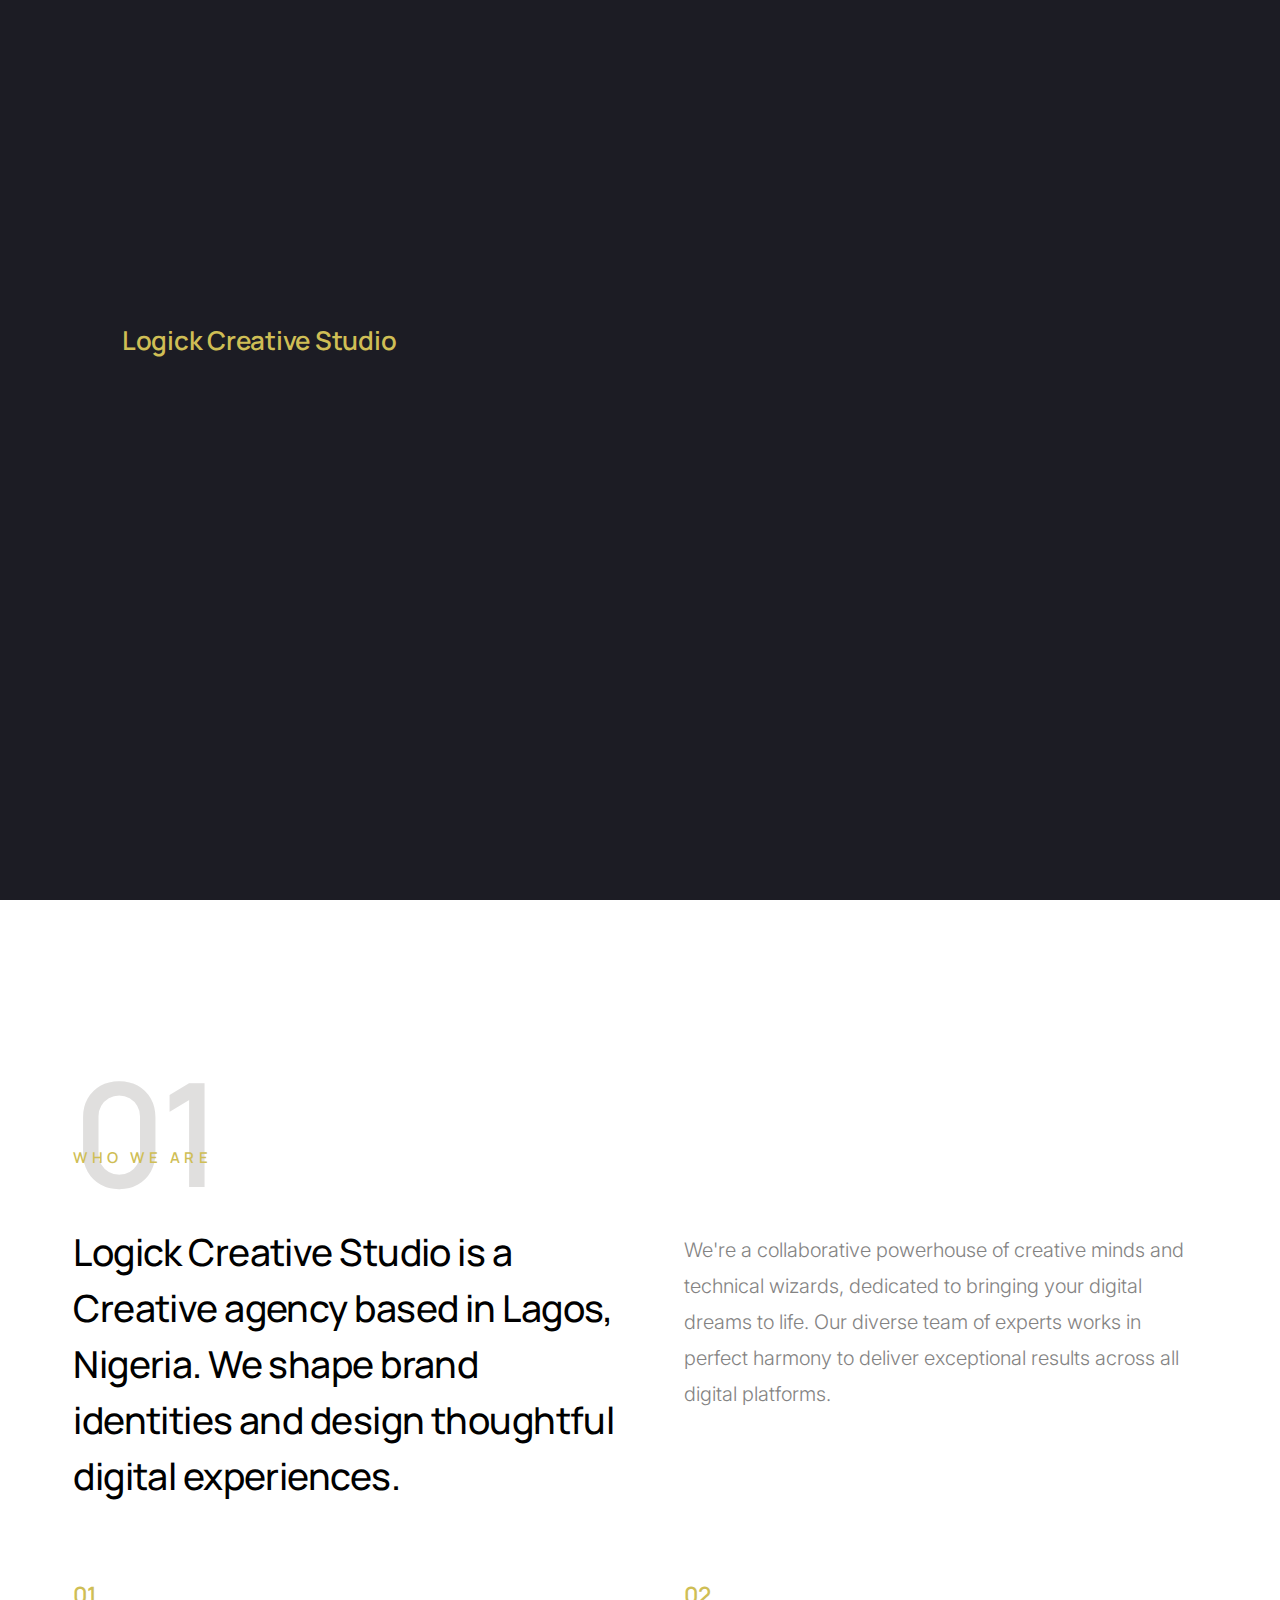
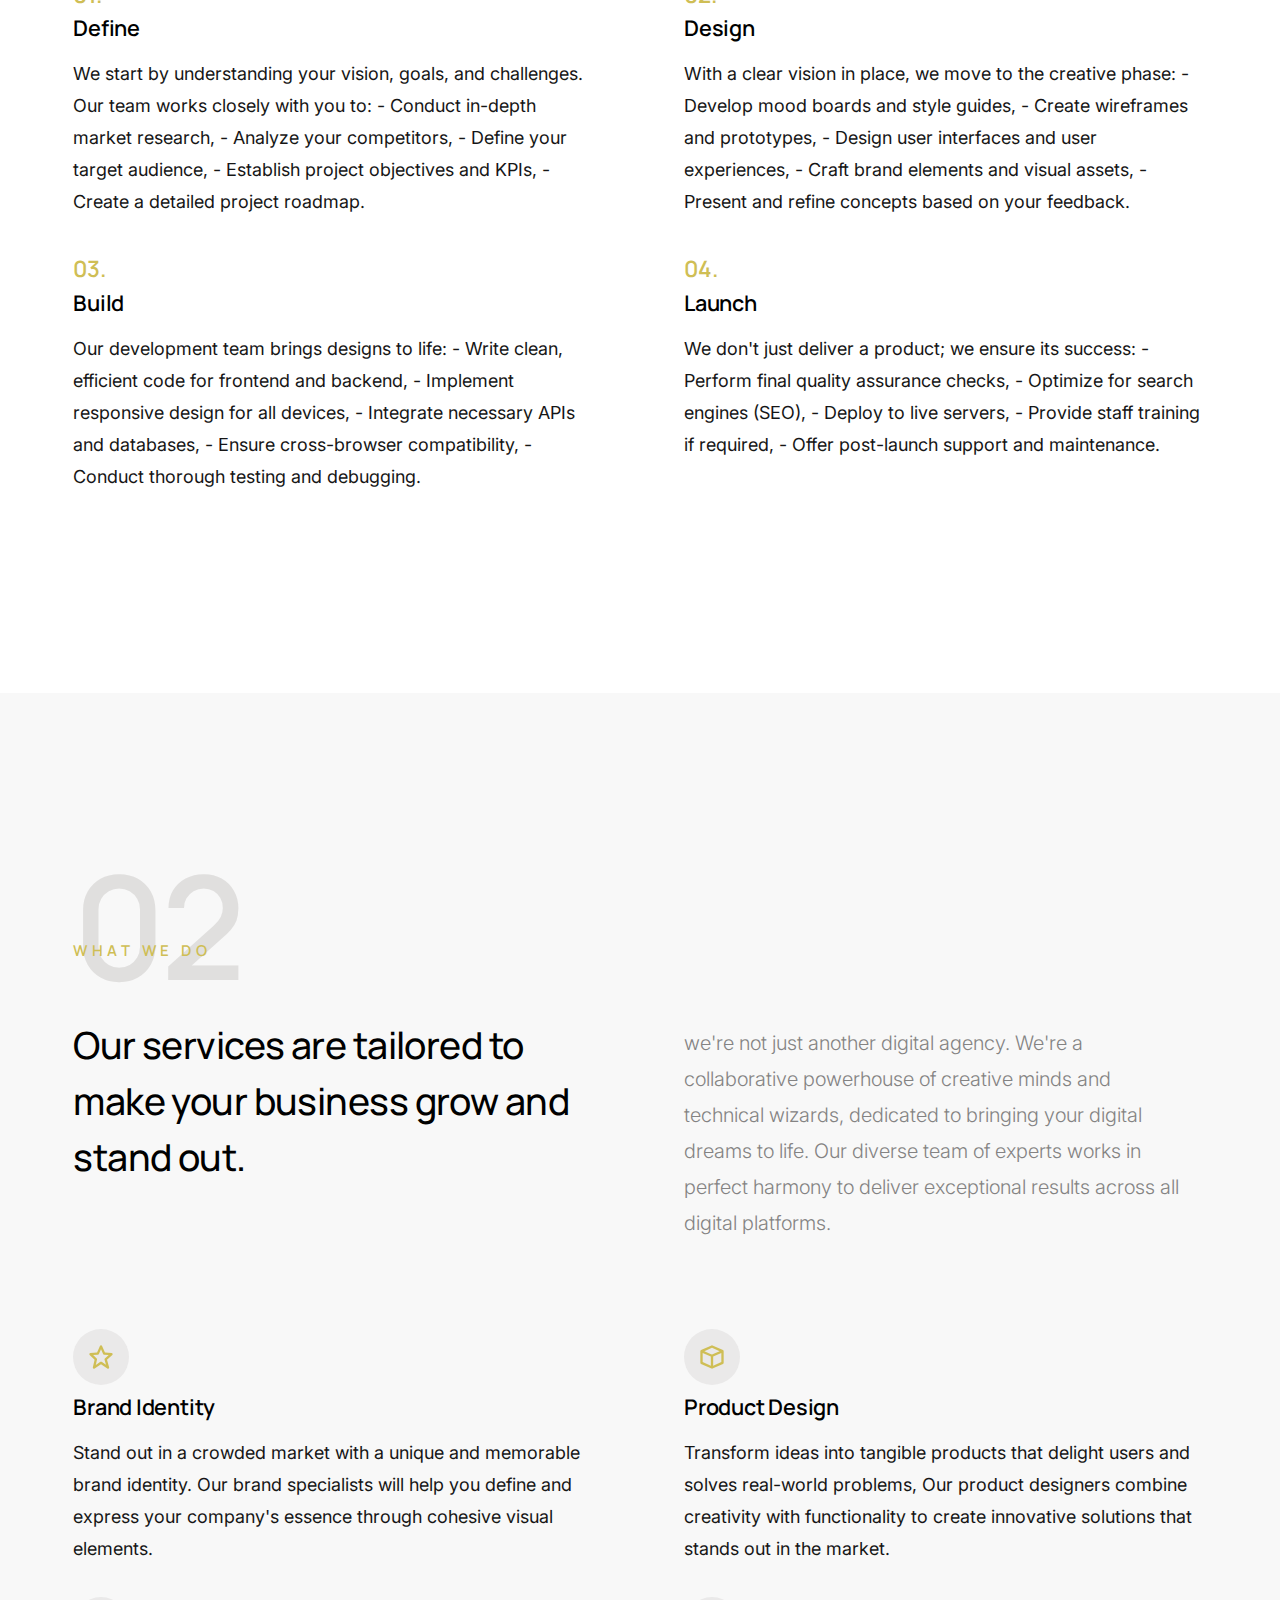
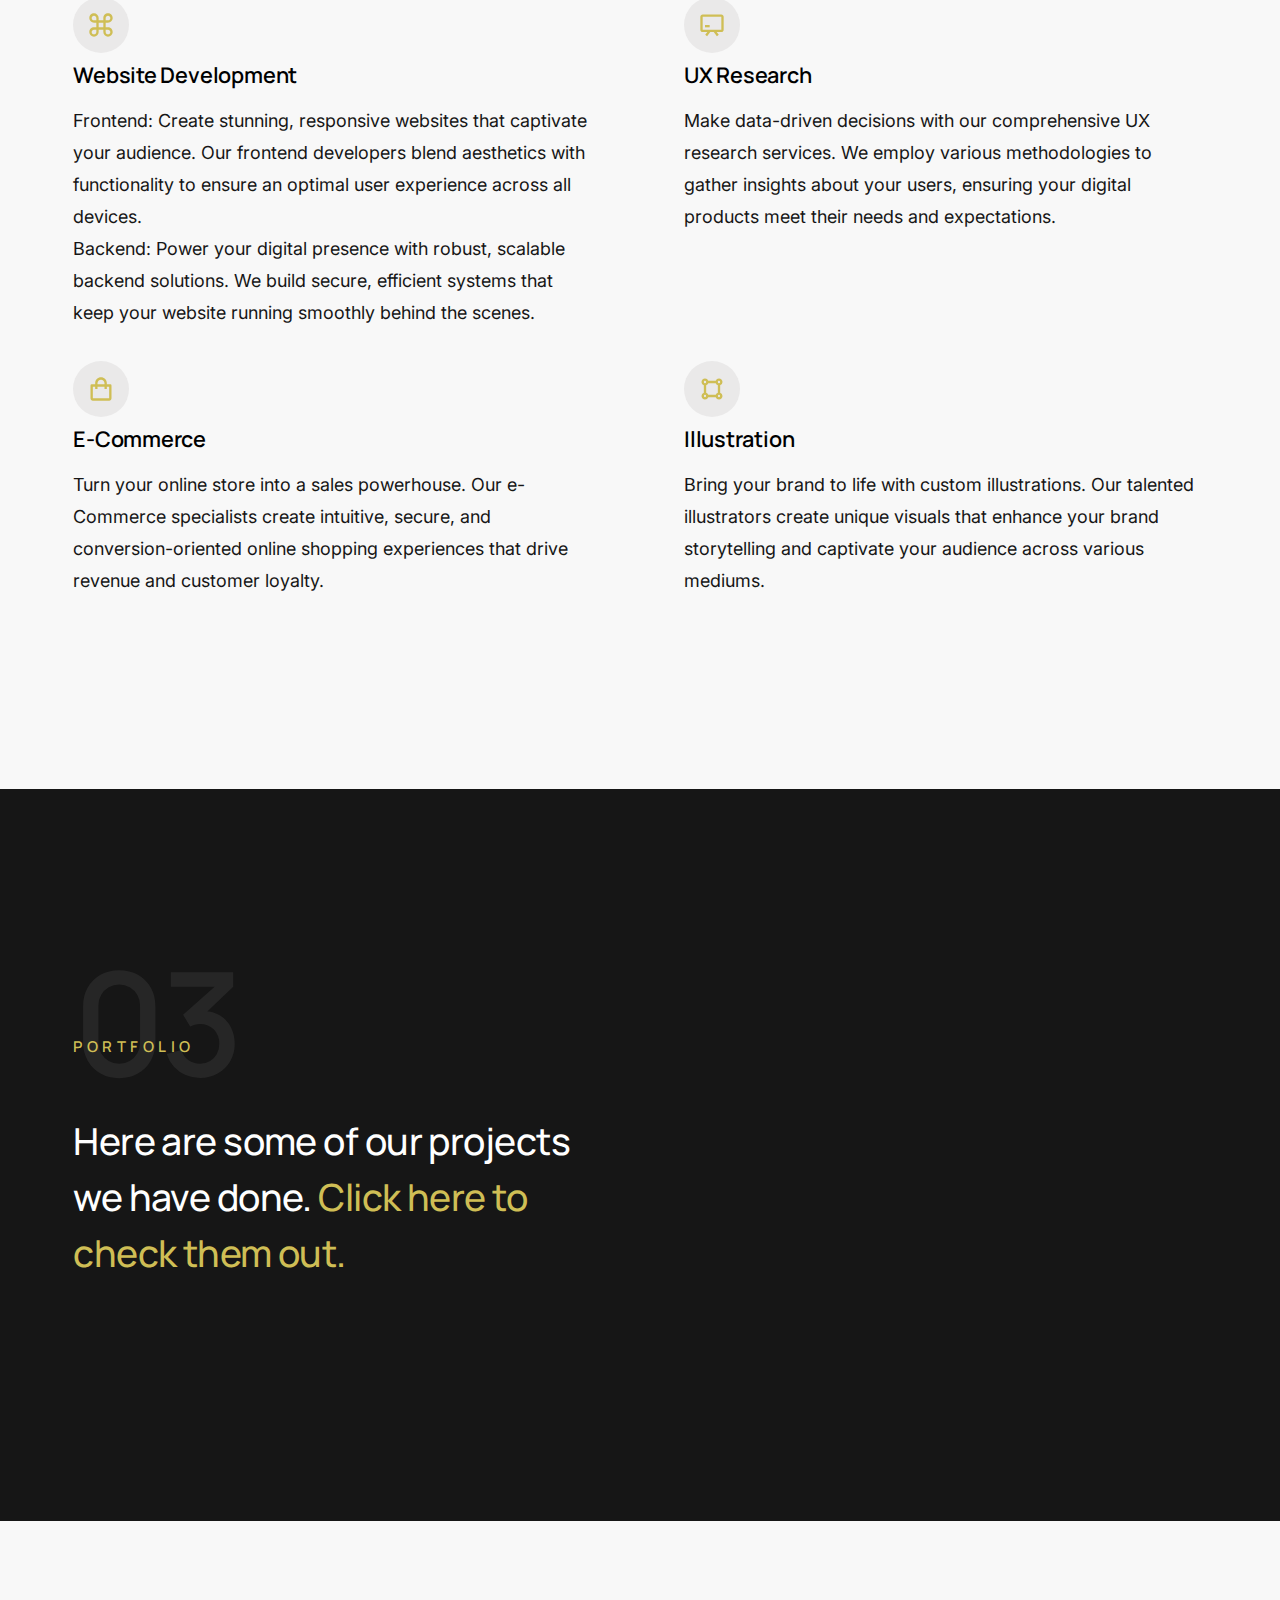
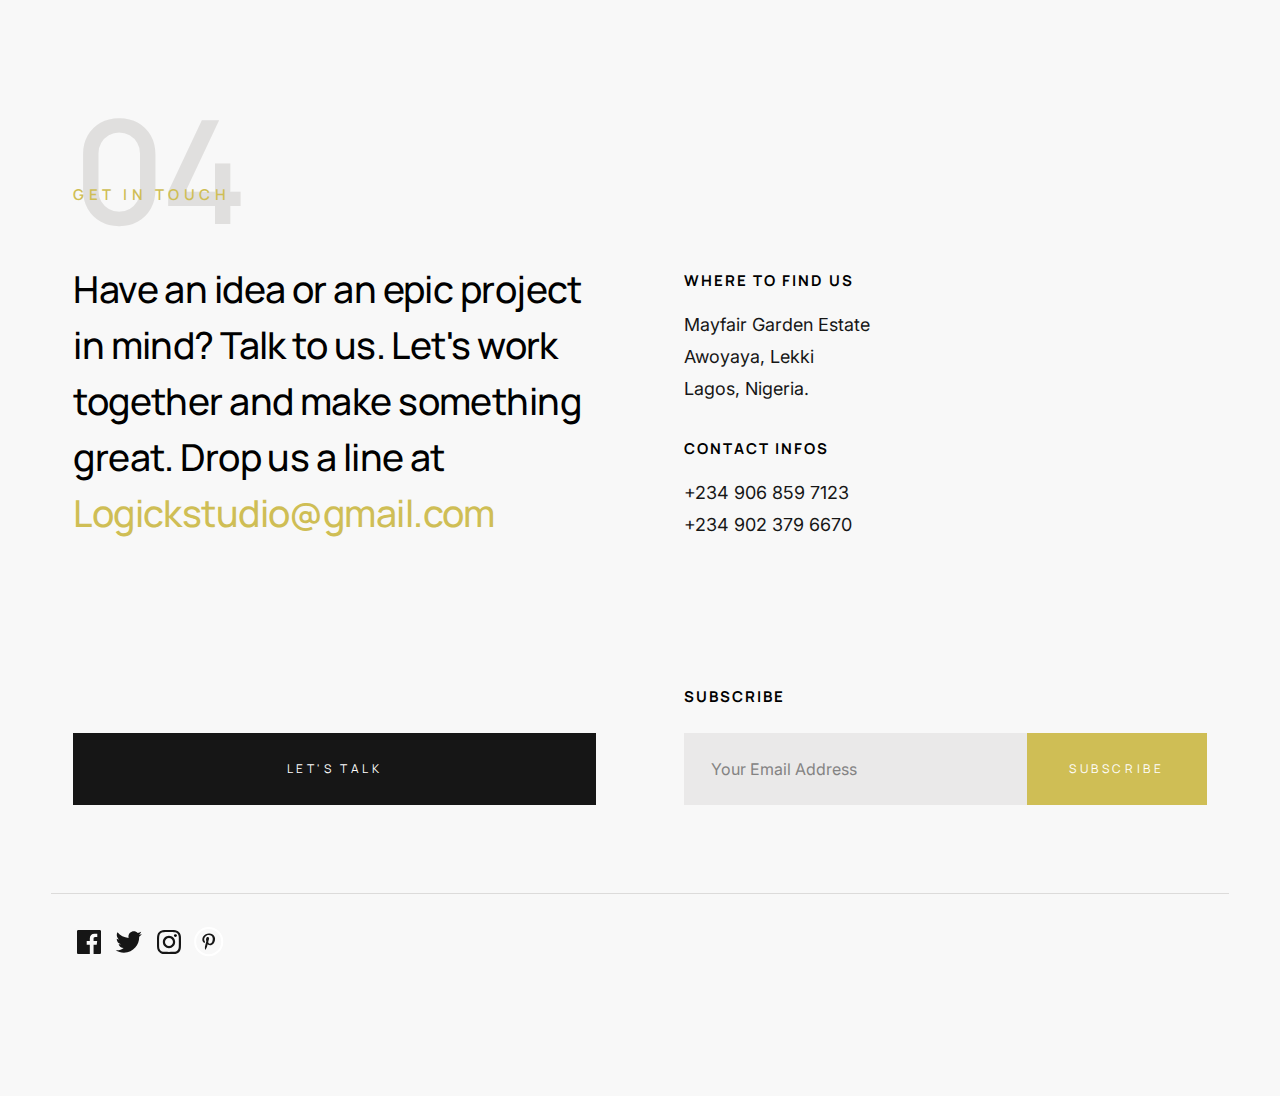
<file: index.html>
<!DOCTYPE html>
<html lang="en" class="no-js" >
<head>

    <!--- basic page needs
    ================================================== -->
    <meta charset="utf-8">
    <meta name="viewport" content="width=device-width, initial-scale=1">
    <title>Logick Creative Studio</title>

    <script>
        document.documentElement.classList.remove('no-js');
        document.documentElement.classList.add('js');
    </script>

    <!-- CSS
    ================================================== -->
    <link rel="stylesheet" href="css/vendor.css">
    <link rel="stylesheet" href="css/styles.css">
    

    <!-- favicons
    ================================================== -->
    <link rel="apple-touch-icon" sizes="180x180" href="apple-touch-icon.png">
    <link rel="icon" type="image/png" sizes="32x32" href="images/jj.png">
    <link rel="icon" type="image/png" sizes="16x16" href="images/l.png">
    <link rel="manifest" href="site.webmanifest">

</head>


<body id="top">


    <!-- preloader
    ================================================== -->
    <div id="preloader">
        <div id="loader"></div>
    </div>
    


    <!-- page wrap
    ================================================== -->
    <div id="page" class="s-pagewrap">


        <!-- # site header 
        ================================================== -->
        <header class="s-header">

            <div class="row s-header__inner">

                <div class="s-header__block">
                    <div class="s-header__logo">
                        <a class="logo" href="./">
                            <img src="images/lgg.png" alt="Homepage">
                        </a>
                    </div>

                    <a class="s-header__menu-toggle" href="#0"><span>Menu</span></a>
                </div> <!-- end s-header__block -->

                <nav class="s-header__nav">
    
                    <ul class="s-header__menu-links">
                        <li class="current"><a href="#intro" class="smoothscroll">Intro</a></li>
                        <li><a href="#about" class="smoothscroll">About</a></li>
                        <li><a href="#services" class="smoothscroll">Services</a></li>
                        <li><a href="#folio" class="smoothscroll">Work</a></li>
                        <li><a href="#footer" class="smoothscroll">Contact</a></li>
                        <li><a href="./work" class="">portfolio</a></li>
                    </ul> <!-- s-header__menu-links -->

                    <ul class="s-header__social">
                        <li>
                            <a href="http://www.facebook.com/profile.php?id=100083237535396">
                                <svg xmlns="http://www.w3.org/2000/svg" width="24" height="24" viewBox="0 0 24 24" style="fill:rgba(0, 0, 0, 1);transform:;-ms-filter:"><path d="M20,3H4C3.447,3,3,3.448,3,4v16c0,0.552,0.447,1,1,1h8.615v-6.96h-2.338v-2.725h2.338v-2c0-2.325,1.42-3.592,3.5-3.592 c0.699-0.002,1.399,0.034,2.095,0.107v2.42h-1.435c-1.128,0-1.348,0.538-1.348,1.325v1.735h2.697l-0.35,2.725h-2.348V21H20 c0.553,0,1-0.448,1-1V4C21,3.448,20.553,3,20,3z"></path></svg>
                                <span class="u-screen-reader-text">Facebook</span>
                            </a>
                        </li>
                        <li>
                            <a href="https://x.com/logickstudio?t=JcVKR89yl2Wag00Sm6IGmg&s=09">
                                <svg xmlns="http://www.w3.org/2000/svg" width="24" height="24" viewBox="0 0 24 24" style="fill:rgba(0, 0, 0, 1);transform:;-ms-filter:"><path d="M19.633,7.997c0.013,0.175,0.013,0.349,0.013,0.523c0,5.325-4.053,11.461-11.46,11.461c-2.282,0-4.402-0.661-6.186-1.809 c0.324,0.037,0.636,0.05,0.973,0.05c1.883,0,3.616-0.636,5.001-1.721c-1.771-0.037-3.255-1.197-3.767-2.793 c0.249,0.037,0.499,0.062,0.761,0.062c0.361,0,0.724-0.05,1.061-0.137c-1.847-0.374-3.23-1.995-3.23-3.953v-0.05 c0.537,0.299,1.16,0.486,1.82,0.511C3.534,9.419,2.823,8.184,2.823,6.787c0-0.748,0.199-1.434,0.548-2.032 c1.983,2.443,4.964,4.04,8.306,4.215c-0.062-0.3-0.1-0.611-0.1-0.923c0-2.22,1.796-4.028,4.028-4.028 c1.16,0,2.207,0.486,2.943,1.272c0.91-0.175,1.782-0.512,2.556-0.973c-0.299,0.935-0.936,1.721-1.771,2.22 c0.811-0.088,1.597-0.312,2.319-0.624C21.104,6.712,20.419,7.423,19.633,7.997z"></path></svg>
                                <span class="u-screen-reader-text">Twitter</span>
                            </a>
                        </li>
                        <li>
                            <a href="https://www.instagram.com/logickcreativestudio?igsh=ajE0cjNnMzcTBt">
                                <svg xmlns="https://www.w3.org/2000/svg" width="24" height="24" viewBox="0 0 24 24" style="fill:rgba(0, 0, 0, 1);transform:;-ms-filter:"><path d="M11.999,7.377c-2.554,0-4.623,2.07-4.623,4.623c0,2.554,2.069,4.624,4.623,4.624c2.552,0,4.623-2.07,4.623-4.624 C16.622,9.447,14.551,7.377,11.999,7.377L11.999,7.377z M11.999,15.004c-1.659,0-3.004-1.345-3.004-3.003 c0-1.659,1.345-3.003,3.004-3.003s3.002,1.344,3.002,3.003C15.001,13.659,13.658,15.004,11.999,15.004L11.999,15.004z"></path><circle cx="16.806" cy="7.207" r="1.078"></circle><path d="M20.533,6.111c-0.469-1.209-1.424-2.165-2.633-2.632c-0.699-0.263-1.438-0.404-2.186-0.42 c-0.963-0.042-1.268-0.054-3.71-0.054s-2.755,0-3.71,0.054C7.548,3.074,6.809,3.215,6.11,3.479C4.9,3.946,3.945,4.902,3.477,6.111 c-0.263,0.7-0.404,1.438-0.419,2.186c-0.043,0.962-0.056,1.267-0.056,3.71c0,2.442,0,2.753,0.056,3.71 c0.015,0.748,0.156,1.486,0.419,2.187c0.469,1.208,1.424,2.164,2.634,2.632c0.696,0.272,1.435,0.426,2.185,0.45 c0.963,0.042,1.268,0.055,3.71,0.055s2.755,0,3.71-0.055c0.747-0.015,1.486-0.157,2.186-0.419c1.209-0.469,2.164-1.424,2.633-2.633 c0.263-0.7,0.404-1.438,0.419-2.186c0.043-0.962,0.056-1.267,0.056-3.71s0-2.753-0.056-3.71C20.941,7.57,20.801,6.819,20.533,6.111z M19.315,15.643c-0.007,0.576-0.111,1.147-0.311,1.688c-0.305,0.787-0.926,1.409-1.712,1.711c-0.535,0.199-1.099,0.303-1.67,0.311 c-0.95,0.044-1.218,0.055-3.654,0.055c-2.438,0-2.687,0-3.655-0.055c-0.569-0.007-1.135-0.112-1.669-0.311 c-0.789-0.301-1.414-0.923-1.719-1.711c-0.196-0.534-0.302-1.099-0.311-1.669c-0.043-0.95-0.053-1.218-0.053-3.654 c0-2.437,0-2.686,0.053-3.655c0.007-0.576,0.111-1.146,0.311-1.687c0.305-0.789,0.93-1.41,1.719-1.712 c0.534-0.198,1.1-0.303,1.669-0.311c0.951-0.043,1.218-0.055,3.655-0.055c2.437,0,2.687,0,3.654,0.055 c0.571,0.007,1.135,0.112,1.67,0.311c0.786,0.303,1.407,0.925,1.712,1.712c0.196,0.534,0.302,1.099,0.311,1.669 c0.043,0.951,0.054,1.218,0.054,3.655c0,2.436,0,2.698-0.043,3.654H19.315z"></path></svg>
                                <span class="u-screen-reader-text">Instagram</span>
                            </a>
                        </li>
                        <li>
                            <a href="http://pin.it/eKXTh5bku">
                                <?xml version="1.0" encoding="utf-8"?>
<!-- Generator: Adobe Illustrator 25.4.1, SVG Export Plug-In . SVG Version: 6.00 Build 0)  -->
<svg version="1.1" id="Layer_1" xmlns="https://www.w3.org/2000/svg" xmlns:xlink="http://www.w3.org/1999/xlink" x="0px" y="0px"
	 viewBox="0 0 24 24" style="enable-background:new 0 0 24 24;" xml:space="preserve">
<style type="text/css">
	.st0{fill:none;stroke:#FFFFFF;stroke-width:1.5;stroke-miterlimit:10;}
	.st1{fill-rule:evenodd;clip-rule:evenodd;fill:#FFFFFF;}
</style>
<circle class="st0" cx="11.78" cy="11.74" r="10.16"/>
<g>
	<path class="st1" d="M10.99,13.61c-0.01,0.04-0.02,0.07-0.03,0.1c-0.45,1.78-0.5,2.17-0.97,2.99c-0.22,0.39-0.47,0.76-0.75,1.12
		c-0.03,0.04-0.06,0.09-0.12,0.08c-0.07-0.01-0.07-0.08-0.08-0.13c-0.07-0.54-0.12-1.08-0.1-1.62c0.02-0.71,0.11-0.95,1.03-4.8
		c0.01-0.06,0-0.11-0.02-0.16C9.73,10.6,9.69,10,9.88,9.39c0.41-1.31,1.9-1.41,2.16-0.33c0.16,0.67-0.26,1.55-0.59,2.84
		c-0.27,1.07,0.99,1.83,2.06,1.05c0.99-0.72,1.38-2.44,1.3-3.66C14.67,6.85,12,6.32,10.31,7.11C8.37,8,7.92,10.41,8.8,11.51
		c0.11,0.14,0.2,0.23,0.16,0.37c-0.06,0.22-0.11,0.44-0.17,0.66c-0.05,0.16-0.18,0.22-0.35,0.16c-0.32-0.13-0.59-0.34-0.81-0.61
		C6.89,11.17,6.68,9.34,7.66,7.8c1.09-1.71,3.12-2.4,4.97-2.19c2.21,0.25,3.61,1.76,3.87,3.48c0.12,0.78,0.03,2.71-1.06,4.07
		c-1.26,1.57-3.31,1.67-4.25,0.71C11.12,13.79,11.06,13.7,10.99,13.61z"/>
</g>
</svg>
<span class="u-screen-reader-text">Dribbble</span>
                            </a>
                        </li>
                    </ul> <!-- s-header__social -->
    
                </nav> <!-- end s-header__nav -->

            </div> <!-- end s-header__inner -->

        </header> <!-- end s-header -->


        <!-- # site-content
        ================================================== -->
        <section id="content" class="s-content">


            <!-- intro
            ----------------------------------------------- -->
            <section id="intro" class="s-intro target-section">

                <div class="s-intro__bg"></div>

                <div class="row s-intro__content">


                    <div class="s-intro__content-bg"></div>

                    <div class="column lg-12 s-intro__content-inner">
                        <h4>

                            Logick Creative Studio


                        </h4>
                        
                        <h1 class="s-intro__content-title">
                        We provide creative <br>
                        solutions to turn your <br>
                        ideas into digital reality.
                        </h1>

                        <div class="s-intro__content-buttons">
                            <a href="#services" class="btn btn--stroke s-intro__content-btn smoothscroll">More About Us</a>
                            <!--a href="" class="s-intro__content-video-btn">
                                <svg xmlns="http://www.w3.org/2000/svg" width="24" height="24" viewBox="0 0 24 24" style="fill: rgba(0, 0, 0, 1);transform: ;msFilter:;"><path d="M7 6v12l10-6z"></path></svg>
                            </a-->
                        </div>
                        
                    </div> <!-- s-intro__content-inner -->

                </div> <!-- s-intro__content -->

                <div class="s-intro__scroll-down">
                    <a href="#about" class="smoothscroll">
                        <span>Scroll Down</span>
                    </a>
                </div> <!-- s-intro__scroll-down -->

            </section> <!-- end s-intro -->


            <!-- about
            ----------------------------------------------- -->
            <section id="about" class="s-about target-section">

                <div class="row section-header" data-num="01">
                    <h3 class="column lg-12 section-header__pretitle pretitle text-pretitle">Who We Are</h3>
                    <div class="column lg-6 stack-on-1100 section-header__primary">
                        <h2 class="title text-display-1">
                       Logick Creative Studio is a Creative agency based in Lagos, Nigeria. 
                        We shape brand identities and design thoughtful 
                        digital experiences.
                        </h2>
                    </div>
                    <div class="column lg-6 stack-on-1100 section-header__secondary">
                        <p class="desc">
                            We're a collaborative powerhouse of creative minds and technical wizards, 
                            dedicated to bringing your digital dreams to life. Our diverse team of experts
                             works in perfect harmony to deliver exceptional results across all digital platforms.

                        </p>
                    </div>
                </div> <!-- end section-header -->
                

                <div class="row process-list list-block show-ctr block-lg-one-half block-tab-whole">
    
                    <div class="column list-block__item">
                        <div class="list-block__title">
                            <h3 class="h5">Define</h3>
                        </div>
                        <div class="list-block__text">
                            <p>
                                We start by understanding your vision, goals, and challenges. Our team works closely with you to:
                                - Conduct in-depth market research,
                                - Analyze your competitors,
                                - Define your target audience,
                                - Establish project objectives and KPIs,
                                - Create a detailed project roadmap.
                                
                            </p>
                        </div>
                    </div> <!-- end list-block__item -->

                    <div class="column list-block__item">
                        <div class="list-block__title">
                            <h3 class="h5">Design</h3>
                        </div>
                        <div class="list-block__text">
                            <p>
                                With a clear vision in place, we move to the creative phase:
                                - Develop mood boards and style guides,
                                - Create wireframes and prototypes,
                                - Design user interfaces and user experiences,
                                - Craft brand elements and visual assets,
                                - Present and refine concepts based on your feedback.
                                
                            </p>
                        </div>
                    </div> <!-- end list-block__item -->
        
                    <div class="column list-block__item">
                        <div class="list-block__title">
                            <h3 class="h5">Build</h3>
                        </div>
                        <div class="list-block__text">
                            <p>
                                Our development team brings designs to life:
                                - Write clean, efficient code for frontend and backend,
                                - Implement responsive design for all devices,
                                - Integrate necessary APIs and databases,
                                - Ensure cross-browser compatibility,
                                - Conduct thorough testing and debugging.
                                
                            </p>
                        </div>
                    </div> <!-- end list-block__item -->
        
                    <div class="column list-block__item">
                        <div class="list-block__title">
                            <h3 class="h5">Launch</h3>
                        </div>
                        <div class="list-block__text">
                            <p>
                                We don't just deliver a product; we ensure its success:
                                - Perform final quality assurance checks,
                                - Optimize for search engines (SEO),
                                - Deploy to live servers,
                                - Provide staff training if required,
                                - Offer post-launch support and maintenance.
                                
                            </p>
                        </div>
                    </div> <!-- end list-block__item -->

                </div> <!-- end process-list -->

            </section> <!-- end s-about -->


            <!-- services
            ----------------------------------------------- -->
            <section id="services" class="s-services target-section">

                <div class="row section-header" data-num="02">
                    <h3 class="column lg-12 section-header__pretitle text-pretitle">What We Do</h3>
                    <div class="column lg-6 stack-on-1100 section-header__primary">
                        <h2 class="title text-display-1">
                            Our services are tailored to make your business grow and stand out.
                        </h2>
                    </div>
                    <div class="column lg-6 stack-on-1100 section-header__secondary">
                        <p class="desc">
                            we're not just another digital agency. We're a collaborative 
                            powerhouse of creative minds and technical wizards, dedicated 
                            to bringing your digital dreams to life. Our diverse team of 
                            experts works in perfect harmony to deliver exceptional 
                            results across all digital platforms.

                        </p>
                    </div>
                </div> <!-- end section-header -->

                <div class="row services-list list-block block-lg-one-half block-tab-whole">
    
                    <div class="column list-block__item">
                        <div class="list-block__title">
                            <div class="list-block__icon">
                                <svg xmlns="http://www.w3.org/2000/svg" width="24" height="24" viewBox="0 0 24 24" style="fill: rgba(0, 0, 0, 1);transform: ;msFilter:;"><path d="m6.516 14.323-1.49 6.452a.998.998 0 0 0 1.529 1.057L12 18.202l5.445 3.63a1.001 1.001 0 0 0 1.517-1.106l-1.829-6.4 4.536-4.082a1 1 0 0 0-.59-1.74l-5.701-.454-2.467-5.461a.998.998 0 0 0-1.822 0L8.622 8.05l-5.701.453a1 1 0 0 0-.619 1.713l4.214 4.107zm2.853-4.326a.998.998 0 0 0 .832-.586L12 5.43l1.799 3.981a.998.998 0 0 0 .832.586l3.972.315-3.271 2.944c-.284.256-.397.65-.293 1.018l1.253 4.385-3.736-2.491a.995.995 0 0 0-1.109 0l-3.904 2.603 1.05-4.546a1 1 0 0 0-.276-.94l-3.038-2.962 4.09-.326z"></path></svg>
                            </div>
                            <h3 class="h5">Brand Identity</h3>
                        </div>
                        <div class="list-block__text">
                            <p>
                                Stand out in a crowded market with a unique and memorable brand identity. 
                                Our brand specialists will help you define and express your company's 
                                essence through cohesive visual elements.

                            </p>
                        </div>
                    </div> <!-- end list-block__item -->
        
                    <div class="column list-block__item">
                        <div class="list-block__title">
                            <div class="list-block__icon">
                                <svg xmlns="http://www.w3.org/2000/svg" width="24" height="24" viewBox="0 0 24 24" style="fill: rgba(0, 0, 0, 1);transform: ;msFilter:;"><path d="m21.406 6.086-9-4a1.001 1.001 0 0 0-.813 0l-9 4c-.02.009-.034.024-.054.035-.028.014-.058.023-.084.04-.022.015-.039.034-.06.05a.87.87 0 0 0-.19.194c-.02.028-.041.053-.059.081a1.119 1.119 0 0 0-.076.165c-.009.027-.023.052-.031.079A1.013 1.013 0 0 0 2 7v10c0 .396.232.753.594.914l9 4c.13.058.268.086.406.086a.997.997 0 0 0 .402-.096l.004.01 9-4A.999.999 0 0 0 22 17V7a.999.999 0 0 0-.594-.914zM12 4.095 18.538 7 12 9.905l-1.308-.581L5.463 7 12 4.095zM4 16.351V8.539l7 3.111v7.811l-7-3.11zm9 3.11V11.65l7-3.111v7.812l-7 3.11z"></path></svg>
                            </div>
                            <h3 class="h5">Product Design</h3>
                        </div>
                        <div class="list-block__text">
                            <p>
                            Transform ideas into tangible products that delight users and solves real-world problems,
                            Our product designers combine creativity with functionality to create innovative solutions
                             that stands out in the market.
                            </p>
                        </div>
                    </div> <!-- end list-block__item -->
        
                    <div class="column list-block__item">
                        <div class="list-block__title">
                            <div class="list-block__icon">
                                <svg xmlns="http://www.w3.org/2000/svg" width="24" height="24" viewBox="0 0 24 24" style="fill: rgba(0, 0, 0, 1);transform: ;msFilter:;"><path d="M6 14c-2.206 0-4 1.794-4 4s1.794 4 4 4a4.003 4.003 0 0 0 3.998-3.98H10V16h4v2.039h.004A4.002 4.002 0 0 0 18 22c2.206 0 4-1.794 4-4s-1.794-4-4-4h-2v-4h2c2.206 0 4-1.794 4-4s-1.794-4-4-4-4 1.794-4 4v2h-4V5.98h-.002A4.003 4.003 0 0 0 6 2C3.794 2 2 3.794 2 6s1.794 4 4 4h2v4H6zm2 4c0 1.122-.879 2-2 2s-2-.878-2-2 .879-2 2-2h2v2zm10-2c1.121 0 2 .878 2 2s-.879 2-2 2-2-.878-2-2v-2h2zM16 6c0-1.122.879-2 2-2s2 .878 2 2-.879 2-2 2h-2V6zM6 8c-1.121 0-2-.878-2-2s.879-2 2-2 2 .878 2 2v2H6zm4 2h4v4h-4v-4z"></path></svg>
                            </div>
                            <h3 class="h5">Website Development</h3>
                        </div>
                        <div class="list-block__text">
                            <p>
                                Frontend:
                                Create stunning, responsive websites that captivate your audience. 
                                Our frontend developers blend aesthetics with functionality to 
                                ensure an optimal user experience across all devices.<br>
                                
                                Backend:
                                Power your digital presence with robust, scalable backend solutions. 
                                We build secure, efficient systems that keep your website running 
                                smoothly behind the scenes.
                                
                                
                            </p>
                        </div>
                    </div> <!-- end list-block__item -->
        
                    <div class="column list-block__item">
                        <div class="list-block__title">
                            <div class="list-block__icon">
                                <svg xmlns="http://www.w3.org/2000/svg" width="24" height="24" viewBox="0 0 24 24" style="fill: rgba(0, 0, 0, 1);transform: ;msFilter:;"><path d="M20 3H4c-1.103 0-2 .897-2 2v11c0 1.103.897 2 2 2h4l-1.8 2.4 1.6 1.2 2.7-3.6h3l2.7 3.6 1.6-1.2L16 18h4c1.103 0 2-.897 2-2V5c0-1.103-.897-2-2-2zM4 16V5h16l.001 11H4z"></path><path d="M6 12h4v2H6z"></path></svg>
                            </div>
                            <h3 class="h5">UX Research</h3>
                        </div>
                        <div class="list-block__text">
                            <p>
                            Make data-driven decisions with our comprehensive UX research services.
                            We employ various methodologies to gather insights about your users, ensuring your digital products meet 
                            their needs and expectations.
                            </p>
                        </div>
                    </div> <!-- end list-block__item -->

                    <div class="column list-block__item">
                        <div class="list-block__title">
                            <div class="list-block__icon">
                                <svg xmlns="http://www.w3.org/2000/svg" width="24" height="24" viewBox="0 0 24 24" style="fill: rgba(0, 0, 0, 1);transform: ;msFilter:;"><path d="M5 22h14c1.103 0 2-.897 2-2V9a1 1 0 0 0-1-1h-3V7c0-2.757-2.243-5-5-5S7 4.243 7 7v1H4a1 1 0 0 0-1 1v11c0 1.103.897 2 2 2zM9 7c0-1.654 1.346-3 3-3s3 1.346 3 3v1H9V7zm-4 3h2v2h2v-2h6v2h2v-2h2l.002 10H5V10z"></path></svg>
                            </div>
                            <h3 class="h5">E-Commerce</h3>
                        </div>
                        <div class="list-block__text">
                            <p>
                            Turn your online store into a sales powerhouse.
                            Our e-Commerce specialists create intuitive, secure, and conversion-oriented online 
                            shopping experiences that drive revenue and customer loyalty.
                            </p>
                        </div>
                    </div> <!-- end list-block__item -->
        
                    <div class="column list-block__item">
                        <div class="list-block__title">
                            <div class="list-block__icon">
                                <svg xmlns="http://www.w3.org/2000/svg" width="24" height="24" viewBox="0 0 24 24" style="fill: rgba(0, 0, 0, 1);transform: ;msFilter:;"><path d="M21 6c0-1.654-1.346-3-3-3a2.993 2.993 0 0 0-2.815 2h-6.37A2.993 2.993 0 0 0 6 3C4.346 3 3 4.346 3 6c0 1.302.839 2.401 2 2.815v6.369A2.997 2.997 0 0 0 3 18c0 1.654 1.346 3 3 3a2.993 2.993 0 0 0 2.815-2h6.369a2.994 2.994 0 0 0 2.815 2c1.654 0 3-1.346 3-3a2.997 2.997 0 0 0-2-2.816V8.816A2.996 2.996 0 0 0 21 6zm-3-1a1.001 1.001 0 1 1-1 1c0-.551.448-1 1-1zm-2.815 12h-6.37A2.99 2.99 0 0 0 7 15.184V8.816A2.99 2.99 0 0 0 8.815 7h6.369A2.99 2.99 0 0 0 17 8.815v6.369A2.99 2.99 0 0 0 15.185 17zM6 5a1.001 1.001 0 1 1-1 1c0-.551.448-1 1-1zm0 14a1.001 1.001 0 0 1 0-2 1.001 1.001 0 0 1 0 2zm12 0a1.001 1.001 0 0 1 0-2 1.001 1.001 0 0 1 0 2z"></path></svg>
                            </div>
                            <h3 class="h5">Illustration</h3>
                        </div>
                        <div class="list-block__text">
                            <p>
                            Bring your brand to life with custom illustrations. Our talented illustrators create unique visuals 
                            that enhance your brand storytelling and captivate your audience across various mediums.
                            </p>
                        </div>
                    </div> <!-- end list-block__item -->
        
                </div> <!-- end process-list -->

            </section> <!-- end s-services -->


            <!-- portfolio
            ----------------------------------------------- -->
            <section id="folio" class="s-folio target-section">

                <div class="row section-header light-on-dark" data-num="03">
                    <h3 class="column lg-12 section-header__pretitle text-pretitle">portfolio</h3>
                    <div class="column lg-6 stack-on-1100 section-header__primary">
                        <h2 class="title text-display-1">
                            Here are some of our projects we have done. <a href="./work">Click here to check them out.
                            </a></h2>
                    </div>
                    
                </div> <!-- end section-header -->

               
                


                <!-- clients
                -------------------------------------------- -->
                <!--div class="s-clients row">
                    <div class="column lg-12">

                        <div class="row section-header">
                            <div class="column lg-12">
                                <h3 class="title text-display-1">Brands we have had priveledge to work with</h3>
                            </div>
                        </div> <!-- end section-header --
    
                        <div class="row clients-list block-lg-one-fourth block-md-one-third block-tab-one-half block-stack">
    
                            <div class="column clients-list__item">
                                <a href="#0">
                                    <img src="images/clients/snowflake.svg" alt="">
                                </a>
                            </div>
                            <div class="column clients-list__item">
                                <a href="#0">
                                    <img src="images/clients/flash.svg" alt="">
                                </a>
                            </div>
                            <div class="column clients-list__item">
                                <a href="#0">
                                    <img src="images/clients/rise.svg" alt="">
                                </a>
                            </div>
                            <div class="column clients-list__item">
                                <a href="#0">
                                    <img src="images/clients/pinpoint.svg" alt="">
                                </a>
                            </div>
                            <div class="column clients-list__item">
                                <a href="#0">
                                    <img src="images/clients/proline.svg" alt="">
                                </a>
                            </div>
                            <div class="column clients-list__item">
                                <a href="#0">
                                    <img src="images/clients/vision.svg" alt="">
                                </a>
                            </div>
                            <div class="column clients-list__item">
                                <a href="#0">
                                    <img src="images/clients/volume.svg" alt="">
                                </a>
                            </div>
                            <div class="column clients-list__item">
                                <a href="#0">
                                    <img src="images/clients/hitech.svg" alt="">
                                </a>
                            </div>

                        </div> <!-- clients-list --
                    </div> <!-- end column lg-12 --
                </div> <!-- end s-clients --

            </section--> <!-- end s-folio -->


            <!-- testimonials
            ----------------------------------------------- -->
            <!--section id="testimonials" class="s-testimonials">

                <div class="row s-testimonials__content">
                    <div class="column lg-12">
        
                        <div class="swiper-container s-testimonials__slider">
        
                            <div class="swiper-wrapper">
    
                                <div class="s-testimonials__slide swiper-slide">
                                    <div class="s-testimonials__author">
                                        <img src="images/avatars/user-02.jpg" alt="Author image" class="s-testimonials__avatar">
                                        <cite class="s-testimonials__cite">
                                            <strong>John Rockefeller</strong>
                                            <span>Standard Oil Co.</span>
                                        </cite>
                                    </div>
                                    <p>
                                    Molestiae incidunt consequatur quis ipsa autem nam sit enim magni. Voluptas tempore rem. 
                                    Explicabo a quaerat sint autem dolore ducimus ut consequatur neque. Nisi dolores quaerat fuga rem nihil nostrum.
                                    Laudantium quia consequatur molestias.
                                    </p>
                                </div> <!-- end s-testimonials__slide -->
                
                                <!--div class="s-testimonials__slide swiper-slide">
                                    <div class="s-testimonials__author">
                                        <img src="images/avatars/user-03.jpg" alt="Author image" class="s-testimonials__avatar">
                                        <cite class="s-testimonials__cite">
                                            <strong>Andrew Carnegie</strong>
                                            <span>Carnegie Steel Co.</span>
                                        </cite>
                                    </div>
                                    <p>
                                    Excepturi nam cupiditate culpa doloremque deleniti repellat. Veniam quos repellat voluptas animi adipisci.
                                    Nisi eaque consequatur. Voluptatem dignissimos ut ducimus accusantium perspiciatis.
                                    Quasi voluptas eius distinctio. Atque eos maxime.
                                    </p>
                                </div> <!-- end s-testimonials__slide -->
                
                                <!--div class="s-testimonials__slide swiper-slide">
                                    <div class="s-testimonials__author">
                                        <img src="images/avatars/user-01.jpg" alt="Author image" class="s-testimonials__avatar">
                                        <cite class="s-testimonials__cite">
                                            <strong>John Morgan</strong>
                                            <span>JP Morgan & Co.</span>
                                        </cite>
                                    </div>
                                    <p>
                                    Repellat dignissimos libero. Qui sed at corrupti expedita voluptas odit. Nihil ea quia nesciunt. Ducimus aut sed ipsam.  
                                    Autem eaque officia cum exercitationem sunt voluptatum accusamus. Quasi voluptas eius distinctio.
                                    Voluptatem dignissimos ut.
                                    </p>
                                </div> <!-- end s-testimonials__slide -->
        
                                <!--div class="s-testimonials__slide swiper-slide">
                                    <div class="s-testimonials__author">
                                        <img src="images/avatars/user-06.jpg" alt="Author image" class="s-testimonials__avatar">
                                        <cite class="s-testimonials__cite">
                                            <strong>Henry Ford</strong>
                                            <span>Ford Motor Co.</span>
                                        </cite>
                                    </div>
                                    <p>
                                    Nunc interdum lacus sit amet orci. Vestibulum dapibus nunc ac augue. Fusce vel dui. In ac felis 
                                    quis tortor malesuada pretium. Curabitur vestibulum aliquam leo. Qui sed at corrupti expedita voluptas odit. 
                                    Nihil ea quia nesciunt. Ducimus aut sed ipsam.
                                    </p>
                                </div> <!-- end s-testimonials__slide -->
            
                            </div> <!-- end swiper-wrapper -->
        
                            <div class="swiper-pagination"></div>
        
                        </div> <!-- end swiper-container -->
        
                    </div> <!-- end column -->
                </div> <!-- end s-testimonials__content -->

            </section> <!-- end testimonials -->

        </section>  <!-- end content -->


        <!-- # site-footer
        ================================================== -->
        <footer id="footer" class="s-footer target-section">

            <div class="row section-header" data-num="04">
                <h3 class="column lg-12 section-header__pretitle text-pretitle">Get In Touch</h3>
                <div class="column lg-6 stack-on-1100 section-header__primary">
                    <h2 class="title text-display-1">
                    Have an idea or an epic project in mind? Talk to us. 
                    Let's work together and make something great. 
                    Drop us a line at <a href="mailto:logiclstudio@gmail.com" title="">Logickstudio@gmail.com</a>
                    </h2>
                </div>    
                <div class="column lg-6 stack-on-1100 section-header__secondary">
                    
                    <div class="contact-block">
                        <h6>Where To Find Us</h6>
                        <p>
                       Mayfair Garden Estate <br>
                        Awoyaya, Lekki <br>
                        Lagos, Nigeria.
                        </p>
                    </div>

                    <div class="contact-block">
                        <h6>Contact Infos</h6>
                        <ul class="contact-list">
                            <li><a href="tel:906-859-7123">+234 906 859 7123</a></li>
                            <li><a href="tel:912-379-6670">+234 902 379 6670</a></li>
                            
                        </ul>
                    </div>

                </div>
            </div> <!-- end section-header -->

            <div class="row list-block block-lg-one-half block-tab-whole block-stack-on-1000 s-footer__btns">
                <div class="column list-block__item">
                    <div class="s-footer__contact-btn">
                        <a href="mailto:logiclstudio@gmail.com" class="btn btn--primary u-fullwidth">
                            Let's Talk 
                        </a>
                    </div>
                </div>
                <div class="column list-block__item">
                    <div class="subscribe-form s-footer__subscribe">
                        <h6>Subscribe</h6>
                        <form id="mc-form" class="mc-form">
                            <input type="email" name="EMAIL" id="mce-EMAIL" class="u-fullwidth text-center" placeholder="Your Email Address" title="The domain portion of the email address is invalid (the portion after the @)." pattern="^([^\x00-\x20\x22\x28\x29\x2c\x2e\x3a-\x3c\x3e\x40\x5b-\x5d\x7f-\xff]+|\x22([^\x0d\x22\x5c\x80-\xff]|\x5c[\x00-\x7f])*\x22)(\x2e([^\x00-\x20\x22\x28\x29\x2c\x2e\x3a-\x3c\x3e\x40\x5b-\x5d\x7f-\xff]+|\x22([^\x0d\x22\x5c\x80-\xff]|\x5c[\x00-\x7f])*\x22))*\x40([^\x00-\x20\x22\x28\x29\x2c\x2e\x3a-\x3c\x3e\x40\x5b-\x5d\x7f-\xff]+|\x5b([^\x0d\x5b-\x5d\x80-\xff]|\x5c[\x00-\x7f])*\x5d)(\x2e([^\x00-\x20\x22\x28\x29\x2c\x2e\x3a-\x3c\x3e\x40\x5b-\x5d\x7f-\xff]+|\x5b([^\x0d\x5b-\x5d\x80-\xff]|\x5c[\x00-\x7f])*\x5d))*(\.\w{2,})+$" required>
                            <input type="submit" name="subscribe" value="Subscribe" class="btn btn--primary u-fullwidth">
                            <!-- <div style="position: absolute; left: -5000px;" aria-hidden="true"><input type="text" name="b_cdb7b577e41181934ed6a6a44_9a91cfe7b3" tabindex="-1" value=""></div> -->
                            <div class="mc-status"></div>
                        </form>
                    </div>
                </div>
            </div> <!-- end s-footer__btns -->

            <div class="row s-footer__bottom">

                <div class="column lg-6 tab-12 s-footer__bottom-left">
                    <ul class="s-footer__social">
                        <li>
                            <a href="">
                                <svg xmlns="http://www.w3.org/2000/svg" width="24" height="24" viewBox="0 0 24 24" style="fill:rgba(0, 0, 0, 1);transform:;-ms-filter:"><path d="M20,3H4C3.447,3,3,3.448,3,4v16c0,0.552,0.447,1,1,1h8.615v-6.96h-2.338v-2.725h2.338v-2c0-2.325,1.42-3.592,3.5-3.592 c0.699-0.002,1.399,0.034,2.095,0.107v2.42h-1.435c-1.128,0-1.348,0.538-1.348,1.325v1.735h2.697l-0.35,2.725h-2.348V21H20 c0.553,0,1-0.448,1-1V4C21,3.448,20.553,3,20,3z"></path></svg>
                                <span class="u-screen-reader-text">Facebook</span>
                            </a>
                        </li>
                        <li>
                            <a href="">
                                <svg xmlns="http://www.w3.org/2000/svg" width="24" height="24" viewBox="0 0 24 24" style="fill:rgba(0, 0, 0, 1);transform:;-ms-filter:"><path d="M19.633,7.997c0.013,0.175,0.013,0.349,0.013,0.523c0,5.325-4.053,11.461-11.46,11.461c-2.282,0-4.402-0.661-6.186-1.809 c0.324,0.037,0.636,0.05,0.973,0.05c1.883,0,3.616-0.636,5.001-1.721c-1.771-0.037-3.255-1.197-3.767-2.793 c0.249,0.037,0.499,0.062,0.761,0.062c0.361,0,0.724-0.05,1.061-0.137c-1.847-0.374-3.23-1.995-3.23-3.953v-0.05 c0.537,0.299,1.16,0.486,1.82,0.511C3.534,9.419,2.823,8.184,2.823,6.787c0-0.748,0.199-1.434,0.548-2.032 c1.983,2.443,4.964,4.04,8.306,4.215c-0.062-0.3-0.1-0.611-0.1-0.923c0-2.22,1.796-4.028,4.028-4.028 c1.16,0,2.207,0.486,2.943,1.272c0.91-0.175,1.782-0.512,2.556-0.973c-0.299,0.935-0.936,1.721-1.771,2.22 c0.811-0.088,1.597-0.312,2.319-0.624C21.104,6.712,20.419,7.423,19.633,7.997z"></path></svg>
                                <span class="u-screen-reader-text">Twitter</span>
                            </a>
                        </li>
                        <li>
                            <a href="">
                                <svg xmlns="http://www.w3.org/2000/svg" width="24" height="24" viewBox="0 0 24 24" style="fill:rgba(0, 0, 0, 1);transform:;-ms-filter:"><path d="M11.999,7.377c-2.554,0-4.623,2.07-4.623,4.623c0,2.554,2.069,4.624,4.623,4.624c2.552,0,4.623-2.07,4.623-4.624 C16.622,9.447,14.551,7.377,11.999,7.377L11.999,7.377z M11.999,15.004c-1.659,0-3.004-1.345-3.004-3.003 c0-1.659,1.345-3.003,3.004-3.003s3.002,1.344,3.002,3.003C15.001,13.659,13.658,15.004,11.999,15.004L11.999,15.004z"></path><circle cx="16.806" cy="7.207" r="1.078"></circle><path d="M20.533,6.111c-0.469-1.209-1.424-2.165-2.633-2.632c-0.699-0.263-1.438-0.404-2.186-0.42 c-0.963-0.042-1.268-0.054-3.71-0.054s-2.755,0-3.71,0.054C7.548,3.074,6.809,3.215,6.11,3.479C4.9,3.946,3.945,4.902,3.477,6.111 c-0.263,0.7-0.404,1.438-0.419,2.186c-0.043,0.962-0.056,1.267-0.056,3.71c0,2.442,0,2.753,0.056,3.71 c0.015,0.748,0.156,1.486,0.419,2.187c0.469,1.208,1.424,2.164,2.634,2.632c0.696,0.272,1.435,0.426,2.185,0.45 c0.963,0.042,1.268,0.055,3.71,0.055s2.755,0,3.71-0.055c0.747-0.015,1.486-0.157,2.186-0.419c1.209-0.469,2.164-1.424,2.633-2.633 c0.263-0.7,0.404-1.438,0.419-2.186c0.043-0.962,0.056-1.267,0.056-3.71s0-2.753-0.056-3.71C20.941,7.57,20.801,6.819,20.533,6.111z M19.315,15.643c-0.007,0.576-0.111,1.147-0.311,1.688c-0.305,0.787-0.926,1.409-1.712,1.711c-0.535,0.199-1.099,0.303-1.67,0.311 c-0.95,0.044-1.218,0.055-3.654,0.055c-2.438,0-2.687,0-3.655-0.055c-0.569-0.007-1.135-0.112-1.669-0.311 c-0.789-0.301-1.414-0.923-1.719-1.711c-0.196-0.534-0.302-1.099-0.311-1.669c-0.043-0.95-0.053-1.218-0.053-3.654 c0-2.437,0-2.686,0.053-3.655c0.007-0.576,0.111-1.146,0.311-1.687c0.305-0.789,0.93-1.41,1.719-1.712 c0.534-0.198,1.1-0.303,1.669-0.311c0.951-0.043,1.218-0.055,3.655-0.055c2.437,0,2.687,0,3.654,0.055 c0.571,0.007,1.135,0.112,1.67,0.311c0.786,0.303,1.407,0.925,1.712,1.712c0.196,0.534,0.302,1.099,0.311,1.669 c0.043,0.951,0.054,1.218,0.054,3.655c0,2.436,0,2.698-0.043,3.654H19.315z"></path></svg>
                                <span class="u-screen-reader-text">Instagram</span>
                            </a>
                        </li>
                        <li>
                            <a href="">
                                <?xml version="1.0" encoding="utf-8"?>
<!-- Generator: Adobe Illustrator 25.4.1, SVG Export Plug-In . SVG Version: 6.00 Build 0)  -->
<svg version="1.1" id="Layer_1" xmlns="http://www.w3.org/2000/svg" xmlns:xlink="http://www.w3.org/1999/xlink" x="0px" y="0px"
	 viewBox="0 0 24 24" style="enable-background:new 0 0 24 24;" xml:space="preserve">
<style type="text/css">
	.st0{fill:none;stroke:#FFFFFF;stroke-width:1.5;stroke-miterlimit:10;}
	.st1{fill-rule:evenodd;clip-rule:evenodd;fill:#FFFFFF;}
</style>
<circle class="st0" cx="11.78" cy="11.74" r="10.16"/>
<g>
	<path class="st1" d="M10.99,13.61c-0.01,0.04-0.02,0.07-0.03,0.1c-0.45,1.78-0.5,2.17-0.97,2.99c-0.22,0.39-0.47,0.76-0.75,1.12
		c-0.03,0.04-0.06,0.09-0.12,0.08c-0.07-0.01-0.07-0.08-0.08-0.13c-0.07-0.54-0.12-1.08-0.1-1.62c0.02-0.71,0.11-0.95,1.03-4.8
		c0.01-0.06,0-0.11-0.02-0.16C9.73,10.6,9.69,10,9.88,9.39c0.41-1.31,1.9-1.41,2.16-0.33c0.16,0.67-0.26,1.55-0.59,2.84
		c-0.27,1.07,0.99,1.83,2.06,1.05c0.99-0.72,1.38-2.44,1.3-3.66C14.67,6.85,12,6.32,10.31,7.11C8.37,8,7.92,10.41,8.8,11.51
		c0.11,0.14,0.2,0.23,0.16,0.37c-0.06,0.22-0.11,0.44-0.17,0.66c-0.05,0.16-0.18,0.22-0.35,0.16c-0.32-0.13-0.59-0.34-0.81-0.61
		C6.89,11.17,6.68,9.34,7.66,7.8c1.09-1.71,3.12-2.4,4.97-2.19c2.21,0.25,3.61,1.76,3.87,3.48c0.12,0.78,0.03,2.71-1.06,4.07
		c-1.26,1.57-3.31,1.67-4.25,0.71C11.12,13.79,11.06,13.7,10.99,13.61z"/>
</g>
</svg>

<span class="u-screen-reader-text">Dribbble</span>
                            </a>
                        </li>
                    </ul>
                </div>

               

            </div> <!-- s-footer__bottom -->
    
            <div class="ss-go-top">
                <a class="smoothscroll" title="Back to Top" href="#top">
                    <svg xmlns="http://www.w3.org/2000/svg" width="24" height="24" viewBox="0 0 24 24" style="fill: rgba(0, 0, 0, 1);transform: ;msFilter:;"><path d="M6 4h12v2H6zm5 10v6h2v-6h5l-6-6-6 6z"></path></svg>
                </a>
            </div> <!-- end ss-go-top -->
    
        </footer> <!-- end footer -->


    <!-- Java Script
    ================================================== -->
    <script src="js/plugins.js"></script>
    <script src="js/main.js"></script>

</body>
</html>
</file>
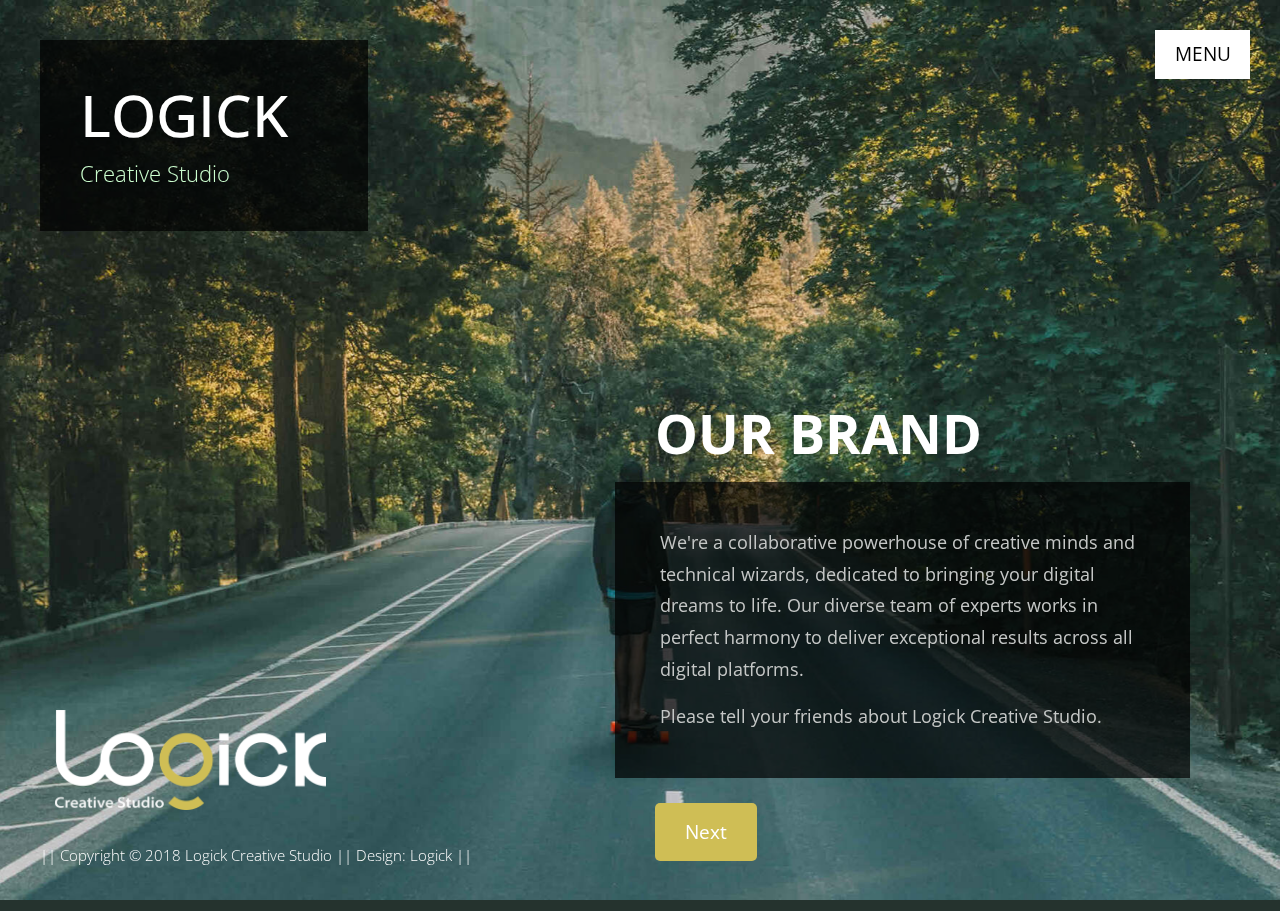
<file: work.html>
<!DOCTYPE html>
<html lang="en">
  <head>
    <meta charset="utf-8" />
    <meta name="viewport" content="width=device-width, initial-scale=1" />

    <title>Logick Creative Studio</title>
    <!--
Template 2109 The Card
http://www.tooplate.com/view/2109-the-card
-->
    <!-- load CSS -->
    <link
      rel="stylesheet"
      href="https://fonts.googleapis.com/css?family=Open+Sans:300,400,600"
    />
    <!-- Google web font "Open Sans" -->
    <link rel="stylesheet" href="css1/bootstrap.min.css" />
    <!-- https://getbootstrap.com/ -->
    <link rel="stylesheet" href="slick/slick.css" />
    <link rel="stylesheet" href="slick/slick-theme.css" />
    <link rel="stylesheet" href="css1/magnific-popup.css" />
    <link rel="stylesheet" href="css1/tooplate-style.css" />
    <link rel="icon" type="image/png" sizes="32x32" href="images/jj.png">
    <!-- Templatemo style -->
  </head>

  <body>

    <!--div id="preloader">
      <div id="loader"></div>
  </div>
    <! Loader -->
    <div id="loader-wrapper">
      <div id="loader"></div>
      <div class="loader-section section-left"></div>
      <div class="loader-section section-right"></div>
    </div>

    <div class="tm-main-container">
      <div class="tm-top-container">
        <!-- Menu -->
        <nav id="tmNav" class="tm-nav">
          <a class="tm-navbar-menu" href="#">Menu</a>
          <ul class="tm-nav-links">
            <li class="tm-nav-item active">
              <a href="./" data-align="right" class="nav">Homepage</a>
            </li>
            <li class="tm-nav-item active">
              <a href="#" data-linkid="0" data-align="right" class="tm-nav-link">Our Brand</a>
            </li>
            <li class="tm-nav-item">
              <a href="#" data-linkid="1" data-align="right" class="tm-nav-link">Skills</a>
            </li>
            <li class="tm-nav-item">
              <a
                href="#"
                data-linkid="2"
                data-align="middle"
                class="tm-nav-link">Projects</a>
            </li>
            <li class="tm-nav-item">
              <a href="#" data-linkid="3" data-align="left" class="tm-nav-link">Contact us</a>
            </li>
            
          </ul>
        </nav>

        <!-- Site header -->
        <header class="tm-site-header-box tm-bg-dark">
          <h1 class="tm-site-title">Logick</h1>
          <p class="mb-0 tm-site-subtitle">Creative Studio</p>

        </header>
      </div>
      <!-- tm-top-container -->

      <div class="container-fluid">
        <div class="row">
          <div class="col-md-12">
            <!-- Site content -->
            <div class="tm-content">
              <!-- Section 0 Introduction -->
              <section class="tm-section tm-section-0">
                <h2 class="tm-section-title mb-3 font-weight-bold">
                 Our Brand
                </h2>
                <div class="tm-textbox tm-bg-dark">
                  <p>
                    We're a collaborative powerhouse of creative minds and technical wizards, 
                    dedicated to bringing your digital dreams to life. Our diverse team of experts
                     works in perfect harmony to deliver exceptional results across all digital platforms.

                  </p>
                  <p class="mb-0">
                    Please tell your friends about Logick Creative Studio.
                  </p>
                </div>
                <a href="#" id="tm_about_link" data-linkid="1" class="tm-link">Next</a>
              </section>

              <!-- Section 1 About Me -->
              <section class="tm-section tm-section-1">
                <div class="tm-textbox tm-textbox-2 tm-bg-dark">
                  <h2 class="tm-text-blue mb-4">Skills & Tools</h2>
                  <p class="mb-4">
                    Adobe Illustrator<br>
                    Adobe Photoshop<br>
                    Figma<br>
                    Wordpress<br>
                    S.E.O<br> 
                    html<br>
                    CSS<br>
                    Django<br>
                    React<br>
                    Python<br>
                    Javascript<br>
                    Bootstrap<br>


                  </p>
                  
                  <a
                    href="#"
                    id="tm_work_link"
                    data-linkid="2"
                    class="tm-link m-0"
                    >Next</a
                  >
                </div>
              </section>

              <!-- Section 2 Work (Gallery) -->
              <section class="tm-section tm-section-2 mx-auto">
                <div class="grid tm-gallery">
                  <figure class="effect-goliath tm-gallery-item">
                    <img src="dza/dza01.jpg" alt="Image 1" class="" />
                    <figcaption>
                      <h2>
                        
                        <span></span>
                      </h2>
                      <p>Dizha is a confesionary brand that offers more than just cakes </p>
                      
                      <a href="dza/dza1.jpg">View more</a>
                      
                    </figcaption>
                  </figure>
                  <figure class="effect-goliath tm-gallery-item">
                    <img src="bp/bp01.jpg" alt="BetterPay" class="" />
                    <figcaption>
                      <h2>
                       
                        <span></span>
                      </h2>
                      <p>A tech branding.</p>
                      <a href="dza/dza2.jpg">View more</a>
                      <a href="dza/dza3.jpg">View more</a>
                      <a href="dza/dza4.jpg">View more</a>
                      <a href="dza/dza5.jpg">View more</a>
                      <a href="dza/dza6.jpg">View more</a>
                      <a href="dza/dza7.jpg">View more</a>
                      <a href="dza/dza8.jpg">View more</a>
                      <a href="dza/dza9.jpg">View more</a>
                      <a href="dza/dza10.png">View more</a>
                      <a href="dza/dza11.png">View more</a>
                      <a href="dza/dza12.jpg">View more</a>
                      <a href="dza/dza13.jpg">View more</a>
                      <a href="dza/dza14.jpg">View more</a>
                      <a href="dza/dza15.jpg">View more</a>
                      <a href="dza/dza16.jpg">View more</a>
                      <a href="dza/dza17.jpg">View more</a>
                      
                      
                      <a href="bp/bp1.jpg">View more</a>
                      
                    </figcaption>
                  </figure>
                  <figure class="effect-goliath tm-gallery-item">
                    <img src="crt/crt01.jpg" alt="Cart Fresh" class="" />
                    <figcaption>
                      <h2>
                        
                        <span></span>
                      </h2>
                      <p>Straight from farm to your door step</p>
                      <a href="bp/bp2.jpg">View more</a>
                      <a href="bp/bp3.jpg">View more</a>
                      <a href="bp/bp4.jpg">View more</a>
                      <a href="bp/bp5.jpg">View more</a>
                      <a href="bp/bp6.jpg">View more</a>
                      <a href="bp/bp7.jpg">View more</a>
                      <a href="bp/bp8.jpg">View more</a>
                      <a href="bp/bp9.jpg">View more</a>
                      <a href="bp/bp10.jpg">View more</a>



                      <a href="crt/crt1.jpg">View more</a>
                    </figcaption>
                  </figure>
                  <figure class="effect-goliath tm-gallery-item">
                    <img src="img/caca.jpg" alt="Stairs" class="" />
                    <figcaption>
                      <h2>
                      
                        <span>cacaras</span>
                      </h2>
                      <p>Mordern clothing brand branding</p>
                      <a href="crt/crt2.jpg">View more</a>
                      <a href="crt/crt3.jpg">View more</a>
                      <a href="crt/crt4.jpg">View more</a>
                      <a href="crt/crt5.jpg">View more</a>
                      <a href="crt/crt6.jpg">View more</a>
                      <a href="crt/crt7.jpg">View more</a>
                      <a href="crt/crt8.jpg">View more</a>
                      <a href="crt/crt9.jpg">View more</a>
                      <a href="crt/crt10.jpg">View more</a>
                      <a href="crt/crt11.jpg">View more</a>
                      <a href="crt/crt12.jpg">View more</a>
                      <a href="crt/crt13.jpg">View more</a>
                      <a href="crt/crt14.jpg">View more</a>
                      
                      





                      <a href="img/caca.jpg">View more</a>
                    </figcaption>
                  </figure>
                  <figure class="effect-goliath tm-gallery-item">
                    <img src="img/mm.jpg" alt="Image 5" class="" />
                    <figcaption>
                      <h2>
                        
                        <span>Multimedia</span>
                      </h2>
                      <p>A voice beyound the wall</p>




                      <a href="img/mm01.jpg">View more</a>
                    </figcaption>
                  </figure>
                  <figure class="effect-goliath tm-gallery-item">
                    <img src="img/gc01.jpg" alt="Image 6" class="" />
                    <figcaption>
                      <h2>
                        
                        <span>Greencircle</span>
                      </h2>
                      <p>A fresh farm logo & branding</p>




                      <a href="img/gc01.jpg">View more</a>
                    </figcaption>
                  </figure>
                  <figure class="effect-goliath tm-gallery-item">
                    <img src="img/oog1.jpg" alt="Image 7" class="" />
                    <figcaption>
                      <h2>
                        
                        <span>Oogarden</span>
                      </h2>
                      <p>When Goliath comes out, you should run.</p>



                      <a href="img/oog1.jpg">View more</a>
                    </figcaption>
                  </figure>
                  <figure class="effect-goliath tm-gallery-item">
                    <img src="img/ny0.jpg" alt="Image 8" class="" />
                    <figcaption>
                      <h2>
                        
                        <span>Printing</span>
                      </h2>
                      <p>Printing on nylon</p>




                      <a href="img/ny1.jpg">View more</a>
                    </figcaption>
                  </figure>
                  <figure class="effect-goliath tm-gallery-item">
                    <img src="img/adf01.jpg" alt="Image 9" class="" />
                    <figcaption>
                      <h2>
                        
                        <span>Advert Flyers</span>
                      </h2>
                      <p>Various Advert Flyers</p>
                      



                      
                      <a href="img/adf1.jpg">View more</a>
                    </figcaption>
                  </figure>
                  <figure class="effect-goliath tm-gallery-item">
                    <img src="img/lb1.jpg" alt="Image 10" class="" />
                    <figcaption>
                      <h2>
                        
                        <span>Product Labels</span>
                      </h2>
                      <p>Product label & Packaging</p>



                      <a href="img/adf2.jpg">View more</a>
                      <a href="img/adf3.jpg">View more</a>
                      <a href="img/adf4.jpg">View more</a>



                      <a href="img/lb2.jpg">View more</a>
                    </figcaption>
                  </figure>
                  <figure class="effect-goliath tm-gallery-item">
                    <img src="img/11.jpg" alt="Image 11" class="" />
                    <figcaption>
                      <h2>
                      
                        <span>Random</span>
                      </h2>
                      <p>Some Random Project</p>
                      <a href="img/lb3.jpg">View more</a>
                      <a href="img/lb4.png">View more</a>
                      <a href="img/lb5.jpg">View more</a>
                      <a href="img/lb6.png">View more</a>
                      <a href="img/lb7.jpg">View more</a>
                      <a href="img/lb8.jpg">View more</a>
                      <a href="img/lb9.jpg">View more</a>
                      <a href="img/lb10.jpg">View more</a>
                      <a href="img/lb11.jpg">View more</a>
                      <a href="img/lb12.jpg">View more</a>


                      <a href="img/rd1.jpg">View more</a>
                    </figcaption>
                  </figure>
                  <figure class="effect-goliath tm-gallery-item">
                    <img src="img/dr.jpg" alt="Image 12" class="" />
                    <figcaption>
                      <h2>
                        
                        <span>More</span>
                      </h2>
                      <p>coming Soon.</p>




                      <a href="img/rd2.jpg">View more</a>
                      <a href="img/rd3.jpg">View more</a>
                      <a href="img/rd4.jpg">View more</a>
                      <a href="img/rd5.jpg">View more</a>
                      <a href="img/rd6.jpg">View more</a>
                      <a href="img/rd7.jpg">View more</a>
                      <a href="img/rd8.jpg">View more</a>


                      <a href="img/rd9.jpg">View more</a>
                      <a href="img/mp.jpg">View more</a>
                    </figcaption>
                  </figure>
                </div>
              </section>

              <!-- Section 3 Contact -->
              <section class="tm-section tm-section-3 tm-section-left">
                <form action="" class="tm-contact-form" method="post">
                  <div class="form-group mb-4">
                    <input
                      type="text"
                      id="contact_name"
                      name="contact_name"
                      class="form-control"
                      placeholder="Name"
                      required
                    />
                  </div>
                  <div class="form-group mb-4">
                    <input
                      type="email"
                      id="contact_email"
                      name="contact_email"
                      class="form-control"
                      placeholder="Email"
                      required
                    />
                  </div>
                  <div class="form-group mb-4">
                    <textarea
                      rows="4"
                      id="contact_message"
                      name="contact_message"
                      class="form-control"
                      placeholder="Message"
                      required
                    ></textarea>
                  </div>
                  <div class="form-group mb-0">
                    <button type="submit" class="btn tm-send-btn tm-fl-right">
                      Send
                    </button>
                  </div>
                </form>
              </section>
            </div>
          </div>
        </div>
      </div>

      <div class="tm-bottom-container">
        <!-- Barcode -->
        <a class="tm-barcode-box" href="index.html">
          <img src="images/lgg.png" alt="Homepage" />
          </a>
       

        <!-- Footer -->
        <footer>
          || Copyright &copy; 2018 Logick Creative Studio || 
                  
        	Design: <a rel="nofollow" href="https://fb.com/logickcreativestudio">Logick</a> || 
        
        </footer>
      </div>
    </div>

    <script src="js1/jquery-1.11.0.min.js"></script>
    <script src="js1/background.cycle.js"></script>
    <script src="slick/slick.min.js"></script>
    <script src="js1/jquery.magnific-popup.min.js"></script>
    <script>
      let slickInitDone = false;
      let previousImageId = 0,
        currentImageId = 0;
      let pageAlign = "right";
      let bgCycle;
      let links;
      let eachNavLink;

      window.onload = function() {
        $("body").addClass("loaded");
      };

      function navLinkClick(e) {
        if ($(e.target).hasClass("external")) {
          return;
        }

        e.preventDefault();

        if ($(e.target).data("align")) {
          pageAlign = $(e.target).data("align");
        }

        // Change bg image
        previousImageId = currentImageId;
        currentImageId = $(e.target).data("linkid");
        bgCycle.cycleToNextImage(previousImageId, currentImageId);

        // Change menu item highlight
        $(`.tm-nav-item:eq(${previousImageId})`).removeClass("active");
        $(`.tm-nav-item:eq(${currentImageId})`).addClass("active");

        // Change page content
        $(`.tm-section-${previousImageId}`).fadeOut(function(e) {
          $(`.tm-section-${currentImageId}`).fadeIn();
          // Gallery
          if (currentImageId === 2) {
            setupSlider();
          }
        });

        adjustFooter();
      }

      $(document).ready(function() {
        // Set first page
        $(".tm-section").fadeOut(0);
        $(".tm-section-0").fadeIn();

        // Set Background images
        // https://www.jqueryscript.net/slideshow/Simple-jQuery-Background-Image-Slideshow-with-Fade-Transitions-Background-Cycle.html
        bgCycle = $("body").backgroundCycle({
          imageUrls: [
            "img/photo-02.jpg",
            "img/photo-03.jpg",
            "img/photo-04.jpg",
            "img/photo-05.jpg"
          ],
          fadeSpeed: 2000,
          duration: -1,
          backgroundSize: SCALING_MODE_COVER
        });

        eachNavLink = $(".tm-nav-link");
        links = $(".tm-nav-links");

        // "Menu" open/close
        if (links.hasClass("open")) {
          links.fadeIn(0);
        } else {
          links.fadeOut(0);
        }

        $("#tm_about_link").on("click", navLinkClick);
        $("#tm_work_link").on("click", navLinkClick);

        // Each menu item click
        eachNavLink.on("click", navLinkClick);

        $(".tm-navbar-menu").click(function(e) {
          if (links.hasClass("open")) {
            links.fadeOut();
          } else {
            links.fadeIn();
          }

          links.toggleClass("open");
        });

        // window resize
        $(window).resize(function() {
          // If current page is Gallery page, set it up
          if (currentImageId === 2) {
            setupSlider();
          }

          // Adjust footer
          adjustFooter();
        });

        adjustFooter();
      }); // DOM is ready

      function adjustFooter() {
        const windowHeight = $(window).height();
        const topHeight = $(".tm-top-container").height();
        const middleHeight = $(".tm-content").height();
        let contentHeight = topHeight + middleHeight;

        if (pageAlign === "left") {
          contentHeight += $(".tm-bottom-container").height();
        }

        if (contentHeight > windowHeight) {
          $(".tm-bottom-container").addClass("tm-static");
        } else {
          $(".tm-bottom-container").removeClass("tm-static");
        }
      }

      function setupSlider() {
        let slidesToShow = 4;
        let slidesToScroll = 2;
        let windowWidth = $(window).width();

        if (windowWidth < 480) {
          slidesToShow = 1;
          slidesToScroll = 1;
        } else if (windowWidth < 768) {
          slidesToShow = 2;
          slidesToScroll = 1;
        } else if (windowWidth < 992) {
          slidesToShow = 3;
          slidesToScroll = 2;
        }

        if (slickInitDone) {
          $(".tm-gallery").slick("unslick");
        }

        slickInitDone = true;

        $(".tm-gallery").slick({
          dots: true,
          customPaging: function(slider, i) {
            var thumb = $(slider.$slides[i]).data();
            return `<a>${i + 1}</a>`;
          },
          infinite: true,
          prevArrow: false,
          nextArrow: false,
          slidesToShow: slidesToShow,
          slidesToScroll: slidesToScroll
        });

        // Open big image when a gallery image is clicked.
        $(".slick-list").magnificPopup({
          delegate: "a",
          type: "image",
          gallery: {
            enabled: true
          }
        });
      }
    </script>
  </body>
</html>
</file>
<file: css/vendor.css>
/* ===================================================================
 * Mueller Third-party Stylesheets
 * Template Ver. 1.0.0
 * 06-21-2022
 * -------------------------------------------------------------------
 *
 * TOC:
 * 
 * # PrismJS
 * # Swiper
 * # Basiclightbox
 *
 * ------------------------------------------------------------------- */

/* ===================================================================
 * # PrismJS 1.20.0
 *   https://prismjs.com/download.html#themes=prism-okaidia&languages=markup+css+clike+javascript+markup-templating+php 
 *   
 *   okaidia theme for JavaScript, CSS and HTML
 *   Loosely based on Monokai textmate theme by http://www.monokai.nl/
 *   @author ocodia
 * ------------------------------------------------------------------- */
code[class*="language-"],
pre[class*="language-"] {
    color           : #f8f8f2;
    background      : none;
    text-shadow     : 0 1px rgba(0, 0, 0, 0.3);
    font-family     : var(--font-mono);
    font-size       : calc(var(--text-size) * 0.9444);
    text-align      : left;
    white-space     : pre;
    word-spacing    : normal;
    word-break      : normal;
    word-wrap       : normal;
    line-height     : var(--vspace-1);
    -moz-tab-size   : 4;
    -o-tab-size     : 4;
    tab-size        : 4;
    -webkit-hyphens : none;
    -moz-hyphens    : none;
    -ms-hyphens     : none;
    hyphens         : none;
}

/* Code blocks */
pre[class*="language-"] {
    padding  : var(--vspace-0_5) 0 var(--vspace-1);
    margin   : var(--vspace-1) 0;
    overflow : auto;
}

:not(pre)>code[class*="language-"],
pre[class*="language-"] {
    background : #272822;
}

/* Inline code */
:not(pre)>code[class*="language-"] {
    padding     : .1em;
    white-space : normal;
}

.token.comment,
.token.prolog,
.token.doctype,
.token.cdata {
    color : slategray;
}

.token.punctuation {
    color : #f8f8f2;
}

.token.namespace {
    opacity : .7;
}

.token.property,
.token.tag,
.token.constant,
.token.symbol,
.token.deleted {
    color : #f92672;
}

.token.boolean,
.token.number {
    color : #ae81ff;
}

.token.selector,
.token.attr-name,
.token.string,
.token.char,
.token.builtin,
.token.inserted {
    color : #a6e22e;
}

.token.operator,
.token.entity,
.token.url,
.language-css .token.string,
.style .token.string,
.token.variable {
    color : #f8f8f2;
}

.token.atrule,
.token.attr-value,
.token.function,
.token.class-name {
    color : #e6db74;
}

.token.keyword {
    color : #66d9ef;
}

.token.regex,
.token.important {
    color : #fd971f;
}

.token.important,
.token.bold {
    font-weight : bold;
}

.token.italic {
    font-style : italic;
}

.token.entity {
    cursor : help;
}


/* ===================================================================
 * # Swiper 6.4.5
 *   Most modern mobile touch slider and framework with hardware accelerated transitions
 *   https://swiperjs.com
 *
 *   Copyright 2014-2020 Vladimir Kharlampidi
 *
 *   Released under the MIT License
 *
 *   Released on: December 18, 2020
 * ------------------------------------------------------------------- */
@font-face {
    font-family : "swiper-icons";
    src         : url("data:application/font-woff;charset=utf-8;base64, [base64]//wADZ2x5ZgAAAywAAADMAAAD2MHtryVoZWFkAAABbAAAADAAAAA2E2+eoWhoZWEAAAGcAAAAHwAAACQC9gDzaG10eAAAAigAAAAZAAAArgJkABFsb2NhAAAC0AAAAFoAAABaFQAUGG1heHAAAAG8AAAAHwAAACAAcABAbmFtZQAAA/gAAAE5AAACXvFdBwlwb3N0AAAFNAAAAGIAAACE5s74hXjaY2BkYGAAYpf5Hu/j+W2+MnAzMYDAzaX6QjD6/4//Bxj5GA8AuRwMYGkAPywL13jaY2BkYGA88P8Agx4j+/8fQDYfA1AEBWgDAIB2BOoAeNpjYGRgYNBh4GdgYgABEMnIABJzYNADCQAACWgAsQB42mNgYfzCOIGBlYGB0YcxjYGBwR1Kf2WQZGhhYGBiYGVmgAFGBiQQkOaawtDAoMBQxXjg/wEGPcYDDA4wNUA2CCgwsAAAO4EL6gAAeNpj2M0gyAACqxgGNWBkZ2D4/wMA+xkDdgAAAHjaY2BgYGaAYBkGRgYQiAHyGMF8FgYHIM3DwMHABGQrMOgyWDLEM1T9/w8UBfEMgLzE////P/5//f/V/xv+r4eaAAeMbAxwIUYmIMHEgKYAYjUcsDAwsLKxc3BycfPw8jEQA/[base64]/uznmfPFBNODM2K7MTQ45YEAZqGP81AmGGcF3iPqOop0r1SPTaTbVkfUe4HXj97wYE+yNwWYxwWu4v1ugWHgo3S1XdZEVqWM7ET0cfnLGxWfkgR42o2PvWrDMBSFj/IHLaF0zKjRgdiVMwScNRAoWUoH78Y2icB/yIY09An6AH2Bdu/UB+yxopYshQiEvnvu0dURgDt8QeC8PDw7Fpji3fEA4z/PEJ6YOB5hKh4dj3EvXhxPqH/SKUY3rJ7srZ4FZnh1PMAtPhwP6fl2PMJMPDgeQ4rY8YT6Gzao0eAEA409DuggmTnFnOcSCiEiLMgxCiTI6Cq5DZUd3Qmp10vO0LaLTd2cjN4fOumlc7lUYbSQcZFkutRG7g6JKZKy0RmdLY680CDnEJ+UMkpFFe1RN7nxdVpXrC4aTtnaurOnYercZg2YVmLN/d/gczfEimrE/fs/bOuq29Zmn8tloORaXgZgGa78yO9/cnXm2BpaGvq25Dv9S4E9+5SIc9PqupJKhYFSSl47+Qcr1mYNAAAAeNptw0cKwkAAAMDZJA8Q7OUJvkLsPfZ6zFVERPy8qHh2YER+3i/BP83vIBLLySsoKimrqKqpa2hp6+jq6RsYGhmbmJqZSy0sraxtbO3sHRydnEMU4uR6yx7JJXveP7WrDycAAAAAAAH//wACeNpjYGRgYOABYhkgZgJCZgZNBkYGLQZtIJsFLMYAAAw3ALgAeNolizEKgDAQBCchRbC2sFER0YD6qVQiBCv/H9ezGI6Z5XBAw8CBK/m5iQQVauVbXLnOrMZv2oLdKFa8Pjuru2hJzGabmOSLzNMzvutpB3N42mNgZGBg4GKQYzBhYMxJLMlj4GBgAYow/P/PAJJhLM6sSoWKfWCAAwDAjgbRAAB42mNgYGBkAIIbCZo5IPrmUn0hGA0AO8EFTQAA") format("woff");
    font-weight : 400;
    font-style  : normal;
}

:root {
    --swiper-theme-color : #007aff;
}

.swiper-container {
    margin-left  : auto;
    margin-right : auto;
    position     : relative;
    overflow     : hidden;
    list-style   : none;
    padding      : 0;
    /* Fix of Webkit flickering */
    z-index      : 1;
}

.swiper-container-vertical>.swiper-wrapper {
    flex-direction : column;
}

.swiper-wrapper {
    position            : relative;
    width               : 100%;
    height              : 100%;
    z-index             : 1;
    display             : flex;
    transition-property : transform;
    box-sizing          : content-box;
}

.swiper-container-android .swiper-slide,
.swiper-wrapper {
    transform : translate3d(0px, 0, 0);
}

.swiper-container-multirow>.swiper-wrapper {
    flex-wrap : wrap;
}

.swiper-container-multirow-column>.swiper-wrapper {
    flex-wrap      : wrap;
    flex-direction : column;
}

.swiper-container-free-mode>.swiper-wrapper {
    transition-timing-function : ease-out;
    margin                     : 0 auto;
}

.swiper-slide {
    flex-shrink         : 0;
    width               : 100%;
    height              : 100%;
    position            : relative;
    transition-property : transform;
}

.swiper-slide-invisible-blank {
    visibility : hidden;
}

/* Auto Height */
.swiper-container-autoheight,
.swiper-container-autoheight .swiper-slide {
    height : auto;
}

.swiper-container-autoheight .swiper-wrapper {
    align-items         : flex-start;
    transition-property : transform, height;
}

/* 3D Effects */
.swiper-container-3d {
    perspective : 1200px;
}

.swiper-container-3d .swiper-wrapper,
.swiper-container-3d .swiper-slide,
.swiper-container-3d .swiper-slide-shadow-left,
.swiper-container-3d .swiper-slide-shadow-right,
.swiper-container-3d .swiper-slide-shadow-top,
.swiper-container-3d .swiper-slide-shadow-bottom,
.swiper-container-3d .swiper-cube-shadow {
    transform-style : preserve-3d;
}

.swiper-container-3d .swiper-slide-shadow-left,
.swiper-container-3d .swiper-slide-shadow-right,
.swiper-container-3d .swiper-slide-shadow-top,
.swiper-container-3d .swiper-slide-shadow-bottom {
    position       : absolute;
    left           : 0;
    top            : 0;
    width          : 100%;
    height         : 100%;
    pointer-events : none;
    z-index        : 10;
}

.swiper-container-3d .swiper-slide-shadow-left {
    background-image : linear-gradient(to left, rgba(0, 0, 0, 0.5), rgba(0, 0, 0, 0));
}

.swiper-container-3d .swiper-slide-shadow-right {
    background-image : linear-gradient(to right, rgba(0, 0, 0, 0.5), rgba(0, 0, 0, 0));
}

.swiper-container-3d .swiper-slide-shadow-top {
    background-image : linear-gradient(to top, rgba(0, 0, 0, 0.5), rgba(0, 0, 0, 0));
}

.swiper-container-3d .swiper-slide-shadow-bottom {
    background-image : linear-gradient(to bottom, rgba(0, 0, 0, 0.5), rgba(0, 0, 0, 0));
}

/* CSS Mode */
.swiper-container-css-mode>.swiper-wrapper {
    overflow           : auto;
    scrollbar-width    : none;
    /* For Firefox */
    -ms-overflow-style : none;
    /* For Internet Explorer and Edge */
}

.swiper-container-css-mode>.swiper-wrapper::-webkit-scrollbar {
    display : none;
}

.swiper-container-css-mode>.swiper-wrapper>.swiper-slide {
    scroll-snap-align : start start;
}

.swiper-container-horizontal.swiper-container-css-mode>.swiper-wrapper {
    scroll-snap-type : x mandatory;
}

.swiper-container-vertical.swiper-container-css-mode>.swiper-wrapper {
    scroll-snap-type : y mandatory;
}

:root {
    --swiper-navigation-size  : 44px;
    /*
    --swiper-navigation-color : var(--swiper-theme-color);
    */
}

.swiper-button-prev,
.swiper-button-next {
    position        : absolute;
    top             : 50%;
    width           : calc(var(--swiper-navigation-size) / 44 * 27);
    height          : var(--swiper-navigation-size);
    margin-top      : calc(-1 * var(--swiper-navigation-size) / 2);
    z-index         : 10;
    cursor          : pointer;
    display         : flex;
    align-items     : center;
    justify-content : center;
    color           : var(--swiper-navigation-color, var(--swiper-theme-color));
}

.swiper-button-prev.swiper-button-disabled,
.swiper-button-next.swiper-button-disabled {
    opacity        : 0.35;
    cursor         : auto;
    pointer-events : none;
}

.swiper-button-prev:after,
.swiper-button-next:after {
    font-family    : swiper-icons;
    font-size      : var(--swiper-navigation-size);
    text-transform : none !important;
    letter-spacing : 0;
    text-transform : none;
    font-variant   : initial;
    line-height    : 1;
}

.swiper-button-prev,
.swiper-container-rtl .swiper-button-next {
    left  : 10px;
    right : auto;
}

.swiper-button-prev:after,
.swiper-container-rtl .swiper-button-next:after {
    content : "prev";
}

.swiper-button-next,
.swiper-container-rtl .swiper-button-prev {
    right : 10px;
    left  : auto;
}

.swiper-button-next:after,
.swiper-container-rtl .swiper-button-prev:after {
    content : "next";
}

.swiper-button-prev.swiper-button-white,
.swiper-button-next.swiper-button-white {
    --swiper-navigation-color : #ffffff;
}

.swiper-button-prev.swiper-button-black,
.swiper-button-next.swiper-button-black {
    --swiper-navigation-color : #000000;
}

.swiper-button-lock {
    display : none;
}

:root {
    /*
    --swiper-pagination-color: var(--swiper-theme-color);
    */
}

.swiper-pagination {
    position   : absolute;
    text-align : center;
    transition : 300ms opacity;
    transform  : translate3d(0, 0, 0);
    z-index    : 10;
}

.swiper-pagination.swiper-pagination-hidden {
    opacity : 0;
}

/* Common Styles */
.swiper-pagination-fraction,
.swiper-pagination-custom,
.swiper-container-horizontal>.swiper-pagination-bullets {
    bottom : 10px;
    left   : 0;
    width  : 100%;
}

/* Bullets */
.swiper-pagination-bullets-dynamic {
    overflow  : hidden;
    font-size : 0;
}

.swiper-pagination-bullets-dynamic .swiper-pagination-bullet {
    transform : scale(0.33);
    position  : relative;
}

.swiper-pagination-bullets-dynamic .swiper-pagination-bullet-active {
    transform : scale(1);
}

.swiper-pagination-bullets-dynamic .swiper-pagination-bullet-active-main {
    transform : scale(1);
}

.swiper-pagination-bullets-dynamic .swiper-pagination-bullet-active-prev {
    transform : scale(0.66);
}

.swiper-pagination-bullets-dynamic .swiper-pagination-bullet-active-prev-prev {
    transform : scale(0.33);
}

.swiper-pagination-bullets-dynamic .swiper-pagination-bullet-active-next {
    transform : scale(0.66);
}

.swiper-pagination-bullets-dynamic .swiper-pagination-bullet-active-next-next {
    transform : scale(0.33);
}

.swiper-pagination-bullet {
    width         : 8px;
    height        : 8px;
    display       : inline-block;
    border-radius : 100%;
    background    : #000;
    opacity       : 0.2;
}

button.swiper-pagination-bullet {
    border             : none;
    margin             : 0;
    padding            : 0;
    box-shadow         : none;
    -webkit-appearance : none;
    -moz-appearance    : none;
    appearance         : none;
}

.swiper-pagination-clickable .swiper-pagination-bullet {
    cursor : pointer;
}

.swiper-pagination-bullet-active {
    opacity    : 1;
    background : var(--swiper-pagination-color, var(--swiper-theme-color));
}

.swiper-container-vertical>.swiper-pagination-bullets {
    right     : 10px;
    top       : 50%;
    transform : translate3d(0px, -50%, 0);
}

.swiper-container-vertical>.swiper-pagination-bullets .swiper-pagination-bullet {
    margin  : 6px 0;
    display : block;
}

.swiper-container-vertical>.swiper-pagination-bullets.swiper-pagination-bullets-dynamic {
    top       : 50%;
    transform : translateY(-50%);
    width     : 8px;
}

.swiper-container-vertical>.swiper-pagination-bullets.swiper-pagination-bullets-dynamic .swiper-pagination-bullet {
    display    : inline-block;
    transition : 200ms transform, 200ms top;
}

.swiper-container-horizontal>.swiper-pagination-bullets .swiper-pagination-bullet {
    margin : 0 4px;
}

.swiper-container-horizontal>.swiper-pagination-bullets.swiper-pagination-bullets-dynamic {
    left        : 50%;
    transform   : translateX(-50%);
    white-space : nowrap;
}

.swiper-container-horizontal>.swiper-pagination-bullets.swiper-pagination-bullets-dynamic .swiper-pagination-bullet {
    transition : 200ms transform, 200ms left;
}

.swiper-container-horizontal.swiper-container-rtl>.swiper-pagination-bullets-dynamic .swiper-pagination-bullet {
    transition : 200ms transform, 200ms right;
}

/* Progress */
.swiper-pagination-progressbar {
    background : rgba(0, 0, 0, 0.25);
    position   : absolute;
}

.swiper-pagination-progressbar .swiper-pagination-progressbar-fill {
    background       : var(--swiper-pagination-color, var(--swiper-theme-color));
    position         : absolute;
    left             : 0;
    top              : 0;
    width            : 100%;
    height           : 100%;
    transform        : scale(0);
    transform-origin : left top;
}

.swiper-container-rtl .swiper-pagination-progressbar .swiper-pagination-progressbar-fill {
    transform-origin : right top;
}

.swiper-container-horizontal>.swiper-pagination-progressbar,
.swiper-container-vertical>.swiper-pagination-progressbar.swiper-pagination-progressbar-opposite {
    width  : 100%;
    height : 4px;
    left   : 0;
    top    : 0;
}

.swiper-container-vertical>.swiper-pagination-progressbar,
.swiper-container-horizontal>.swiper-pagination-progressbar.swiper-pagination-progressbar-opposite {
    width  : 4px;
    height : 100%;
    left   : 0;
    top    : 0;
}

.swiper-pagination-white {
    --swiper-pagination-color : #ffffff;
}

.swiper-pagination-black {
    --swiper-pagination-color : #000000;
}

.swiper-pagination-lock {
    display : none;
}

/* Scrollbar */
.swiper-scrollbar {
    border-radius    : 10px;
    position         : relative;
    -ms-touch-action : none;
    background       : rgba(0, 0, 0, 0.1);
}

.swiper-container-horizontal>.swiper-scrollbar {
    position : absolute;
    left     : 1%;
    bottom   : 3px;
    z-index  : 50;
    height   : 5px;
    width    : 98%;
}

.swiper-container-vertical>.swiper-scrollbar {
    position : absolute;
    right    : 3px;
    top      : 1%;
    z-index  : 50;
    width    : 5px;
    height   : 98%;
}

.swiper-scrollbar-drag {
    height        : 100%;
    width         : 100%;
    position      : relative;
    background    : rgba(0, 0, 0, 0.5);
    border-radius : 10px;
    left          : 0;
    top           : 0;
}

.swiper-scrollbar-cursor-drag {
    cursor : move;
}

.swiper-scrollbar-lock {
    display : none;
}

.swiper-zoom-container {
    width           : 100%;
    height          : 100%;
    display         : flex;
    justify-content : center;
    align-items     : center;
    text-align      : center;
}

.swiper-zoom-container>img,
.swiper-zoom-container>svg,
.swiper-zoom-container>canvas {
    max-width  : 100%;
    max-height : 100%;
    object-fit : contain;
}

.swiper-slide-zoomed {
    cursor : move;
}

/* Preloader */
:root {
    /*
    --swiper-preloader-color: var(--swiper-theme-color);
    */
}

.swiper-lazy-preloader {
    width            : 42px;
    height           : 42px;
    position         : absolute;
    left             : 50%;
    top              : 50%;
    margin-left      : -21px;
    margin-top       : -21px;
    z-index          : 10;
    transform-origin : 50%;
    animation        : swiper-preloader-spin 1s infinite linear;
    box-sizing       : border-box;
    border           : 4px solid var(--swiper-preloader-color, var(--swiper-theme-color));
    border-radius    : 50%;
    border-top-color : transparent;
}

.swiper-lazy-preloader-white {
    --swiper-preloader-color : #fff;
}

.swiper-lazy-preloader-black {
    --swiper-preloader-color : #000;
}

@keyframes swiper-preloader-spin {
    100% {
        transform : rotate(360deg);
    }
}

/* a11y */
.swiper-container .swiper-notification {
    position       : absolute;
    left           : 0;
    top            : 0;
    pointer-events : none;
    opacity        : 0;
    z-index        : -1000;
}

.swiper-container-fade.swiper-container-free-mode .swiper-slide {
    transition-timing-function : ease-out;
}

.swiper-container-fade .swiper-slide {
    pointer-events      : none;
    transition-property : opacity;
}

.swiper-container-fade .swiper-slide .swiper-slide {
    pointer-events : none;
}

.swiper-container-fade .swiper-slide-active,
.swiper-container-fade .swiper-slide-active .swiper-slide-active {
    pointer-events : auto;
}

.swiper-container-cube {
    overflow : visible;
}

.swiper-container-cube .swiper-slide {
    pointer-events              : none;
    -webkit-backface-visibility : hidden;
    backface-visibility         : hidden;
    z-index                     : 1;
    visibility                  : hidden;
    transform-origin            : 0 0;
    width                       : 100%;
    height                      : 100%;
}

.swiper-container-cube .swiper-slide .swiper-slide {
    pointer-events : none;
}

.swiper-container-cube.swiper-container-rtl .swiper-slide {
    transform-origin : 100% 0;
}

.swiper-container-cube .swiper-slide-active,
.swiper-container-cube .swiper-slide-active .swiper-slide-active {
    pointer-events : auto;
}

.swiper-container-cube .swiper-slide-active,
.swiper-container-cube .swiper-slide-next,
.swiper-container-cube .swiper-slide-prev,
.swiper-container-cube .swiper-slide-next+.swiper-slide {
    pointer-events : auto;
    visibility     : visible;
}

.swiper-container-cube .swiper-slide-shadow-top,
.swiper-container-cube .swiper-slide-shadow-bottom,
.swiper-container-cube .swiper-slide-shadow-left,
.swiper-container-cube .swiper-slide-shadow-right {
    z-index                     : 0;
    -webkit-backface-visibility : hidden;
    backface-visibility         : hidden;
}

.swiper-container-cube .swiper-cube-shadow {
    position       : absolute;
    left           : 0;
    bottom         : 0px;
    width          : 100%;
    height         : 100%;
    background     : #000;
    opacity        : 0.6;
    -webkit-filter : blur(50px);
    filter         : blur(50px);
    z-index        : 0;
}

.swiper-container-flip {
    overflow : visible;
}

.swiper-container-flip .swiper-slide {
    pointer-events              : none;
    -webkit-backface-visibility : hidden;
    backface-visibility         : hidden;
    z-index                     : 1;
}

.swiper-container-flip .swiper-slide .swiper-slide {
    pointer-events : none;
}

.swiper-container-flip .swiper-slide-active,
.swiper-container-flip .swiper-slide-active .swiper-slide-active {
    pointer-events : auto;
}

.swiper-container-flip .swiper-slide-shadow-top,
.swiper-container-flip .swiper-slide-shadow-bottom,
.swiper-container-flip .swiper-slide-shadow-left,
.swiper-container-flip .swiper-slide-shadow-right {
    z-index                     : 0;
    -webkit-backface-visibility : hidden;
    backface-visibility         : hidden;
}


/* ===================================================================
 * # Basiclightbox
 *
 *
 * ------------------------------------------------------------------- */
.basicLightbox {
    position        : fixed;
    display         : flex;
    justify-content : center;
    align-items     : center;
    top             : 0;
    left            : 0;
    width           : 100%;
    height          : 100vh;
    background      : var(--color-gray-19);
    opacity         : 0.01;
    transition      : opacity 0.4s ease;
    z-index         : 1000;
    will-change     : opacity;
}

.basicLightbox::after {
    content             : "";
    position            : absolute;
    top                 : 1.6rem;
    right               : 1.8rem;
    width               : 2em;
    height              : 2em;
    background          : url(../images/icons/icon-close-2.svg);
    background-position : center;
    background-size     : 1.6rem 1.6rem;
    background-repeat   : no-repeat;
    cursor              : pointer;
}

.basicLightbox--visible {
    opacity : 1;
}

.basicLightbox__placeholder {
    max-width   : 100%;
    transform   : scale(0.9);
    transition  : all 0.4s ease;
    z-index     : 1;
    will-change : transform;
    opacity     : 0;
}

.basicLightbox__placeholder>iframe:first-child:last-child,
.basicLightbox__placeholder>img:first-child:last-child,
.basicLightbox__placeholder>video:first-child:last-child {
    display    : block;
    position   : absolute;
    top        : 0;
    right      : 0;
    bottom     : 0;
    left       : 0;
    margin     : auto;
    max-width  : 95%;
    max-height : 95%;
}

.basicLightbox__placeholder>iframe:first-child:last-child,
.basicLightbox__placeholder>video:first-child:last-child {
    pointer-events : auto;
}

.basicLightbox__placeholder>img:first-child:last-child,
.basicLightbox__placeholder>video:first-child:last-child {
    width  : auto;
    height : auto;
}

.basicLightbox--iframe .basicLightbox__placeholder,
.basicLightbox--img .basicLightbox__placeholder,
.basicLightbox--video .basicLightbox__placeholder {
    width          : 100%;
    height         : 100%;
    pointer-events : none;
}

.basicLightbox--visible .basicLightbox__placeholder {
    transform : scale(1);
    opacity   : 1;
}
</file>
<file: css/styles.css>
@charset "UTF-8";


@import url("https://fonts.googleapis.com/css2?family=Inter:wght@300;400;500;600;700&family=Manrope:wght@500;600;700&display=swap");

:root {
    --font-1    : "Inter", sans-serif;
    --font-2    : "Manrope", sans-serif;

    /* monospace
     */
    --font-mono : Consolas, "Andale Mono", Courier, "Courier New", monospace;
}

/* ------------------------------------------------------------------- 
 * ## colors
 * ------------------------------------------------------------------- */
:root {

    /* color-1(#f26522)
     * color-2(#035d5c)
     */
    --color-1                      : #cfbe55;
    --color-2                      : hsla(179, 94%, 19%, 1);

    /* theme color variations
     */
    --color-1-lightest             : hsla(19, 89%, 84%, 1);
    --color-1-lighter              : hsla(19, 89%, 74%, 1);
    --color-1-light                : hsla(19, 89%, 64%, 1);
    --color-1-dark                 : hsla(19, 89%, 44%, 1);
    --color-1-darker               : hsla(19, 89%, 34%, 1);
    --color-1-darkest              : hsla(19, 89%, 24%, 1);
    --color-2-lightest             : hsla(179, 94%, 49%, 1);
    --color-2-lighter              : hsla(179, 94%, 39%, 1);
    --color-2-light                : hsla(179, 94%, 29%, 1);
    --color-2-dark                 : hsla(179, 94%, 9%, 1);
    --color-2-darker               : hsla(179, 94%, 1%, 1);

    /* feedback colors
     * color-error(#ffd1d2), color-success(#c8e675), 
     * color-info(#d7ecfb), color-notice(#fff099)
     */
    --color-error                  : hsla(359, 100%, 91%, 1);
    --color-success                : hsla(76, 69%, 68%, 1);
    --color-info                   : hsla(205, 82%, 91%, 1);
    --color-notice                 : hsla(51, 100%, 80%, 1);
    --color-error-content          : hsla(359, 50%, 50%, 1);
    --color-success-content        : hsla(76, 29%, 28%, 1);
    --color-info-content           : hsla(205, 32%, 31%, 1);
    --color-notice-content         : hsla(51, 30%, 30%, 1);

    /* shades 
     * generated using 
     * Tint & Shade Generator 
     * (https://maketintsandshades.com/)
     */
    --color-black                  : #000000;
    --color-gray-19                : #161616;
    --color-gray-18                : #2c2c2c;
    --color-gray-17                : #424241;
    --color-gray-16                : #585857;
    --color-gray-15                : #6e6e6d;
    --color-gray-14                : #848383;
    --color-gray-13                : #9a9999;
    --color-gray-12                : #b0afae;
    --color-gray-11                : #c6c5c4;
    --color-gray-10                : #dcdbda;
    --color-gray-9                 : #e0dfde;
    --color-gray-8                 : #e3e2e1;
    --color-gray-7                 : #e7e6e5;
    --color-gray-6                 : #eae9e9;
    --color-gray-5                 : #eeeded;
    --color-gray-4                 : #f1f1f0;
    --color-gray-3                 : #f5f4f4;
    --color-gray-2                 : #f8f8f8;
    --color-gray-1                 : #fcfbfb;
    --color-white                  : #ffffff;

    /* text
     */
    --color-text                   : var(--color-gray-19);
    --color-text-dark              : var(--color-black);
    --color-text-light             : var(--color-gray-14);
    --color-placeholder            : var(--color-gray-14);

    /* buttons
     */
    --color-btn                    : var(--color-gray-6);
    --color-btn-text               : var(--color-black);
    --color-btn-hover              : var(--color-gray-8);
    --color-btn-hover-text         : var(--color-gray-19);
    --color-btn-primary            : var(--color-1);
    --color-btn-primary-text       : var(--color-white);
    --color-btn-primary-hover      : var(--color-gray-19);
    --color-btn-primary-hover-text : var(--color-white);
    --color-btn-stroke             : var(--color-gray-19);
    --color-btn-stroke-text        : var(--color-gray-19);
    --color-btn-stroke-hover       : var(--color-gray-19);
    --color-btn-stroke-hover-text  : var(--color-white);

    /* preloader
     */
    --color-preloader-bg           : var(--color-gray-19);
    --color-loader                 : white;
    --color-loader-light           : rgba(255, 255, 255, 0.1);

    /* others
     */
    --color-body                   : white;
    --color-border                 : rgba(0, 0, 0, .08);
    --border-radius                : 3px;
}

/* ------------------------------------------------------------------- 
 * ## spacing and typescale
 * ------------------------------------------------------------------- */
:root {

    /* spacing
     * base font size: 18px 
     * vertical space unit : 32px
     */
    --base-size        : 62.5%;
    --multiplier       : 1;
    --base-font-size   : calc(1.8rem * var(--multiplier));
    --space            : calc(3.2rem * var(--multiplier));

    /* vertical spacing 
     */
    --vspace-0_125     : calc(0.125 * var(--space));
    --vspace-0_25      : calc(0.25 * var(--space));
    --vspace-0_375     : calc(0.375 * var(--space));
    --vspace-0_5       : calc(0.5 * var(--space));
    --vspace-0_625     : calc(0.625 * var(--space));
    --vspace-0_75      : calc(0.75 * var(--space));
    --vspace-0_875     : calc(0.875 * var(--space));
    --vspace-1         : calc(var(--space));
    --vspace-1_25      : calc(1.25 * var(--space));
    --vspace-1_5       : calc(1.5 * var(--space));
    --vspace-1_75      : calc(1.75 * var(--space));
    --vspace-2         : calc(2 * var(--space));
    --vspace-2_5       : calc(2.5 * var(--space));
    --vspace-3         : calc(3 * var(--space));
    --vspace-3_5       : calc(3.5 * var(--space));
    --vspace-4         : calc(4 * var(--space));
    --vspace-4_5       : calc(4.5 * var(--space));
    --vspace-5         : calc(5 * var(--space));

    /* type scale
     * ratio 1:2 | base: 18px
     * -------------------------------------------------------
     *
     * --text-display-3 = (77.40px)
     * --text-display-2 = (64.50px)
     * --text-display-1 = (53.75px)
     * --text-xxxl      = (44.79px)
     * --text-xxl       = (37.32px)
     * --text-xl        = (31.10px)
     * --text-lg        = (25.92px)
     * --text-md        = (21.60px)
     * --text-size      = (18.00px) BASE
     * --text-sm        = (15.00px)
     * --text-xs        = (12.50px)
     *
     * ---------------------------------------------------------
     */
    --text-scale-ratio : 1.2;
    --text-size        : var(--base-font-size);
    --text-xs          : calc((var(--text-size) / var(--text-scale-ratio)) / var(--text-scale-ratio));
    --text-sm          : calc(var(--text-xs) * var(--text-scale-ratio));
    --text-md          : calc(var(--text-sm) * var(--text-scale-ratio) * var(--text-scale-ratio));
    --text-lg          : calc(var(--text-md) * var(--text-scale-ratio));
    --text-xl          : calc(var(--text-lg) * var(--text-scale-ratio));
    --text-xxl         : calc(var(--text-xl) * var(--text-scale-ratio));
    --text-xxxl        : calc(var(--text-xxl) * var(--text-scale-ratio));
    --text-display-1   : calc(var(--text-xxxl) * var(--text-scale-ratio));
    --text-display-2   : calc(var(--text-display-1) * var(--text-scale-ratio));
    --text-display-3   : calc(var(--text-display-2) * var(--text-scale-ratio));

    /* default button height
     */
    --vspace-btn       : var(--vspace-2);
}

/* on mobile devices below 600px, change the value of '--multiplier' 
 * to adjust the values of base font size and vertical space unit.
 */
@media screen and (max-width: 600px) {
    :root {
        --multiplier : .9375;
    }
}

/* ------------------------------------------------------------------- 
 * ## grid variables
 * ------------------------------------------------------------------- */
:root {

    /* widths for rows and containers
     */
    --width-full     : 100%;
    --width-max      : 1180px;
    --width-wide     : 1400px;
    --width-wider    : 1600px;
    --width-widest   : 1800px;
    --width-narrow   : 1000px;
    --width-narrower : 800px;
    --width-grid-max : var(--width-max);

    /* gutter
     */
    --gutter         : 2.2rem;
}

/* on medium screen devices
 */
@media screen and (max-width: 1200px) {
    :root {
        --gutter : 2rem;
    }
}

/* on mobile devices
 */
@media screen and (max-width: 600px) {
    :root {
        --gutter : 1rem;
    }
}


/* ====================================================================
 * # NORMALIZE
 *
 *
 * --------------------------------------------------------------------
 * normalize.css v8.0.1 | MIT License |
 * github.com/necolas/normalize.css
 * -------------------------------------------------------------------- */
html {
    line-height              : 1.15;
    -webkit-text-size-adjust : 100%;
}

body {
    margin : 0;
}

main {
    display : block;
}

h1 {
    font-size : 2em;
    margin    : 0.67em 0;
}

hr {
    box-sizing : content-box;
    height     : 0;
    overflow   : visible;
}

pre {
    font-family : monospace, monospace;
    font-size   : 1em;
}

a {
    background-color : transparent;
}

abbr[title] {
    border-bottom   : none;
    text-decoration : underline;
    text-decoration : underline dotted;
}

b,
strong {
    font-weight : bolder;
}

code,
kbd,
samp {
    font-family : monospace, monospace;
    font-size   : 1em;
}

small {
    font-size : 80%;
}

sub,
sup {
    font-size      : 75%;
    line-height    : 0;
    position       : relative;
    vertical-align : baseline;
}

sub {
    bottom : -0.25em;
}

sup {
    top : -0.5em;
}

img {
    border-style : none;
}

button,
input,
optgroup,
select,
textarea {
    font-family : inherit;
    font-size   : 100%;
    line-height : 1.15;
    margin      : 0;
}

button,
input {
    overflow : visible;
}

button,
select {
    text-transform : none;
}

button,
[type="button"],
[type="reset"],
[type="submit"] {
    -webkit-appearance : button;
}

button::-moz-focus-inner,
[type="button"]::-moz-focus-inner,
[type="reset"]::-moz-focus-inner,
[type="submit"]::-moz-focus-inner {
    border-style : none;
    padding      : 0;
}

button:-moz-focusring,
[type="button"]:-moz-focusring,
[type="reset"]:-moz-focusring,
[type="submit"]:-moz-focusring {
    outline : 1px dotted ButtonText;
}

fieldset {
    padding : 0.35em 0.75em 0.625em;
}

legend {
    box-sizing  : border-box;
    color       : inherit;
    display     : table;
    max-width   : 100%;
    padding     : 0;
    white-space : normal;
}

progress {
    vertical-align : baseline;
}

textarea {
    overflow : auto;
}

[type="checkbox"],
[type="radio"] {
    box-sizing : border-box;
    padding    : 0;
}

[type="number"]::-webkit-inner-spin-button,
[type="number"]::-webkit-outer-spin-button {
    height : auto;
}

[type="search"] {
    -webkit-appearance : textfield;
    outline-offset     : -2px;
}

[type="search"]::-webkit-search-decoration {
    -webkit-appearance : none;
}

::-webkit-file-upload-button {
    -webkit-appearance : button;
    font               : inherit;
}

details {
    display : block;
}

summary {
    display : list-item;
}

template {
    display : none;
}

[hidden] {
    display : none;
}


/* ===================================================================
 * # BASE SETUP
 *
 *
 * ------------------------------------------------------------------- */
html {
    font-size  : var(--base-size);
    box-sizing : border-box;
}

*,
*::before,
*::after {
    box-sizing : inherit;
}

html,
body {
    height : 100%;
}

body {
    background-color            : var(--color-body);
    -webkit-overflow-scrolling  : touch;
    -webkit-text-size-adjust    : 100%;
    -webkit-tap-highlight-color : rgba(0, 0, 0, 0);
    -webkit-font-smoothing      : antialiased;
    -moz-osx-font-smoothing     : grayscale;
}

p {
    font-size      : inherit;
    text-rendering : optimizeLegibility;
}

a {
    text-decoration : none;
}

svg,
img,
video {
    max-width : 100%;
    height    : auto;
}

pre {
    overflow : auto;
}

div,
dl,
dt,
dd,
ul,
ol,
li,
h1,
h2,
h3,
h4,
h5,
h6,
pre,
form,
p,
blockquote,
th,
td {
    margin  : 0;
    padding : 0;
}

input[type="email"],
input[type="number"],
input[type="search"],
input[type="text"],
input[type="tel"],
input[type="url"],
input[type="password"],
textarea {
    -webkit-appearance : none;
    -moz-appearance    : none;
    appearance         : none;
}


/* ===================================================================
 * # GRID v4.0.0
 *
 *
 *   -----------------------------------------------------------------
 * - Grid breakpoints are based on MAXIMUM WIDTH media queries, 
 *   meaning they apply to that one breakpoint and ALL THOSE BELOW IT.
 * - Grid columns without a specified width will automatically layout 
 *   as equal width columns.
 *
 * - BLOCK GRID columns(columns inside BLOCK GRID containers) are 
 *   equally-sized columns define at parent/row level. 
 *   A BLOCK GRID container's class attribute value begins with "block-".
 *
 * ------------------------------------------------------------------- */

/* row 
 */
.row {
    width     : 92%;
    max-width : var(--width-grid-max);
    margin    : 0 auto;
    display   : flex;
    flex-flow : row wrap;
}

.row .row {
    width        : auto;
    max-width    : none;
    margin-left  : calc(var(--gutter) * -1);
    margin-right : calc(var(--gutter) * -1);
}

/* column
 */
.column {
    display : block;
    flex    : 1 1 0%;
    padding : 0 var(--gutter);
}

.collapse>.column,
.column.collapse {
    padding : 0;
}

/* row utility classes
 */
.row.row-wrap {
    flex-wrap : wrap;
}

.row.row-nowrap {
    flex-wrap : nowrap;
}

.row.row-y-top {
    align-items : flex-start;
}

.row.row-y-bottom {
    align-items : flex-end;
}

.row.row-y-center {
    align-items : center;
}

.row.row-stretch {
    align-items : stretch;
}

.row.row-baseline {
    align-items : baseline;
}

.row.row-x-left {
    justify-content : flex-start;
}

.row.row-x-right {
    justify-content : flex-end;
}

.row.row-x-center {
    justify-content : center;
}

/* --------------------------------------------------------------------
 * ## large screen devices 
 * -------------------------------------------------------------------- */
.lg-1 {
    flex  : none;
    width : 8.33333%;
}

.lg-2 {
    flex  : none;
    width : 16.66667%;
}

.lg-3 {
    flex  : none;
    width : 25%;
}

.lg-4 {
    flex  : none;
    width : 33.33333%;
}

.lg-5 {
    flex  : none;
    width : 41.66667%;
}

.lg-6 {
    flex  : none;
    width : 50%;
}

.lg-7 {
    flex  : none;
    width : 58.33333%;
}

.lg-8 {
    flex  : none;
    width : 66.66667%;
}

.lg-9 {
    flex  : none;
    width : 75%;
}

.lg-10 {
    flex  : none;
    width : 83.33333%;
}

.lg-11 {
    flex  : none;
    width : 91.66667%;
}

.lg-12 {
    flex  : none;
    width : 100%;
}

.block-lg-one-eight>.column {
    flex  : none;
    width : 12.5%;
}

.block-lg-one-sixth>.column {
    flex  : none;
    width : 16.66667%;
}

.block-lg-one-fifth>.column {
    flex  : none;
    width : 20%;
}

.block-lg-one-fourth>.column {
    flex  : none;
    width : 25%;
}

.block-lg-one-third>.column {
    flex  : none;
    width : 33.33333%;
}

.block-lg-one-half>.column {
    flex  : none;
    width : 50%;
}

.block-lg-whole>.column {
    flex  : none;
    width : 100%;
}

/* --------------------------------------------------------------------
 * ## medium screen devices 
 * -------------------------------------------------------------------- */
@media screen and (max-width: 1200px) {
    .md-1 {
        flex  : none;
        width : 8.33333%;
    }

    .md-2 {
        flex  : none;
        width : 16.66667%;
    }

    .md-3 {
        flex  : none;
        width : 25%;
    }

    .md-4 {
        flex  : none;
        width : 33.33333%;
    }

    .md-5 {
        flex  : none;
        width : 41.66667%;
    }

    .md-6 {
        flex  : none;
        width : 50%;
    }

    .md-7 {
        flex  : none;
        width : 58.33333%;
    }

    .md-8 {
        flex  : none;
        width : 66.66667%;
    }

    .md-9 {
        flex  : none;
        width : 75%;
    }

    .md-10 {
        flex  : none;
        width : 83.33333%;
    }

    .md-11 {
        flex  : none;
        width : 91.66667%;
    }

    .md-12 {
        flex  : none;
        width : 100%;
    }

    .block-md-one-eight>.column {
        flex  : none;
        width : 12.5%;
    }

    .block-md-one-sixth>.column {
        flex  : none;
        width : 16.66667%;
    }

    .block-md-one-fifth>.column {
        flex  : none;
        width : 20%;
    }

    .block-md-one-fourth>.column {
        flex  : none;
        width : 25%;
    }

    .block-md-one-third>.column {
        flex  : none;
        width : 33.33333%;
    }

    .block-md-one-half>.column {
        flex  : none;
        width : 50%;
    }

    .block-md-whole>.column {
        flex  : none;
        width : 100%;
    }

    .hide-on-md {
        display : none;
    }
}

/* --------------------------------------------------------------------
 * ## tablet devices 
 * -------------------------------------------------------------------- */
@media screen and (max-width: 800px) {
    .tab-1 {
        flex  : none;
        width : 8.33333%;
    }

    .tab-2 {
        flex  : none;
        width : 16.66667%;
    }

    .tab-3 {
        flex  : none;
        width : 25%;
    }

    .tab-4 {
        flex  : none;
        width : 33.33333%;
    }

    .tab-5 {
        flex  : none;
        width : 41.66667%;
    }

    .tab-6 {
        flex  : none;
        width : 50%;
    }

    .tab-7 {
        flex  : none;
        width : 58.33333%;
    }

    .tab-8 {
        flex  : none;
        width : 66.66667%;
    }

    .tab-9 {
        flex  : none;
        width : 75%;
    }

    .tab-10 {
        flex  : none;
        width : 83.33333%;
    }

    .tab-11 {
        flex  : none;
        width : 91.66667%;
    }

    .tab-12 {
        flex  : none;
        width : 100%;
    }

    .block-tab-one-eight>.column {
        flex  : none;
        width : 12.5%;
    }

    .block-tab-one-sixth>.column {
        flex  : none;
        width : 16.66667%;
    }

    .block-tab-one-fifth>.column {
        flex  : none;
        width : 20%;
    }

    .block-tab-one-fourth>.column {
        flex  : none;
        width : 25%;
    }

    .block-tab-one-third>.column {
        flex  : none;
        width : 33.33333%;
    }

    .block-tab-one-half>.column {
        flex  : none;
        width : 50%;
    }

    .block-tab-whole>.column {
        flex  : none;
        width : 100%;
    }

    .hide-on-tab {
        display : none;
    }
}

/* --------------------------------------------------------------------
 * ## mobile devices 
 * -------------------------------------------------------------------- */
@media screen and (max-width: 600px) {
    .row {
        width         : 100%;
        padding-left  : 6vw;
        padding-right : 6vw;
    }

    .row .row {
        padding-left  : 0;
        padding-right : 0;
    }

    .mob-1 {
        flex  : none;
        width : 8.33333%;
    }

    .mob-2 {
        flex  : none;
        width : 16.66667%;
    }

    .mob-3 {
        flex  : none;
        width : 25%;
    }

    .mob-4 {
        flex  : none;
        width : 33.33333%;
    }

    .mob-5 {
        flex  : none;
        width : 41.66667%;
    }

    .mob-6 {
        flex  : none;
        width : 50%;
    }

    .mob-7 {
        flex  : none;
        width : 58.33333%;
    }

    .mob-8 {
        flex  : none;
        width : 66.66667%;
    }

    .mob-9 {
        flex  : none;
        width : 75%;
    }

    .mob-10 {
        flex  : none;
        width : 83.33333%;
    }

    .mob-11 {
        flex  : none;
        width : 91.66667%;
    }

    .mob-12 {
        flex  : none;
        width : 100%;
    }

    .block-mob-one-eight>.column {
        flex  : none;
        width : 12.5%;
    }

    .block-mob-one-sixth>.column {
        flex  : none;
        width : 16.66667%;
    }

    .block-mob-one-fifth>.column {
        flex  : none;
        width : 20%;
    }

    .block-mob-one-fourth>.column {
        flex  : none;
        width : 25%;
    }

    .block-mob-one-third>.column {
        flex  : none;
        width : 33.33333%;
    }

    .block-mob-one-half>.column {
        flex  : none;
        width : 50%;
    }

    .block-mob-whole>.column {
        flex  : none;
        width : 100%;
    }

    .hide-on-mob {
        display : none;
    }
}

/* --------------------------------------------------------------------
 * ## small screen devices 
 * --------------------------------------------------------------------*/

/* stack columns on small screen devices
 */
@media screen and (max-width: 400px) {
    .row .row {
        margin-left  : 0;
        margin-right : 0;
    }

    .block-stack>.column,
    .column {
        flex         : none;
        width        : 100%;
        margin-left  : 0;
        margin-right : 0;
        padding      : 0;
    }

    .hide-on-sm {
        display : none;
    }
}

/* --------------------------------------------------------------------
 * ## additional column stackpoints 
 * -------------------------------------------------------------------- */
@media screen and (max-width: 1100px) {

    .stack-on-1100,
    .block-stack-on-1100>.column {
        flex         : none;
        width        : 100%;
        margin-left  : 0;
        margin-right : 0;
    }
}

@media screen and (max-width: 1000px) {

    .stack-on-1000,
    .block-stack-on-1000>.column {
        flex         : none;
        width        : 100%;
        margin-left  : 0;
        margin-right : 0;
    }
}

@media screen and (max-width: 900px) {

    .stack-on-900,
    .block-stack-on-900>.column {
        flex         : none;
        width        : 100%;
        margin-left  : 0;
        margin-right : 0;
    }
}

@media screen and (max-width: 700px) {

    .stack-on-700,
    .block-stack-on-700>.column {
        flex         : none;
        width        : 100%;
        margin-left  : 0;
        margin-right : 0;
    }
}

@media screen and (max-width: 500px) {

    .stack-on-500,
    .block-stack-on-500>.column {
        flex         : none;
        width        : 100%;
        margin-left  : 0;
        margin-right : 0;
    }
}


/* ===================================================================
 * # UTILITY CLASSES
 *
 *
 * ------------------------------------------------------------------- */

/* flex item alignment classes
 */
.u-flexitem-center {
    margin     : auto;
    align-self : center;
}

.u-flexitem-left {
    margin-right : auto;
    align-self   : center;
}

.u-flexitem-right {
    margin-left : auto;
    align-self  : center;
}

.u-flexitem-x-center {
    margin-right : auto;
    margin-left  : auto;
}

.u-flexitem-x-left {
    margin-right : auto;
}

.u-flexitem-x-right {
    margin-left : auto;
}

.u-flexitem-y-center {
    align-self : center;
}

.u-flexitem-y-top {
    align-self : flex-start;
}

.u-flexitem-y-bottom {
    align-self : flex-end;
}

/* misc helper classes
 */
.u-screen-reader-text {
    clip      : rect(1px, 1px, 1px, 1px);
    clip-path : inset(50%);
    height    : 1px;
    width     : 1px;
    margin    : -1px;
    overflow  : hidden;
    padding   : 0;
    border    : 0;
    position  : absolute;
    word-wrap : normal !important;
}

.u-clearfix:after {
    content : "";
    display : table;
    clear   : both;
}

.u-hidden {
    display : none;
}

.u-invisible {
    visibility : hidden;
}

.u-antialiased {
    -webkit-font-smoothing  : antialiased;
    -moz-osx-font-smoothing : grayscale;
}

.u-overflow-hidden {
    overflow : hidden;
}

.u-remove-top {
    margin-top : 0;
}

.u-remove-bottom {
    margin-bottom : 0;
}

.u-add-half-bottom {
    margin-bottom : var(--vspace-0_5);
}

.u-add-bottom {
    margin-bottom : var(--vspace-1);
}

.u-no-border {
    border : none;
}

.u-fullwidth {
    width : 100%;
}

.u-pull-left {
    float : left;
}

.u-pull-right {
    float : right;
}


/* ===================================================================
 * # TYPOGRAPHY 
 *
 *
 * ------------------------------------------------------------------- 
 * type scale - ratio 1:2 | base: 18px
 * -------------------------------------------------------------------
 *
 * --text-display-3 = (77.40px)
 * --text-display-2 = (64.50px)
 * --text-display-1 = (53.75px)
 * --text-xxxl      = (44.79px)
 * --text-xxl       = (37.32px)
 * --text-xl        = (31.10px)
 * --text-lg        = (25.92px)
 * --text-md        = (21.60px)
 * --text-size      = (18.00px) BASE
 * --text-sm        = (15.00px)
 * --text-xs        = (12.50px)
 *
 * -------------------------------------------------------------------- */

/* --------------------------------------------------------------------
 * ## base type styles
 * -------------------------------------------------------------------- */
body {
    font-family : var(--font-1);
    font-size   : var(--base-font-size);
    font-weight : 400;
    line-height : var(--vspace-1);
    color       : var(--color-text);
}

/* links
 */
a {
    color      : var(--color-1);
    transition : all 0.3s ease-in-out;
}

a:focus,
a:hover,
a:active {
    color : var(--color-2);
}

a:hover,
a:active {
    outline : 0;
}

/* headings
 */
h1,
h2,
h3,
h4,
h5,
h6,
.h1,
.h2,
.h3,
.h4,
.h5,
.h6 {
    font-family            : var(--font-2);
    font-weight            : 600;
    color                  : var(--color-text-dark);
    font-variant-ligatures : common-ligatures;
    text-rendering         : optimizeLegibility;
    letter-spacing         : -.010em;
}

h1,
.h1 {
    margin-top    : var(--vspace-2_5);
    margin-bottom : var(--vspace-0_75);
}

h2,
.h2,
h3,
.h3,
h4,
.h4 {
    margin-top    : var(--vspace-2);
    margin-bottom : var(--vspace-0_75);
}

h5,
.h5,
h6,
.h6 {
    margin-top    : var(--vspace-1_75);
    margin-bottom : var(--vspace-0_5);
}

h1,
.h1 {
    font-size      : var(--text-display-2);
    line-height    : calc(2.25 * var(--space));
    letter-spacing : -.020em;
}

@media screen and (max-width: 500px) {

    h1,
    .h1 {
        font-size   : var(--text-display-1);
        line-height : calc(1.875 * var(--space));
    }
}

h2,
.h2 {
    font-size      : var(--text-xxl);
    line-height    : calc(1.375 * var(--space));
    letter-spacing : -.015em;
}

h3,
.h3 {
    font-size   : var(--text-xl);
    line-height : calc(1.125 * var(--space));
}

h4,
.h4 {
    font-size   : var(--text-lg);
    line-height : var(--vspace-1);
}

h5,
.h5 {
    font-size   : var(--text-md);
    line-height : var(--vspace-0_875);
}

h6,
.h6 {
    font-weight    : 700;
    font-size      : var(--text-sm);
    line-height    : var(--vspace-0_75);
    text-transform : uppercase;
    letter-spacing : .2rem;
}

/* emphasis, italic,
 * strong, bold and small text
 */
em,
i,
strong,
b {
    font-size   : inherit;
    line-height : inherit;
}

em,
i {
    font-style : italic;
}

strong,
b {
    font-weight : 600;
}

small {
    font-size   : 80%;
    font-weight : 400;
    line-height : var(--vspace-0_5);
}

/* blockquotes
 */
blockquote {
    margin      : 0 0 var(--vspace-1) 0;
    padding     : var(--vspace-1) var(--vspace-1_5);
    border-left : 2px solid var(--color-text-dark);
    position    : relative;
}

blockquote p {
    font-family : var(--font-1);
    font-weight : 400;
    font-size   : var(--text-lg);
    font-style  : normal;
    line-height : var(--vspace-1_25);
    color       : var(--color-text-dark);
    padding     : 0;
}

blockquote cite {
    display     : block;
    font-family : var(--font-2);
    font-weight : 400;
    font-size   : var(--text-sm);
    line-height : var(--vspace-0_75);
    font-style  : normal;
}

blockquote cite:before {
    content : "\2014 \0020";
}

blockquote cite,
blockquote cite a,
blockquote cite a:visited {
    color  : var(--color-text-light);
    border : none;
}

@media screen and (max-width: 500px) {
    blockquote {
        padding : var(--vspace-0_75) var(--vspace-0_75);
    }

    blockquote p {
        font-size   : var(--text-md);
        line-height : var(--vspace-1);
    }
}

/* figures
 */
figure img,
p img {
    margin         : 0;
    vertical-align : bottom;
}

figure {
    display      : block;
    margin-left  : 0;
    margin-right : 0;
}

figure img+figcaption {
    margin-top : var(--vspace-1);
}

figcaption {
    /* font-style: italic; */
    font-size     : var(--text-sm);
    text-align    : center;
    margin-bottom : 0;
}

/* preformatted, code
 */
var,
kbd,
samp,
code,
pre {
    font-family : var(--font-mono);
}

pre {
    padding    : var(--vspace-0_75) var(--vspace-1) var(--vspace-1);
    background : var(--color-gray-6);
    overflow-x : auto;
}

code {
    font-size     : var(--text-sm);
    line-height   : 1.6rem;
    margin        : 0 .2rem;
    padding       : calc(((var(--vspace-1) - 1.6rem) / 2) - .1rem) calc(.8rem - .1rem);
    white-space   : nowrap;
    background    : var(--color-gray-6);
    border        : 1px solid var(--color-gray-10);
    color         : var(--color-text-dark);
    border-radius : 3px;
}

pre>code {
    display     : block;
    white-space : pre;
    line-height : var(--vspace-1);
    padding     : 0;
    margin      : 0;
    border      : none;
}

/* deleted text, abbreviation,
 * & mark text
 */
del {
    text-decoration : line-through;
}

abbr {
    font-family    : var(--font-1);
    font-weight    : 600;
    font-variant   : small-caps;
    text-transform : lowercase;
    letter-spacing : .1em;
}

abbr[title],
dfn[title] {
    border-bottom   : 1px dotted;
    cursor          : help;
    text-decoration : none;
}

mark {
    background : var(--color-2-lightest);
    color      : var(--color-black);
}

/* horizontal rule
 */
hr {
    border       : solid var(--color-border);
    border-width : .1rem 0 0;
    clear        : both;
    margin       : var(--vspace-2) 0 calc(var(--vspace-2) - 1px);
    height       : 0;
}

hr.fancy {
    border     : none;
    margin     : var(--vspace-2) 0;
    height     : var(--vspace-1);
    text-align : center;
}

hr.fancy::before {
    content        : "*****";
    letter-spacing : .3em;
}

/* --------------------------------------------------------------------
 * ## additional typography & helper classes
 * -------------------------------------------------------------------- */
.lead,
.attention-getter {
    font-family : var(--font-2);
    font-weight : 300;
    font-size   : var(--text-md);
    line-height : var(--vspace-1_25);
    color       : var(--color-text);
}

@media screen and (max-width: 800px) {

    .lead,
    .attention-getter {
        font-size   : calc(var(--text-size) * 1.0556);
        line-height : calc(1.125 * var(--space));
    }
}

@media screen and (max-width: 400px) {

    .lead,
    .attention-getter {
        font-size   : var(--text-size);
        line-height : var(--vspace-1);
    }
}

.pull-quote {
    position   : relative;
    padding    : 0;
    margin-top : 0;
    text-align : center;
}

.pull-quote blockquote {
    border      : none;
    margin      : 0 auto;
    max-width   : 62rem;
    padding-top : var(--vspace-2_5);
    position    : relative;
}

.pull-quote blockquote p {
    font-weight : 400;
    color       : var(--color-text-dark);
}

.pull-quote blockquote:before {
    content           : "";
    display           : block;
    height            : var(--vspace-1);
    width             : var(--vspace-1);
    background-repeat : no-repeat;
    background        : center center;
    background-size   : contain;
    background-image  : url(../images/icons/icon-quote.svg);
    transform         : translate(-50%, 0, 0);
    position          : absolute;
    top               : var(--vspace-1);
    left              : 50%;
}

.drop-cap:first-letter {
    float          : left;
    font-family    : var(--font-2);
    font-weight    : 700;
    font-size      : calc(3 * var(--space));
    line-height    : 1;
    padding        : 0 0.125em 0 0;
    text-transform : uppercase;
    background     : transparent;
    color          : var(--color-text-dark);
}

.text-center {
    text-align : center;
}

.text-left {
    text-align : left;
}

.text-right {
    text-align : right;
}

/* --------------------------------------------------------------------
 * ## lists
 * -------------------------------------------------------------------- */
ol {
    list-style : decimal;
}

ul {
    list-style : disc;
}

li {
    display : list-item;
}

ol,
ul {
    margin-left : 1.6rem;
}

ul li {
    padding-left : .4rem;
}

ul ul,
ul ol,
ol ol,
ol ul {
    margin : 1.6rem 0 1.6rem 1.6rem;
}

ul.disc li {
    display    : list-item;
    list-style : none;
    padding    : 0 0 0 .8rem;
    position   : relative;
}

ul.disc li::before {
    content        : "";
    display        : inline-block;
    width          : 8px;
    height         : 8px;
    border-radius  : 50%;
    background     : var(--color-1);
    position       : absolute;
    left           : -.9em;
    top            : 11px;
    vertical-align : middle;
}

dt {
    margin : 0;
    color  : var(--color-1);
}

dd {
    margin : 0 0 0 2rem;
}

/* definition list line style 
 */
.lining dt,
.lining dd {
    display : inline;
    margin  : 0;
}

.lining dt+dt:before,
.lining dd+dt:before {
    content     : "\A";
    white-space : pre;
}

.lining dd+dd:before {
    content : ", ";
}

.lining dd+dd:before {
    content : ", ";
}

.lining dd:before {
    content     : ": ";
    margin-left : -0.2em;
}

/* definition list dictionary style 
 */
.dictionary-style dt {
    display       : inline;
    counter-reset : definitions;
}

.dictionary-style dt+dt:before {
    content     : ", ";
    margin-left : -0.2em;
}

.dictionary-style dd {
    display           : block;
    counter-increment : definitions;
}

.dictionary-style dd:before {
    content : counter(definitions, decimal) ". ";
}

/* --------------------------------------------------------------------
 * ## spacing
 * -------------------------------------------------------------------- */
fieldset,
button,
.btn {
    margin-bottom : var(--vspace-0_5);
}

input,
textarea,
select,
pre,
blockquote,
figure,
figcaption,
table,
p,
ul,
ol,
dl,
form,
img,
.video-container,
.ss-custom-select {
    margin-bottom : var(--vspace-1);
}


/* =================================================================== 
 * # PRELOADER
 * 
 * 
 * -------------------------------------------------------------------
 * - markup:
 *
 * <div id="preloader">
 *    <div id="loader"></div>
 * </div>
 *
 * ------------------------------------------------------------------- */
#preloader {
    position        : fixed;
    display         : flex;
    flex-flow       : row wrap;
    justify-content : center;
    align-items     : center;
    background      : var(--color-preloader-bg);
    z-index         : 500;
    height          : 100vh;
    width           : 100%;
    opacity         : 1;
}

.no-js #preloader {
    display : none;
}

#loader {
    width   : var(--vspace-1_5);
    height  : var(--vspace-1_5);
    padding : 0;
    opacity : 1;
}

#loader:before {
    content           : "";
    border-top        : 4px solid var(--color-loader-light);
    border-right      : 4px solid var(--color-loader-light);
    border-bottom     : 4px solid var(--color-loader-light);
    border-left       : 4px solid var(--color-loader);
    -webkit-animation : load 1.1s infinite linear;
    animation         : load 1.1s infinite linear;
    display           : block;
    border-radius     : 50%;
    width             : 100%;
    height            : 100%;
}

@-webkit-keyframes load {
    0% {
        -webkit-transform : rotate(0deg);
        transform         : rotate(0deg);
    }

    100% {
        -webkit-transform : rotate(360deg);
        transform         : rotate(360deg);
    }
}

@keyframes load {
    0% {
        transform : rotate(0deg);
    }

    100% {
        transform : rotate(360deg);
    }
}

/* ------------------------------------------------------------------- 
 * ## page loaded
 * ------------------------------------------------------------------- */
.ss-loaded #preloader {
    opacity    : 0;
    visibility : hidden;
    transition : all .6s .9s ease-in-out;
}

.ss-loaded #preloader #loader {
    opacity    : 0;
    transition : opacity .6s ease-in-out;
}


/* ===================================================================
 * # FORM
 *
 *
 * ------------------------------------------------------------------- */
fieldset {
    border  : none;
    padding : 0;
}

input[type="email"],
input[type="number"],
input[type="search"],
input[type="text"],
input[type="tel"],
input[type="url"],
input[type="password"],
textarea,
select {
    --input-height      : var(--vspace-2);
    --input-line-height : var(--vspace-1);
    --input-vpadding    : calc(((var(--input-height) - var(--input-line-height)) / 2) - 1px);
    display             : block;
    height              : var(--input-height);
    padding             : var(--input-vpadding) calc(2.4rem - 1px);
    border              : 0;
    outline             : 0;
    color               : var(--color-placeholder);
    font-family         : var(--font-1);
    font-size           : var(--text-sm);
    font-size           : calc(var(--text-size) * 0.8889);
    line-height         : var(--input-line-height);
    max-width           : 100%;
    background-color    : var(--color-gray-5);
    border              : 1px solid transparent;
    transition          : all .3s ease-in-out;
}

.ss-custom-select {
    position : relative;
    padding  : 0;
}

.ss-custom-select select {
    -webkit-appearance : none;
    -moz-appearance    : none;
    appearance         : none;
    text-indent        : 0.01px;
    text-overflow      : '';
    margin             : 0;
    vertical-align     : middle;
}

.ss-custom-select select option {
    padding-left  : 2rem;
    padding-right : 2rem;
}

.ss-custom-select select::-ms-expand {
    display : none;
}

.ss-custom-select::after {
    border-bottom    : 2px solid black;
    border-right     : 2px solid black;
    content          : '';
    display          : block;
    height           : 8px;
    width            : 8px;
    margin-top       : -7px;
    pointer-events   : none;
    position         : absolute;
    right            : 2.4rem;
    top              : 50%;
    transition       : all 0.15s ease-in-out;
    transform-origin : 66% 66%;
    transform        : rotate(45deg);
}

textarea {
    min-height : calc(8 * var(--space));
}

input[type="email"]:focus,
input[type="number"]:focus,
input[type="search"]:focus,
input[type="text"]:focus,
input[type="tel"]:focus,
input[type="url"]:focus,
input[type="password"]:focus,
textarea:focus,
select:focus {
    color            : var(--color-black);
    background-color : white;
    box-shadow       : 0 0 5px var(--color-1);
    border           : 1px solid var(--color-1-light);
}

label,
legend {
    font-family   : var(--font-1);
    font-weight   : 600;
    font-size     : var(--text-sm);
    line-height   : var(--vspace-0_5);
    margin-bottom : var(--vspace-0_5);
    color         : var(--color-text-dark);
    display       : block;
}

input[type="checkbox"],
input[type="radio"] {
    display : inline;
}

label>.label-text {
    display     : inline-block;
    margin-left : 1rem;
    font-family : var(--font-1);
    line-height : inherit;
}

label>input[type="checkbox"],
label>input[type="radio"] {
    margin   : 0;
    position : relative;
    top      : 2px;
}

/* ------------------------------------------------------------------- 
 * ## style placeholder text
 * ------------------------------------------------------------------- */
::-webkit-input-placeholder {
    /* WebKit, Blink, Edge */
    color : var(--color-placeholder);
}

:-moz-placeholder {
    /* Mozilla Firefox 4 to 18 */
    color   : var(--color-placeholder);
    opacity : 1;
}

::-moz-placeholder {
    /* Mozilla Firefox 19+ */
    color   : var(--color-placeholder);
    opacity : 1;
}

:-ms-input-placeholder {
    /* Internet Explorer 10-11 */
    color : var(--color-placeholder);
}

::-ms-input-placeholder {
    /* Microsoft Edge */
    color : var(--color-placeholder);
}

::placeholder {
    /* Most modern browsers support this now. */
    color : var(--color-placeholder);
}

/* ------------------------------------------------------------------- 
 * ## change autocomplete styles in Chrome
 * ------------------------------------------------------------------- */
input:-webkit-autofill,
input:-webkit-autofill:hover,
input:-webkit-autofill:focus,
textarea:-webkit-autofill,
textarea:-webkit-autofill:hover,
textarea:-webkit-autofill:focus,
select:-webkit-autofill,
select:-webkit-autofill:hover,
select:-webkit-autofill:focus {
    -webkit-text-fill-color : var(--color-1);
    transition              : background-color 5000s ease-in-out 0s;
}


/* ===================================================================
 * # BUTTONS
 *
 *
 * ------------------------------------------------------------------- */
.btn,
button,
input[type="submit"],
input[type="reset"],
input[type="button"] {
    --btn-height            : var(--vspace-btn);
    display                 : inline-block;
    font-family             : var(--font-2);
    font-weight             : 400;
    font-size               : calc(var(--text-size) * 0.6667);
    text-transform          : uppercase;
    letter-spacing          : .3em;
    height                  : var(--btn-height);
    line-height             : calc(var(--btn-height) - 4px);
    padding                 : 0 3.6rem;
    margin                  : 0 0.4rem var(--vspace-0_5) 0;
    color                   : var(--color-btn-text);
    text-decoration         : none;
    text-align              : center;
    white-space             : nowrap;
    cursor                  : pointer;
    transition              : all .3s;
    background-color        : var(--color-btn);
    border                  : 2px solid var(--color-btn);
    -webkit-font-smoothing  : antialiased;
    -moz-osx-font-smoothing : grayscale;
}

.btn:focus,
button:focus,
input[type="submit"]:focus,
input[type="reset"]:focus,
input[type="button"]:focus,
.btn:hover,
button:hover,
input[type="submit"]:hover,
input[type="reset"]:hover,
input[type="button"]:hover {
    background-color : var(--color-btn-hover);
    border-color     : var(--color-btn-hover);
    color            : var(--color-btn-hover-text);
    outline          : 0;
}

/* button primary
 */
.btn.btn--primary,
button.btn--primary,
input[type="submit"].btn--primary,
input[type="reset"].btn--primary,
input[type="button"].btn--primary {
    background   : var(--color-btn-primary);
    border-color : var(--color-btn-primary);
    color        : var(--color-btn-primary-text);
}

.btn.btn--primary:focus,
button.btn--primary:focus,
input[type="submit"].btn--primary:focus,
input[type="reset"].btn--primary:focus,
input[type="button"].btn--primary:focus,
.btn.btn--primary:hover,
button.btn--primary:hover,
input[type="submit"].btn--primary:hover,
input[type="reset"].btn--primary:hover,
input[type="button"].btn--primary:hover {
    background   : var(--color-btn-primary-hover);
    border-color : var(--color-btn-primary-hover);
    color        : var(--color-btn-primary-hover-text);
}

/* button modifiers
 */
.btn.u-fullwidth,
button.u-fullwidth {
    width        : 100%;
    margin-right : 0;
}

.btn--small,
button.btn--small {
    --btn-height : calc(var(--vspace-btn) - 1.6rem);
}

.btn--medium,
button.btn--medium {
    --btn-height : calc(var(--vspace-btn) + .8rem);
}

.btn--large,
button.btn--large {
    --btn-height : calc(var(--vspace-btn) + 1.6rem);
}

.btn--stroke,
button.btn--stroke {
    background  : transparent !important;
    font-weight : 400;
    border      : 2px solid var(--color-btn-stroke);
    color       : var(--color-btn-stroke-text);
}

.btn--stroke:focus,
button.btn--stroke:focus,
.btn--stroke:hover,
button.btn--stroke:hover {
    background : var(--color-btn-stroke-hover) !important;
    border     : 2px solid var(--color-btn-stroke-hover);
    color      : var(--color-btn-stroke-hover-text);
}

.btn--pill,
button.btn--pill {
    padding-left  : 3.2rem !important;
    padding-right : 3.2rem !important;
    border-radius : 1000px !important;
}


/* ===================================================================
 * # TABLE
 *
 *
 * ------------------------------------------------------------------- */
table {
    border-width    : 0;
    width           : 100%;
    max-width       : 100%;
    font-family     : var(--font-1);
    border-collapse : collapse;
}

th,
td {
    padding       : var(--vspace-0_5) 3.2rem calc(var(--vspace-0_5) - 1px);
    text-align    : left;
    border-bottom : 1px solid var(--color-border);
}

th {
    padding     : var(--vspace-0_5) 3.2rem;
    color       : var(--color-text-dark);
    font-family : var(--font-2);
    font-weight : 500;
}

th:first-child,
td:first-child {
    padding-left : 0;
}

th:last-child,
td:last-child {
    padding-right : 0;
}

.table-responsive {
    overflow-x                 : auto;
    -webkit-overflow-scrolling : touch;
}


/* ===================================================================
 * # COMPONENTS
 *
 *
 * ------------------------------------------------------------------- */

/* -------------------------------------------------------------------
 * ## pagination
 * ------------------------------------------------------------------- */
.pgn {
    --pgn-num-height : calc(var(--vspace-1) + .4rem);
    margin           : 0 auto var(--vspace-1);
    text-align       : center;
}

.pgn ul {
    display         : inline-flex;
    flex-flow       : row wrap;
    justify-content : center;
    list-style      : none;
    margin-left     : 0;
    position        : relative;
    padding         : 0 6rem;
}

.pgn ul li {
    margin  : 0;
    padding : 0;
}

.pgn__num {
    font-family   : var(--font-2);
    font-weight   : 600;
    font-size     : var(--text-size);
    line-height   : var(--vspace-1);
    display       : block;
    padding       : .2rem 1.2rem;
    height        : var(--pgn-num-height);
    margin        : .2rem .2rem;
    color         : var(--color-text-dark);
    border-radius : var(--border-radius);
    transition    : all, .3s, ease-in-out;
}

.pgn__num:focus,
.pgn__num:hover {
    background : var(--color-text-dark);
    color      : var(--color-white);
}

.pgn .current,
.pgn .current:focus,
.pgn .current:hover {
    background : var(--color-text-dark);
    color      : var(--color-white);
}

.pgn .inactive,
.pgn .inactive:focus,
.pgn .inactive:hover {
    opacity : 0.4;
    cursor  : default;
}

.pgn__prev,
.pgn__next {
    display         : inline-flex;
    flex-flow       : row wrap;
    justify-content : center;
    align-items     : center;
    height          : var(--pgn-num-height);
    width           : 4.8rem;
    line-height     : var(--vspace-1);
    border-radius   : 4px;
    padding         : 0;
    margin          : 0;
    opacity         : 1;
    font            : 0/0 a;
    text-shadow     : none;
    color           : transparent;
    transition      : all, .3s, ease-in-out;
    position        : absolute;
    top             : 50%;
    transform       : translate(0, -50%);
}

.pgn__prev:focus,
.pgn__prev:hover,
.pgn__next:focus,
.pgn__next:hover {
    background : var(--color-text-dark);
}

.pgn__prev svg,
.pgn__next svg {
    height     : 2.4rem;
    width      : 2.4rem;
    transition : all, .3s, ease-in-out;
}

.pgn__prev svg path,
.pgn__next svg path {
    fill : var(--color-text-dark);
}

.pgn__prev:focus svg path,
.pgn__prev:hover svg path,
.pgn__next:focus svg path,
.pgn__next:hover svg path {
    fill : white;
}

.pgn__prev {
    left : 0;
}

.pgn__next {
    right : 0;
}

.pgn__prev.inactive,
.pgn__next.inactive {
    opacity : 0.4;
    cursor  : default;
}

.pgn__prev.inactive:focus,
.pgn__prev.inactive:hover,
.pgn__next.inactive:focus,
.pgn__next.inactive:hover {
    background-color : transparent;
}

/* ------------------------------------------------------------------- 
 * responsive:
 * pagination
 * ------------------------------------------------------------------- */
@media screen and (max-width: 600px) {
    .pgn ul {
        padding : 0 5.2rem;
    }
}

/* ------------------------------------------------------------------- 
 * ## alert box 
 * ------------------------------------------------------------------- */
.alert-box {
    padding       : var(--vspace-0_75) 4rem var(--vspace-0_75) 3.2rem;
    margin-bottom : var(--vspace-1);
    border-radius : var(--border-radius);
    font-family   : var(--font-1);
    font-weight   : 400;
    font-size     : var(--text-sm);
    line-height   : var(--vspace-0_75);
    opacity       : 1;
    visibility    : visible;
    position      : relative;
}

.alert-box__close {
    position : absolute;
    display  : block;
    right    : 1.6rem;
    top      : 1.6rem;
    cursor   : pointer;
    width    : 12px;
    height   : 12px;
}

.alert-box__close::before,
.alert-box__close::after {
    content  : '';
    display  : inline-block;
    width    : 1px;
    height   : 12px;
    position : absolute;
    top      : 0;
    left     : 5px;
}

.alert-box__close::before {
    transform : rotate(45deg);
}

.alert-box__close::after {
    transform : rotate(-45deg);
}

.alert-box--error {
    background-color : var(--color-error);
    color            : var(--color-error-content);
}

.alert-box--error .alert-box__close::before,
.alert-box--error .alert-box__close::after {
    background-color : var(--color-error-content);
}

.alert-box--success {
    background-color : var(--color-success);
    color            : var(--color-success-content);
}

.alert-box--success .alert-box__close::before,
.alert-box--success .alert-box__close::after {
    background-color : var(--color-success-content);
}

.alert-box--info {
    background-color : var(--color-info);
    color            : var(--color-info-content);
}

.alert-box--info .alert-box__close::before,
.alert-box--info .alert-box__close::after {
    background-color : var(--color-info-content);
}

.alert-box--notice {
    background-color : var(--color-notice);
    color            : var(--color-notice-content);
}

.alert-box--notice .alert-box__close::before,
.alert-box--notice .alert-box__close::after {
    background-color : var(--color-notice-content);
}

.alert-box.hideit {
    opacity    : 0;
    visibility : hidden;
    transition : all .5s;
}

/* ------------------------------------------------------------------- 
 * ## skillbars
 * ------------------------------------------------------------------- */
.skill-bars {
    list-style : none;
    margin     : var(--vspace-2) 0 var(--vspace-1);
}

.skill-bars li {
    height        : .4rem;
    background    : var(--color-gray-9);
    width         : 100%;
    margin-bottom : calc(var(--vspace-2) - .4rem);
    padding       : 0;
    position      : relative;
}

.skill-bars li strong {
    position       : absolute;
    left           : 0;
    top            : calc((var(--vspace-1) * 1.25) * -1);
    font-family    : var(--font-2);
    font-weight    : 600;
    color          : var(--color-text-dark);
    text-transform : uppercase;
    letter-spacing : .2em;
    font-size      : var(--text-xs);
    line-height    : var(--vspace-0_75);
}

.skill-bars li .progress {
    background : var(--color-black);
    position   : relative;
    height     : 100%;
}

.skill-bars li .progress span {
    display       : block;
    font-family   : var(--font-1);
    color         : white;
    font-size     : 1rem;
    line-height   : 1;
    background    : var(--color-black);
    padding       : var(--vspace-0_25);
    border-radius : 4px;
    position      : absolute;
    right         : 0;
    top           : calc((var(--vspace-1) + .8rem) * -1);
}

.skill-bars li .progress span::after {
    position         : absolute;
    left             : 50%;
    bottom           : -10px;
    margin-left      : -5px;
    width            : 0;
    height           : 0;
    border           : 5px solid transparent;
    border-top-color : var(--color-black, var(--color-black));
    content          : "";
}

.skill-bars li .percent5 {
    width : 5%;
}

.skill-bars li .percent10 {
    width : 10%;
}

.skill-bars li .percent15 {
    width : 15%;
}

.skill-bars li .percent20 {
    width : 20%;
}

.skill-bars li .percent25 {
    width : 25%;
}

.skill-bars li .percent30 {
    width : 30%;
}

.skill-bars li .percent35 {
    width : 35%;
}

.skill-bars li .percent40 {
    width : 40%;
}

.skill-bars li .percent45 {
    width : 45%;
}

.skill-bars li .percent50 {
    width : 50%;
}

.skill-bars li .percent55 {
    width : 55%;
}

.skill-bars li .percent60 {
    width : 60%;
}

.skill-bars li .percent65 {
    width : 65%;
}

.skill-bars li .percent70 {
    width : 70%;
}

.skill-bars li .percent75 {
    width : 75%;
}

.skill-bars li .percent80 {
    width : 80%;
}

.skill-bars li .percent85 {
    width : 85%;
}

.skill-bars li .percent90 {
    width : 90%;
}

.skill-bars li .percent95 {
    width : 95%;
}

.skill-bars li .percent100 {
    width : 100%;
}

/* --------------------------------------------------------------------
 * ## stats tabs
 * -------------------------------------------------------------------- */
.stats-tabs {
    padding : 0;
    margin  : var(--vspace-1) 0;
}

.stats-tabs li {
    display      : inline-block;
    margin       : 0 1.6rem var(--vspace-0_5) 0;
    padding      : 0 1.5rem 0 0;
    border-right : 1px solid var(--color-border);
}

.stats-tabs li:last-child {
    margin  : 0;
    padding : 0;
    border  : none;
}

.stats-tabs li a {
    display     : block;
    font-family : var(--font-2);
    font-size   : var(--text-lg);
    font-weight : 600;
    line-height : var(--vspace-1_5);
    border      : none;
    color       : var(--color-text-dark);
}

.stats-tabs li a:hover {
    color : var(--color-1);
}

.stats-tabs li a em {
    display     : block;
    margin      : 0;
    font-family : var(--font-1);
    font-size   : var(--text-sm);
    line-height : var(--vspace-0_5);
    font-weight : 300;
    font-style  : normal;
    color       : var(--color-text-light);
}


/* ===================================================================
 * # PROJECT-WIDE SHARED STYLES
 *
 *
 * ------------------------------------------------------------------- */
.wide {
    max-width : var(--width-wide);
}

.wider {
    max-width : var(--width-wider);
}

.narrow {
    max-width : var(--width-narrow);
}

.basicLightbox iframe {
    width        : 880px;
    aspect-ratio : 16/9;
}

/* ------------------------------------------------------------------- 
 * ## theme-specific typography classes
 * ------------------------------------------------------------------- */
.body-text-2 {
    font-size   : calc(var(--text-size) * 0.9444);
    line-height : calc(0.9375 * var(--space));
}

.body-text-3 {
    font-size   : calc(var(--text-size) * 0.8889);
    line-height : calc(0.9375 * var(--space));
}

.text-pretitle {
    font-weight    : 600;
    font-size      : var(--text-sm);
    text-transform : uppercase;
    letter-spacing : .3em;
    color          : var(--color-1);
    margin-top     : 0;
}

.text-display-1 {
    font-size   : var(--text-xxl);
    font-weight : 500;
    line-height : 1.5;
    margin-top  : 0;
}

/* ------------------------------------------------------------------- 
 * ## media classes
 * ------------------------------------------------------------------- */

/* floated image
 */
img.u-pull-right {
    margin : var(--vspace-0_5) 0 var(--vspace-0_5) var(--vspace-0_875);
}

img.u-pull-left {
    margin : var(--vspace-0_5) var(--vspace-0_875) var(--vspace-0_5) 0;
}

/* responsive video container
  */
.video-container {
    --aspect-ratio : 16/9;
    position       : relative;
    height         : 0;
    overflow       : hidden;
    padding-bottom : calc(100%/(var(--aspect-ratio)));
}

.video-container iframe,
.video-container object,
.video-container embed,
.video-container video {
    position : absolute;
    top      : 0;
    left     : 0;
    width    : 100%;
    height   : 100%;
}

/* ------------------------------------------------------------------- 
 * ## section header
 * ------------------------------------------------------------------- */
.section-header {
    padding-top   : var(--vspace-2_5);
    margin-bottom : var(--vspace-1_75);
    position      : relative;
}

.section-header__pretitle,
.section-header__primary,
.section-header__secondary {
    z-index  : 1;
    position : relative;
}

.section-header__pretitle {
    margin-bottom : var(--vspace-1_5);
}

.section-header__secondary {
    padding-right : calc(var(--gutter) * 2);
    padding-left  : calc(var(--gutter) * 2);
    margin-top    : var(--vspace-0_25);
}

.section-header .desc {
    font-family : var(--font-1);
    font-size   : calc(var(--text-size) * 1.1111);
    font-weight : 300;
    line-height : 1.8;
    color       : var(--color-text-light);
}

.section-header::before {
    content        : attr(data-num);
    font-family    : var(--font-2);
    font-weight    : 600;
    font-size      : 8em;
    letter-spacing : -0.03em;
    line-height    : 1;
    color          : var(--color-gray-9);
    position       : absolute;
    top            : 0;
    left           : var(--gutter);
}

.section-header.light-on-dark .title {
    color : white;
}

.section-header.light-on-dark .desc {
    color : var(--color-gray-15);
}

.section-header.light-on-dark::before {
    color   : var(--color-gray-18);
    opacity : .75;
}

/* ------------------------------------------------------------------- 
 * ## list block
 * ------------------------------------------------------------------- */
.list-block h3 {
    margin : 0;
}

.list-block .column:nth-child(2n + 1) {
    padding-right : 4.4rem;
}

.list-block .column:nth-child(2n + 2) {
    padding-left : 4.4rem;
}

.list-block.show-ctr {
    counter-reset : ctr;
}

.list-block__item {
    margin-bottom : var(--vspace-0_25);
}

.list-block__title {
    margin-bottom : var(--vspace-0_5);
}

.show-ctr .list-block__title::before {
    content           : counter(ctr, decimal-leading-zero) ".";
    counter-increment : ctr;
    display           : block;
    font-family       : var(--font-2);
    font-weight       : 600;
    font-size         : 1.25em;
    line-height       : 1;
    color             : var(--color-1);
    margin-bottom     : var(--vspace-0_25);
}

.list-block__icon {
    display          : flex;
    align-items      : center;
    justify-content  : center;
    height           : var(--vspace-1_75);
    width            : var(--vspace-1_75);
    border-radius    : 50%;
    background-color : var(--color-gray-6);
    margin-bottom    : var(--vspace-0_25);
}

.list-block__icon svg {
    height : var(--vspace-0_875);
    width  : var(--vspace-0_875);
}

.list-block__icon svg path,
.list-block__icon svg circle {
    fill : var(--color-1);
}

/* ------------------------------------------------------------------- 
 * ## swiper overrides
 * ------------------------------------------------------------------- */
.swiper-container .swiper-pagination-bullets .swiper-pagination-bullet {
    margin : 0 1.2rem;
}

.swiper-container .swiper-pagination-bullet {
    width      : 8px;
    height     : 8px;
    background : var(--color-gray-12);
    opacity    : 1;
}

.swiper-container .swiper-pagination-bullet-active {
    background : var(--color-gray-19);
    opacity    : 1;
}

/* ------------------------------------------------------------------- 
 * responsive:
 * project-wide and shared styles
 * ------------------------------------------------------------------- */
@media screen and (max-width: 1200px) {
    .section-header__secondary {
        padding-right : var(--gutter);
        padding-left  : var(--gutter);
    }

    .list-block .column:nth-child(2n + 1) {
        padding-right : var(--gutter);
    }

    .list-block .column:nth-child(2n + 2) {
        padding-left : var(--gutter);
    }
}

@media screen and (max-width: 600px) {
    .section-header::before {
        left : calc(var(--gutter) + 6vw);
    }
}

@media screen and (max-width: 500px) {
    .section-header {
        padding-top : var(--vspace-2);
    }

    .section-header .title {
        font-size : 3rem;
    }

    .section-header::before {
        font-size : 6.8em;
    }

    .list-block__icon {
        height : var(--vspace-1_5);
        width  : var(--vspace-1_5);
    }

    .list-block__icon svg {
        height : var(--vspace-0_875);
        width  : var(--vspace-0_875);
    }
}

@media screen and (max-width: 400px) {
    .section-header::before {
        left : 4.6vw;
    }

    .list-block .column:nth-child(2n + 1) {
        padding-right : 0;
    }

    .list-block .column:nth-child(2n + 2) {
        padding-left : 0;
    }
}


/* ===================================================================
 * # PAGE WRAP
 *
 *
 * ------------------------------------------------------------------- */
.s-pagewrap {
    display        : flex;
    flex-direction : column;
    min-height     : 100%;
    overflow       : hidden;
    position       : relative;
}


/* ===================================================================
 * # SITE HEADER
 *
 *
 * ------------------------------------------------------------------- */
.s-header {
    --header-height  : 100px;
    --logo-width     : 110px;
    z-index          : 100;
    background-color : transparent;
    height           : var(--header-height);
    width            : 100%;
    position         : absolute;
    top              : var(--vspace-0_5);
    left             : 0;
}

.s-header.offset {
    transform           : translateY(-100%);
    transition-property : transform, background-color;
    transition-duration : .5s;
}

.s-header.scrolling {
    transform : translateY(0);
}

.s-header.sticky {
    opacity          : 0;
    visibility       : hidden;
    background-color : var(--color-gray-19);
    position         : fixed;
    top              : 0;
    left             : 0;
}

.s-header.sticky .s-header__inner {
    max-width : var(--width-grid-max);
}

.s-header.sticky.scrolling {
    opacity    : 1;
    visibility : visible;
}

.s-header__inner {
    max-width   : 1400px;
    height      : var(--header-height);
    align-items : center;
    padding     : 0 var(--gutter);
}

.s-header__block {
    z-index : 101;
}

/* --------------------------------------------------------------------
 * ## logo
 * -------------------------------------------------------------------- */
.s-header__logo {
    z-index     : 3;
    line-height : 1;
    transform   : translate(4px, 0);
}

.s-header__logo a {
    display : block;
    margin  : 0;
    padding : 33px;
    outline : 0;
    border  : none;
}

.s-header__logo img {
    width          : var(--logo-width);
    margin         : 0;
    vertical-align : bottom;
}

/* --------------------------------------------------------------------
 * ## main navigation
 * -------------------------------------------------------------------- */
.s-header__nav {
    margin-left     : var(--vspace-1);
    display         : flex;
    flex            : 1 1 0%;
    align-items     : center;
    justify-content : space-between;
}

.s-header__menu-links {
    list-style : none;
    display    : inline-flex;
    flex-flow  : row nowrap;
    margin     : 0 4rem 0 0;
    padding    : 0;
}

.s-header__menu-links li {
    padding-left : 0;
}

.s-header__menu-links a {
    display             : block;
    font-family         : var(--font-2);
    font-size           : 1.4rem;
    font-weight         : 400;
    line-height         : var(--vspace-1);
    color               : rgba(255, 255, 255, 0.6);
    padding             : 0 1.2rem;
    transition-property : color, background-color;
}

.s-header__menu-links .current a {
    color : white;
}

/* --------------------------------------------------------------------
 * ## header social
 * -------------------------------------------------------------------- */
.s-header__social {
    list-style  : none;
    display     : flex;
    line-height : 1;
    margin      : 0;
}

.s-header__social li {
    padding-left : 0;
    margin-right : .8rem;
}

.s-header__social a {
    display : block;
}

.s-header__social svg {
    height : var(--vspace-0_75);
    width  : var(--vspace-0_75);
}

.s-header__social svg path {
    fill : white;
}

/* --------------------------------------------------------------------
 * ## mobile menu toggle
 * -------------------------------------------------------------------- */
.s-header__menu-toggle {
    display  : none;
    width    : 6.8rem;
    height   : var(--header-height);
    position : absolute;
    top      : 0;
    right    : 2.2rem;
}

.s-header__menu-toggle span {
    display          : block;
    background-color : white;
    width            : 22px;
    height           : 2px;
    margin-top       : -1px;
    font             : 0/0 a;
    text-shadow      : none;
    color            : transparent;
    transition       : background-color 0.2s ease-in-out;
    position         : absolute;
    right            : 23px;
    top              : 50%;
    bottom           : auto;
    left             : auto;
}

.s-header__menu-toggle span::before,
.s-header__menu-toggle span::after {
    content             : "";
    width               : 100%;
    height              : 100%;
    background-color    : inherit;
    transition-duration : 0.2s, 0.2s;
    transition-delay    : 0.2s, 0s;
    position            : absolute;
    left                : 0;
}

.s-header__menu-toggle span::before {
    top                 : -8px;
    transition-property : top, transform;
}

.s-header__menu-toggle span::after {
    bottom              : -8px;
    transition-property : bottom, transform;
}

/* is clicked 
 */
.s-header__menu-toggle.is-clicked span {
    background-color : rgba(255, 255, 255, 0);
}

.s-header__menu-toggle.is-clicked span::before,
.s-header__menu-toggle.is-clicked span::after {
    background-color : white;
    transition-delay : 0s, 0.2s;
}

.s-header__menu-toggle.is-clicked span::before {
    top       : 0;
    transform : rotate(45deg);
}

.s-header__menu-toggle.is-clicked span::after {
    bottom    : 0;
    transform : rotate(-45deg);
}

/* ------------------------------------------------------------------- 
 * responsive:
 * site-header
 * ------------------------------------------------------------------- */
@media screen and (max-width: 1600px) {
    .s-header__inner {
        max-width : var(--width-grid-max);
    }
}

@media screen and (max-width: 1100px) {
    .s-header__inner {
        max-width : 900px;
    }
}

@media screen and (max-width: 800px) {
    .s-header {
        --logo-width : 100px;
        top          : var(--vspace-0_25);
    }

    .s-header__inner {
        max-width : none;
        width     : 100%;
        margin    : 0;
        padding   : 0;
    }

    .s-header__block {
        width            : 100%;
        height           : var(--header-height);
        background-color : transparent;
    }

    .s-header__logo {
        position  : absolute;
        left      : 0;
        top       : 50%;
        transform : translate(4rem, -50%);
    }

    .s-header__nav {
        transform        : scaleY(0);
        transform-origin : center top;
        display          : block;
        background-color : var(--color-gray-19);
        width            : 100%;
        padding-top      : calc(var(--header-height) + var(--vspace-1_25));
        padding-right    : 4.4rem;
        padding-left     : 4.4rem;
        padding-bottom   : 4rem;
        margin           : 0;
        position         : absolute;
        top              : calc(var(--vspace-0_5) * -1);
        left             : 0;
    }

    .s-header__nav a {
        display     : inline-block;
        font-size   : calc(var(--text-size) * 0.9444);
        line-height : 1;
        padding     : var(--vspace-0_5) 0;
    }

    .s-header__menu-links,
    .s-header__social {
        margin     : 0;
        transform  : translateY(-2rem);
        opacity    : 0;
        visibility : hidden;
    }

    .s-header__menu-links {
        display       : block;
        margin-bottom : var(--vspace-1);
    }

    .s-header__menu-toggle {
        display : block;
    }

    .menu-is-open .s-header {
        height : auto;
    }

    .menu-is-open .s-header__nav {
        transform        : scaleY(1);
        transition       : transform 0.4s cubic-bezier(0.215, 0.61, 0.355, 1);
        transition-delay : 0s;
    }

    .menu-is-open .s-header__menu-links,
    .menu-is-open .s-header__social {
        transform        : translateY(0);
        opacity          : 1;
        visibility       : visible;
        transition       : all 0.4s cubic-bezier(0.215, 0.61, 0.355, 1);
        transition-delay : .4s;
    }
}

@media screen and (max-width: 500px) {
    .s-header.sticky {
        --header-height : 76px;
    }
}

@media screen and (max-width: 400px) {
    .s-header__logo {
        transform : translate(7vw, -50%);
    }

    .s-header__nav {
        padding-right : 7vw;
        padding-left  : 7vw;
    }

    .s-header__menu-toggle {
        right : 0.8rem;
    }
}


/* ===================================================================
 * # INTRO
 *
 *
 * ------------------------------------------------------------------- */
.s-intro {
    --content-padding-top    : 20vh;
    --content-padding-bottom : 9.6rem;
    z-index                  : 3;
    background-color         : #1C1C24;
    width                    : 100%;
    height                   : 100vh;
    min-height               : calc(25.5 * var(--space));
    overflow                 : hidden;
    position                 : relative;
}

/* --------------------------------------------------------------------
 * ## intro background
 * -------------------------------------------------------------------- */
.s-intro__bg {
    display             : block;
    background-image    : url(../images/hero-bg1.jpg);
    background-repeat   : no-repeat;
    background-position : center;
    background-size     : cover;
    height              : 100vh;
    width               : calc(50% - 15vw);
    position            : absolute;
    top                 : 0;
    right               : 0;
    bottom              : 0;
    left                : auto;
}

.s-intro__bg::before {
    display        : block;
    content        : "";
    position       : absolute;
    top            : 0;
    left           : 0;
    right          : 0;
    bottom         : 0;
    width          : 100%;
    height         : 100%;
    background     : black;
    pointer-events : none;
    opacity        : .5;
}

.s-intro__bg::after {
    display        : block;
    content        : "";
    position       : absolute;
    top            : 0;
    left           : 0;
    right          : 0;
    bottom         : 0;
    width          : 100%;
    height         : 100%;
    background     : linear-gradient(0deg, black 15%, rgba(0, 0, 0, 0) 100%);
    pointer-events : none;
    opacity        : .3;
}

/* --------------------------------------------------------------------
 * ## intro content
 * -------------------------------------------------------------------- */
.s-intro__content {
    z-index        : 2;
    align-items    : flex-end;
    max-width      : 1400px;
    height         : 100%;
    color          : white;
    padding-top    : var(--content-padding-top);
    padding-bottom : var(--content-padding-bottom);
    position       : relative;
}

.s-intro__content-bg {
    display             : block;
    background-image    : url(../images/intro-bg.jpg);
    background-repeat   : no-repeat;
    background-position : center;
    background-size     : cover;
    width               : 500px;
    position            : absolute;
    top                 : var(--content-padding-top);
    right               : var(--gutter);
    bottom              : var(--content-padding-bottom);
    left                : auto;
}

.s-intro__content-bg::before {
    display        : block;
    content        : "";
    position       : absolute;
    top            : 0;
    left           : 0;
    right          : 0;
    bottom         : 0;
    width          : 100%;
    height         : 100%;
    background     : linear-gradient(90deg, black 20%, rgba(0, 0, 0, 0) 100%);
    pointer-events : none;
    opacity        : 0;
}

.s-intro__content-title {
    --text-title-size : 8.8rem;
    --text-multiplier : 1;
    font-weight       : 600;
    font-size         : calc(var(--text-title-size) * var(--text-multiplier));
    line-height       : 1.227;
    color             : white;
    padding-top       : var(--vspace-0_75);
    padding-right     : 10vw;
    margin-top        : 0;
    margin-bottom     : var(--vspace-2);
    position          : relative;
}

.s-intro__content-title::before {
    display          : block;
    content          : "";
    height           : 1px;
    width            : 7.2rem;
    background-color : var(--color-1);
    position         : absolute;
    top              : 0;
    left             : 4px;
}

.s-intro__content-buttons {
    z-index       : 2;
    display       : flex;
    margin-bottom : var(--vspace-1);
    position      : relative;
}

.s-intro__content-btn {
    color            : white;
    background-color : white;
    border-color     : white;
    margin-right     : var(--vspace-1);
    margin-bottom    : 0;
}

.s-intro__content-video-btn {
    height          : var(--vspace-btn);
    width           : var(--vspace-btn);
    border          : 2px solid white;
    border-radius   : 50%;
    display         : flex;
    align-items     : center;
    justify-content : center;
}

.s-intro__content-video-btn svg {
    height    : var(--vspace-1);
    width     : var(--vspace-1);
    transform : translate(2px, 0);
}

.s-intro__content-video-btn svg path {
    fill : white;
}

.s-intro__content-video-btn:focus,
.s-intro__content-video-btn:hover {
    background-color : var(--color-1);
    border-color     : var(--color-1);
}

.s-intro__content-video-btn:focus svg path,
.s-intro__content-video-btn:hover svg path {
    fill : white;
}

/* --------------------------------------------------------------------
 * ## intro scroll down
 * -------------------------------------------------------------------- */
.s-intro__scroll-down {
    z-index          : 2;
    display          : flex;
    align-items      : center;
    transform        : translateX(-7.6rem) rotate(90deg);
    transform-origin : right bottom;
    padding-right    : var(--content-padding-bottom);
    position         : absolute;
    bottom           : 0;
    right            : 0;
}

.s-intro__scroll-down span {
    font-family    : var(--font-2);
    font-size      : 10px;
    font-weight    : 300;
    text-transform : uppercase;
    letter-spacing : .5em;
    color          : white;
    line-height    : var(--vspace-1);
}

.s-intro__scroll-down::before {
    display          : block;
    content          : "";
    height           : 1px;
    width            : calc(var(--content-padding-bottom) - 1.6rem);
    background-color : rgba(255, 255, 255, 0.3);
    position         : absolute;
    top              : 50%;
    right            : 0;
}

.s-intro__scroll-down:focus,
.s-intro__scroll-down:hover {
    color : var(--color-1);
}

/* --------------------------------------------------------------------
 * ## intro transitions
 * -------------------------------------------------------------------- */
.s-header__inner,
.s-intro__bg,
.s-intro__content-bg,
.s-intro__content-title,
.s-intro__content-buttons,
.s-intro__scroll-down {
    transition-timing-function : cubic-bezier(0.28, 0.12, 0.22, 1);
    transition-duration        : .8s;
    transition-delay           : 0s;
    opacity                    : 0;
}

.s-header__inner,
.s-intro__bg {
    transition-duration : .6s;
}

.s-header__inner {
    transition-property : opacity;
}

.s-intro__content-bg,
.s-intro__content-title,
.s-intro__content-buttons {
    transition-property : opacity, transform;
    transform           : translate(0, 100%);
}

.s-intro__scroll-down {
    transition-property : opacity, bottom;
    bottom              : -150px;
}

.no-js .s-intro__bg,
.no-js .s-intro__scroll-down,
.ss-show .s-intro__bg,
.ss-show .s-intro__scroll-down {
    opacity : 1;
}

.no-js .s-header__inner,
.no-js .s-intro__content-bg,
.no-js .s-intro__content-title,
.no-js .s-intro__content-buttons,
.ss-show .s-header__inner,
.ss-show .s-intro__content-bg,
.ss-show .s-intro__content-title,
.ss-show .s-intro__content-buttons {
    opacity   : 1;
    transform : translate(0, 0);
}

.no-js .s-intro__bg,
.ss-show .s-intro__bg {
    transition-delay : .2s;
}

.no-js .s-intro__content-bg,
.ss-show .s-intro__content-bg {
    transition-delay : .4s;
}

.no-js .s-intro__content-title,
.ss-show .s-intro__content-title {
    transition-delay : .8s;
}

.no-js .s-intro__content-buttons,
.ss-show .s-intro__content-buttons {
    transition-delay : 1.2s;
}

.no-js .s-intro__scroll-down,
.ss-show .s-intro__scroll-down {
    transition-delay : 1.4s;
    bottom           : 0;
}

/* ------------------------------------------------------------------- 
 * responsive:
 * intro
 * ------------------------------------------------------------------- */
@media screen and (max-width: 1600px) {
    .s-intro__content {
        max-width : var(--width-grid-max);
    }

    .s-intro__content-title {
        --text-multiplier : .86;
    }
}

@media screen and (max-width: 1400px) {
    .s-intro__content {
        max-width : 1080px;
    }

    .s-intro__content-bg {
        width : 440px;
    }

    .s-intro__content-title {
        --text-multiplier : .74;
    }
}

@media screen and (max-width: 1200px) {
    .s-intro__content {
        max-width : 960px;
    }

    .s-intro__content-title {
        --text-multiplier : .68;
    }
}

@media screen and (max-width: 1100px) {
    .s-intro__content {
        max-width : 900px;
    }

    .s-intro__scroll-down {
        transform : translateX(-5.6rem) rotate(90deg);
    }
}

@media screen and (max-width: 1000px) {
    .s-intro__content-title br {
        display : none;
    }

    .s-intro__scroll-down {
        transform : translateX(-12rem) rotate(90deg);
    }
}

@media screen and (max-width: 900px) {
    .s-intro__content-title {
        --text-multiplier : .62;
    }

    .s-intro__content-bg {
        width : 420px;
    }
}

@media screen and (max-width: 800px) {
    .s-intro__content-title {
        --text-multiplier : .58;
    }

    .s-intro__content-title::before {
        width : var(--vspace-1_25);
    }
}

@media screen and (max-width: 700px) {
    .s-intro__content-title {
        --text-multiplier : .5;
    }
}

@media screen and (max-width: 600px) {
    .s-intro__content-bg {
        width  : 67vw;
        right  : 0;
        bottom : 0;
    }

    .s-intro__content-bg::before {
        opacity : .5;
    }

    .s-intro__scroll-down {
        transform : translateX(-4.8rem) rotate(90deg);
    }
}

@media screen and (max-width: 500px) {
    .s-intro__content-title {
        --text-multiplier : .48;
    }

    .s-intro__social {
        display : none;
    }
}

@media screen and (max-width: 400px) {
    .s-intro {
        --content-padding-top : 15vh;
    }

    .s-intro__content-bg {
        width : 90vw;
    }

    .s-intro__content-title {
        --text-multiplier : .42;
        padding-right     : 0;
    }

    .s-intro__content-buttons {
        --btn-height : var(--vspace-1_5);
    }

    .s-intro__content-btn {
        font-size    : 1rem;
        padding      : 0 2.8rem;
        margin-right : var(--vspace-0_625);
    }

    .s-intro__scroll-down {
        display : none;
    }
}


/* ===================================================================
 * # ABOUT
 *
 *
 * ------------------------------------------------------------------- */
.s-about {
    padding-top    : var(--vspace-5);
    padding-bottom : var(--vspace-5);
}

/* ------------------------------------------------------------------- 
 * responsive:
 * about
 * ------------------------------------------------------------------- */
@media screen and (max-width: 800px) {
    .s-about {
        padding-top    : var(--vspace-4);
        padding-bottom : var(--vspace-4_5);
    }
}


/* ===================================================================
 * # SERVICES
 *
 *
 * ------------------------------------------------------------------- */
.s-services {
    background-color : var(--color-gray-2);
    padding-top      : var(--vspace-5);
    padding-bottom   : var(--vspace-5);
}

.s-services .list-block__item {
    margin-bottom : 0;
}

/* ------------------------------------------------------------------- 
 * responsive:
 * services
 * ------------------------------------------------------------------- */
@media screen and (max-width: 800px) {
    .s-services {
        padding-top    : var(--vspace-4);
        padding-bottom : var(--vspace-4_5);
    }
}


/* ===================================================================
 * # PORTFOLIO
 *
 *
 * ------------------------------------------------------------------- */
.s-folio {
    background-color : var(--color-gray-19);
    padding-top      : var(--vspace-5);
    padding-bottom   : var(--vspace-5);
}

/* ------------------------------------------------------------------- 
 * ## bricks masonry 
 * ------------------------------------------------------------------- */
.bricks {
    max-width     : var(--width-wide);
    margin-top    : var(--vspace-3);
    margin-bottom : var(--vspace-3);
}

.bricks .masonry {
    overflow : hidden;
}

.bricks-wrapper {
    display  : block;
    position : relative;
}

.bricks-wrapper .grid-sizer,
.bricks-wrapper .brick {
    width : 25%;
}

.bricks-wrapper .grid-sizer--double,
.bricks-wrapper .brick--double {
    width : 50%;
}

.bricks-wrapper .brick {
    float   : left;
    padding : 0;
}

/* ------------------------------------------------------------------- 
 * ## masonry entries 
 * ------------------------------------------------------------------- */
.bricks-wrapper .entry {
    overflow : hidden;
    position : relative;
}

.bricks-wrapper .entry__link {
    display  : block;
    position : relative;
}

.bricks-wrapper .entry__link img {
    vertical-align : bottom;
    transition     : all 0.3s ease-in-out;
    margin         : 0;
}

.bricks-wrapper .entry__link::before {
    z-index    : 1;
    content    : "";
    display    : block;
    background : rgba(0, 0, 0, 0.6);
    opacity    : 0;
    visibility : hidden;
    width      : 100%;
    height     : 100%;
    transition : all, 0.5s cubic-bezier(0.215, 0.61, 0.355, 1);
    position   : absolute;
    top        : 0;
    left       : 0;
}

.bricks-wrapper .entry__link::after {
    z-index        : 1;
    display        : block;
    content        : "...";
    font-family    : georgia, serif;
    font-size      : 2.4rem;
    height         : 90px;
    width          : 90px;
    letter-spacing : .2rem;
    line-height    : 90px;
    margin-left    : -45px;
    margin-top     : -55px;
    text-align     : center;
    color          : white;
    opacity        : 0;
    visibility     : hidden;
    transform      : scale(0.5);
    transition     : all, 0.5s cubic-bezier(0.215, 0.61, 0.355, 1);
    position       : absolute;
    left           : 50%;
    top            : 50%;
}

.bricks-wrapper .entry {
    position : relative;
}

.bricks-wrapper .entry__info {
    z-index    : 2;
    transform  : translateY(-100%);
    opacity    : 0;
    visibility : hidden;
    transition : all 0.5s cubic-bezier(0.215, 0.61, 0.355, 1);
    position   : absolute;
    top        : var(--vspace-0_75);
    left       : var(--vspace-0_75);
}

.bricks-wrapper .entry__cat,
.bricks-wrapper .entry__title {
    font-family : var(--font-2);
}

.bricks-wrapper .entry__cat {
    font-size   : calc(var(--text-size) * 0.7778);
    line-height : 1.8;
    color       : rgba(255, 255, 255, 0.3);
}

.bricks-wrapper .entry__title {
    font-weight : 500;
    font-size   : calc(var(--text-size) * 0.9444);
    line-height : 1.2;
    margin      : 0;
    color       : white;
}

/* on hover
 */
.bricks-wrapper .entry:hover .entry__link::before {
    opacity    : 1;
    visibility : visible;
}

.bricks-wrapper .entry:hover .entry__link::after {
    opacity    : 1;
    visibility : visible;
    transform  : scale(1);
}

.bricks-wrapper .entry:hover .entry__link img {
    transform : scale(1.05);
}

.bricks-wrapper .entry:hover .entry__info {
    opacity    : 1;
    visibility : visible;
    transform  : translateY(0);
}

/* ------------------------------------------------------------------- 
 * ## modal popup
 * ------------------------------------------------------------------- */
.modal-popup {
    max-width        : 680px;
    background-color : white;
    font-size        : calc(var(--text-size) * 0.9447);
    line-height      : var(--vspace-0_875);
    color            : rgba(0, 0, 0, 0.75);
    overflow-y       : auto;
    position         : relative;
}

.modal-popup img {
    margin-bottom : var(--vspace-0_75);
}

.modal-popup h5 {
    font-family   : var(--font-1);
    font-size     : var(--text-size);
    line-height   : var(--vspace-1);
    font-weight   : 500;
    color         : black;
    margin-top    : 0;
    margin-bottom : var(--vspace-0_25);
}

.modal-popup__desc {
    padding : 0 var(--vspace-1_25) var(--vspace-0_25);
}

.modal-popup__cat {
    list-style   : none;
    margin-left  : 0;
    font-size    : var(--text-sm);
    line-height  : var(--vspace-0_5);
    color        : rgba(0, 0, 0, 0.6);
    padding-left : calc(0.875 * var(--space));
    position     : relative;
}

.modal-popup__cat::before {
    content             : "";
    display             : block;
    height              : calc(0.625 * var(--space));
    width               : calc(0.625 * var(--space));
    background-repeat   : no-repeat;
    background-position : center;
    background-size     : contain;
    background-image    : url(../images/icons/icon-tag.svg);
    position            : absolute;
    left                : 0;
    top                 : -0.15em;
}

.modal-popup__cat li {
    display      : inline;
    padding-left : 0;
}

.modal-popup__cat li::after {
    content : ", ";
}

.modal-popup__cat li:last-child::after {
    display : none;
}

.modal-popup__details {
    background-color : rgba(0, 0, 0, 0.3);
    font-size        : var(--text-xs);
    line-height      : var(--vspace-1_25);
    color            : white;
    padding          : 0 1.2rem;
    position         : absolute;
    top              : var(--vspace-1);
    left             : var(--vspace-1);
}

.modal-popup__details:focus,
.modal-popup__details:hover {
    background-color : var(--color-gray-19);
    color            : white;
}

/* ------------------------------------------------------------------- 
 * responsive:
 * portfolio
 * ------------------------------------------------------------------- */
@media screen and (max-width: 1200px) {
    .bricks-wrapper .entry__cat {
        font-size : calc(var(--text-size) * 0.6667);
    }

    .bricks-wrapper .entry__title {
        font-size : calc(var(--text-size) * 0.8333);
    }
}

@media screen and (max-width: 1000px) {

    .bricks-wrapper .grid-sizer,
    .bricks-wrapper .brick {
        width : 50%;
    }
}

@media screen and (max-width: 800px) {
    .s-folio {
        padding-top    : var(--vspace-4);
        padding-bottom : var(--vspace-4_5);
    }

    .bricks {
        margin-top    : var(--vspace-1_75);
        margin-bottom : var(--vspace-2);
    }
}

@media screen and (max-width: 550px) {

    .bricks-wrapper .grid-sizer,
    .bricks-wrapper .brick {
        width : 100%;
        float : none;
    }
}


/* ===================================================================
 * # CLIENTS
 *
 *
 * ------------------------------------------------------------------- */
.s-clients {
    padding-top : var(--vspace-2);
}

.s-clients .section-header {
    max-width    : var(--width-narrower);
    text-align   : center;
    padding-top  : 0;
    margin-right : auto;
    margin-left  : auto;
}

.s-clients .section-header::before {
    display : none;
}

.s-clients h3 {
    color      : white;
    text-align : center;
    margin-top : 0;
}

.clients-list {
    position   : relative;
    margin-top : var(--vspace-2);
    border-top : 1px solid rgba(255, 255, 255, 0.05);
}

.clients-list__item {
    border-color : rgba(255, 255, 255, 0.05);
    border-width : 1px;
    text-align   : center;
    padding      : 0;
}

.clients-list__item a {
    display    : block;
    padding    : var(--vspace-0_75) var(--vspace-0_75);
    transition : all 0.5s cubic-bezier(0.215, 0.61, 0.355, 1);
}

.clients-list__item a:focus,
.clients-list__item a:hover {
    background-color : var(--color-gray-18);
}

.clients-list__item a:focus img,
.clients-list__item a:hover img {
    opacity : 1;
}

.clients-list__item img {
    margin     : 0;
    transition : all 0.5s cubic-bezier(0.215, 0.61, 0.355, 1);
    opacity    : .5;
}

.clients-list__item:nth-child(n) {
    border-style : none solid solid none;
}

.clients-list__item:nth-child(4n + 4) {
    border-style : none none solid none;
}

/* ------------------------------------------------------------------- 
 * responsive:
 * clients
 * ------------------------------------------------------------------- */
@media screen and (max-width: 1200px) {
    .clients-list__item a {
        padding : var(--vspace-0_75) var(--vspace-1);
    }

    .clients-list__item:nth-child(n) {
        border-style : none solid solid none;
    }

    .clients-list__item:nth-child(3n + 3) {
        border-style : none none solid none;
    }
}

@media screen and (max-width: 1000px) {
    .clients-list__item a {
        padding : var(--vspace-0_75) var(--vspace-0_625);
    }
}

@media screen and (max-width: 800px) {
    .clients-list__item a {
        padding : var(--vspace-0_75) var(--vspace-1);
    }

    .clients-list__item:nth-child(n) {
        border-style : none solid solid none;
    }

    .clients-list__item:nth-child(2n + 2) {
        border-style : none none solid none;
    }
}

@media screen and (max-width: 600px) {
    .clients-list__item a {
        padding : var(--vspace-0_5) var(--vspace-0_625);
    }
}

@media screen and (max-width: 500px) {
    .clients-list {
        margin-top : var(--vspace-1_75);
    }

    .clients-list__item a {
        padding : var(--vspace-0_5) var(--vspace-0_375);
    }
}

@media screen and (max-width: 400px) {
    .clients-list__item:nth-child(n) {
        border-style : none none solid none;
    }

    .clients-list__item a {
        padding : var(--vspace-0_5) 18vw;
    }
}


/* ===================================================================
 * # TESTIMONIALS
 *
 *
 * ------------------------------------------------------------------- */
.s-testimonials {
    padding-top    : var(--vspace-4_5);
    padding-bottom : var(--vspace-4);
}

.s-testimonials .swiper-container {
    padding-bottom : var(--vspace-2);
}

/* ------------------------------------------------------------------- 
 * ## testimonial slider 
 * ------------------------------------------------------------------- */
.s-testimonials__slide {
    position : relative;
}

.s-testimonials__author {
    display       : inline-block;
    min-height    : var(--vspace-2);
    margin-bottom : var(--vspace-0_625);
    padding-left  : calc(2.25 * var(--space));
    position      : relative;
}

.s-testimonials__avatar {
    width         : var(--vspace-1_75);
    height        : var(--vspace-1_75);
    border-radius : 100%;
    outline       : none;
    position      : absolute;
    top           : 0;
    left          : 0;
}

.s-testimonials__cite {
    display : block;
}

.s-testimonials__cite strong,
.s-testimonials__cite span {
    font-style : normal;
    transition : all 0.3s ease-in-out;
}

.s-testimonials__cite strong {
    font-size   : calc(var(--text-size) * 0.9444);
    font-weight : 500;
    line-height : var(--vspace-0_75);
    color       : var(--color-text-dark);
}

.s-testimonials__cite span {
    display     : block;
    font-size   : var(--text-xs);
    font-weight : 400;
    line-height : var(--vspace-0_5);
    color       : var(--color-text-light);
}

/* ------------------------------------------------------------------- 
 * responsive:
 * testimonials
 * ------------------------------------------------------------------- */
@media screen and (max-width: 1200px) {
    .s-testimonials__content {
        max-width : 960px;
    }
}

@media screen and (max-width: 800px) {
    .s-testimonials__content {
        max-width : 600px;
    }

    .s-testimonials__slide {
        text-align : center;
    }

    .s-testimonials__cite {
        text-align : left;
    }
}


/* ===================================================================
 * # FOOTER
 *
 *
 * ------------------------------------------------------------------- */
.s-footer {
    background-color : var(--color-gray-2);
    padding-top      : calc(5.5 * var(--space));
    padding-bottom   : var(--vspace-3);
    margin-top       : auto;
    position         : relative;
}

.s-footer h6 {
    margin-top : 0;
}

.s-footer__btns {
    margin-top  : var(--vspace-3_5);
    align-items : flex-start;
}

.s-footer .contact-list {
    list-style  : none;
    margin-left : 0;
}

.s-footer .contact-list a {
    color : var(--color-text);
}

.s-footer .contact-list a:focus,
.s-footer .contact-list a:hover {
    color : var(--color-1);
}

.s-footer .contact-list li {
    padding-left : 0;
}

.s-footer__bottom {
    border-top  : 1px solid var(--color-gray-10);
    margin-top  : var(--vspace-2);
    padding-top : var(--vspace-1);
}

.s-footer__bottom-left {
    padding-right : 4.4rem;
}

.s-footer__bottom-right {
    padding-left : 4.4rem;
}

/* ------------------------------------------------------------------- 
 * ## contact btn
 * ------------------------------------------------------------------- */
.s-footer__contact-btn {
    --color-btn-primary       : var(--color-gray-19);
    --color-btn-primary-hover : var(--color-1);
    padding-top               : calc(var(--vspace-0_75) + var(--vspace-0_75));
    padding-bottom            : var(--vspace-0_5);
}

.s-footer__contact-btn .btn {
    --btn-height : 7.2rem;
    margin       : 0;
}

/* ------------------------------------------------------------------- 
 * ## subscription form
 * ------------------------------------------------------------------- */
.s-footer__subscribe {
    --input-height : 7.2rem;
    --btn-width    : 180px;
}

.s-footer__subscribe h6 {
    margin-bottom : var(--vspace-0_75);
}

.s-footer__subscribe form {
    display       : flex;
    flex-flow     : row wrap;
    margin-bottom : 0;
}

.s-footer__subscribe input[type="email"],
.s-footer__subscribe input[type="submit"],
.s-footer__subscribe .ms-status {
    flex : none;
}

.s-footer__subscribe input[type="email"] {
    --input-height   : 7.2rem;
    width            : calc(100% - var(--btn-width));
    background-color : var(--color-gray-6);
    color            : var(--color-text);
    border           : none;
    padding          : var(--input-vpadding) calc(2.8rem - 1px);
    text-align       : left;
    margin           : 0;
}

.s-footer__subscribe input[type="email"]:focus,
.s-footer__subscribe input[type="email"]:hover {
    box-shadow : none;
}

.s-footer__subscribe input[type="submit"] {
    --btn-height : var(--input-height);
    width        : var(--btn-width);
    margin       : 0;
}

.s-footer__subscribe .mc-status {
    width       : 100%;
    margin-top  : var(--vspace-0_5);
    font-size   : var(--text-sm);
    font-weight : 400;
    color       : var(--color-1);
}

/* ------------------------------------------------------------------- 
 * ## footer social
 * ------------------------------------------------------------------- */
.s-footer__social {
    list-style  : none;
    display     : flex;
    margin-left : 0;
}

.s-footer__social li {
    padding-left : 0;
    margin-right : .8rem;
}

.s-footer__social svg {
    height : var(--vspace-1);
    width  : var(--vspace-1);
}

.s-footer__social svg path {
    fill : var(--color-text);
}

/* ------------------------------------------------------------------- 
 * ## copyright
 * ------------------------------------------------------------------- */
.ss-copyright span {
    font-size   : calc(var(--text-size) * 0.8889);
    line-height : var(--vspace-1);
    display     : inline-block;
}

.ss-copyright span::after {
    content : "·";
    display : inline-block;
    padding : 0 1rem 0 1.2rem;
    color   : var(--color-gray-19);
}

.ss-copyright span:last-child::after {
    display : none;
}

/* ------------------------------------------------------------------- 
 * ## go top
 * ------------------------------------------------------------------- */
.ss-go-top {
    z-index    : 2;
    opacity    : 0;
    visibility : hidden;
    transform  : translate(0, 200%);
    transition : all 0.5s cubic-bezier(0.215, 0.61, 0.355, 1);
    position   : fixed;
    bottom     : 6rem;
    right      : 4rem;
}

.ss-go-top a {
    display          : flex;
    align-items      : center;
    justify-content  : center;
    text-decoration  : none;
    border           : none;
    height           : calc(1.875 * var(--space));
    width            : calc(1.875 * var(--space));
    border-radius    : 50%;
    background-color : #0C0C0C;
    transition       : all .3s;
    position         : relative;
}

.ss-go-top a:focus svg path,
.ss-go-top a:hover svg path {
    fill : white;
}

.ss-go-top svg {
    height : var(--vspace-0_75);
    width  : var(--vspace-0_75);
}

.ss-go-top svg path {
    fill : white;
}

.ss-go-top.link-is-visible {
    opacity    : 1;
    visibility : visible;
    transform  : translate(0, 0);
}

/* ------------------------------------------------------------------- 
 * responsive:
 * footer
 * ------------------------------------------------------------------- */
@media screen and (max-width: 1200px) {
    .s-footer__bottom-left {
        padding-right : var(--gutter);
    }

    .s-footer__bottom-right {
        padding-left : var(--gutter);
    }
}

@media screen and (max-width: 1000px) {
    .s-footer__btns {
        margin-top : var(--vspace-1);
    }

    .s-footer__contact-btn {
        margin-bottom : var(--vspace-0_5);
    }
}

@media screen and (max-width: 800px) {
    .s-footer {
        padding-top    : var(--vspace-4);
        padding-bottom : var(--vspace-2_5);
    }

    .ss-go-top {
        right  : var(--vspace-1);
        bottom : var(--vspace-1);
    }

    .ss-go-top a {
        height : var(--vspace-1_75);
        width  : var(--vspace-1_75);
    }

    .ss-go-top svg {
        height : var(--vspace-0_625);
        width  : var(--vspace-0_625);
    }
}

@media screen and (max-width: 600px) {
    .s-footer__subscribe form {
        display : block;
    }

    .s-footer__subscribe input[type="email"],
    .s-footer__subscribe input[type="submit"] {
        width      : 100%;
        text-align : center;
    }

    .s-footer__subscribe input[type="email"] {
        margin-bottom : var(--vspace-0_625);
    }

    .ss-go-top {
        right  : var(--vspace-0_75);
        bottom : var(--vspace-0_75);
    }
}

@media screen and (max-width: 400px) {
    .s-footer__bottom-left {
        padding-right : 0;
    }

    .s-footer__bottom-right {
        padding-left : 0;
    }

    .ss-go-top a {
        height : var(--vspace-1_5);
        width  : var(--vspace-1_5);
    }
}




h4{
    color: var(--color-1)
}
</file>
<file: css1/tooplate-style.css>
/*
Template 2109 The Card
http://www.tooplate.com/view/2109-the-card
*/

* {
  margin: 0;
  padding: 0;
}

body {
  font-family: "Open Sans", Helvetica, Arial, sans-serif;
  font-size: 19px;
  color: #ffffff;
  overflow-x: hidden;
  background: #25332e;
}

a {
  transition: all 0.2s;
}

footer a:link, footer a:visited {
	color: #FFF;
}
.tm-text-blue {
  color: #00ccfc;
}

.tm-main-container {
  position: relative;
  height: 100%;
}

.tm-top-container {
  display: flex;
  flex-direction: row-reverse;
  align-items: flex-start;
  justify-content: space-between;
}

.tm-navbar-menu {
  display: block;
  color: black;
  background: white;
  padding: 10px 20px;
  margin-bottom: 18px;
  width: 95px;
  margin-right: 0;
  margin-left: auto;
  text-align: center;
}

.tm-navbar-menu:hover {
  color: #950000;
  text-decoration: none;
}

.tm-nav {
  margin: 30px;
  text-transform: uppercase;
}

.tm-nav-links {
  list-style: none;
}
.nav {
  list-style: none;
}

.tm-nav-link:link,
.tm-nav-link:visited {
  color: black;
  background-color: white;
  padding: 10px 40px;
  display: block;
  margin-bottom: 6px;
  text-align: center;
}
.tm-nav-link:link,
.tm-nav-link:visited {
  color: black;
  background-color: white;
  padding: 10px 40px;
  display: block;
  margin-bottom: 6px;
  text-align: center;
}
.nav:link,
.nav:visited {
  color: black;
  background-color: white;
  padding: 10px 40px;
  display: block;
  margin-bottom: 6px;
  text-align: center;
}
.nav:link,
.nav:visited {
  color: black;
  background-color: white;
  padding: 10px 40px;
  display: block;
  margin-bottom: 6px;
  text-align: center;
}

.tm-nav-item.active .tm-nav-link,
.nav,
.nav:hover,
.nav:focus,
.tm-nav-link:hover,
.tm-nav-link:focus {
  text-decoration: none;
  color: #950000;
}

.tm-bg-dark {
  background: rgba(0, 0, 0, 0.7);
}

.tm-site-header-box {
  display: inline-block;
  padding: 40px 80px 40px 40px;
  margin: 40px 40px 100px;
}

.tm-site-title {
  font-size: 3.6rem;
  text-transform: uppercase;
}

.tm-site-subtitle {
  color: #cdffd0;
  font-size: 1.4rem;
  font-weight: 300;
}

.tm-content {
  padding-bottom: 50px;
  display: flex;
  justify-content: flex-end;
  width: 100%;
}

.tm-section {
  margin-right: 75px;
  max-width: 100%;
}

.tm-section-title {
  font-size: 3.4rem;
  margin-left: 40px;
  text-transform: uppercase;
}

.tm-textbox {
  padding: 45px;
  font-size: 1.1rem;
  color: #c5c7c6;
  line-height: 1.8;
}

.tm-textbox-2 {
  padding: 60px 40px 60px;
}

.tm-section-0 {
  margin-top: 70px;
  max-width: 575px;
}
.tm-section-1 {
  margin-top: 70px;
  max-width: 420px;
}

.tm-link:link,
.tm-link:visited {
  background-color: #cfbe55;
  padding: 15px 30px;
  color: white;
  border-radius: 5px;
  display: inline-block;
  margin-left: 40px;
  margin-top: 25px;
}

.tm-link:focus,
.tm-link:hover {
  text-decoration: none;
  color: #950000;
}

.tm-bottom-container {
  position: absolute;
  bottom: 0;
  left: 0;
}

.tm-bottom-container.non-sticky {
  position: static;
}

.tm-barcode-box {
  margin-bottom: 30px;
  margin-left: 55px;
  width: 210px;
  height: 100px;
  display: flex;
}

footer {
  font-weight: 300;
  margin-bottom: 30px;
  margin-left: 40px;
  font-size: 0.95rem;
  margin-right: 40px;
  line-height: 2;
}

/* Image Gallery */
.tm-gallery {
  max-width: 860px;
  margin: 0 auto;
}

.tm-gallery-item {
  margin: 0 10px;
}

.slick-dots {
  bottom: 5px;
}

.slick-dots li {
  background-color: white;
  width: 40px;
  height: 40px;
  margin: 5px 3px;
  transition: all 0.2s;
}

.slick-dots li:hover,
.slick-dots li.slick-active {
  background-color: #a20015;
}

.slick-dots li:hover a:not([href]):not([tabindex]),
.slick-dots li.slick-active a:not([href]):not([tabindex]) {
  color: white;
}

.slick-dots li a:not([href]):not([tabindex]) {
  color: black;
  display: block;
  margin-top: 5px;
}

/* Image Hover effect */
.grid {
  position: relative;
  clear: both;
  margin: 0 auto;
  padding: 1em 0 4em;
  max-width: 880px;
  width: 100%;
  list-style: none;
  text-align: center;
}

/* Common style */
.grid figure {
  position: relative;
  float: left;
  overflow: hidden;
  max-width: 200px;
  height: auto;
  background: #3085a3;
  text-align: center;
  cursor: pointer;
}

.grid figure img {
  position: relative;
  display: block;
  min-height: 100%;
  max-width: 100%;
  opacity: 0.8;
}

.grid figure figcaption {
  padding: 2em;
  color: #fff;
  text-transform: uppercase;
  font-size: 1.25em;
  -webkit-backface-visibility: hidden;
  backface-visibility: hidden;
}

.grid figure figcaption::before,
.grid figure figcaption::after {
  pointer-events: none;
}

.grid figure figcaption,
.grid figure figcaption > a {
  position: absolute;
  top: 0;
  left: 0;
  width: 100%;
  height: 100%;
}

/* Anchor will cover the whole item by default */
/* For some effects it will show as a button */
.grid figure figcaption > a {
  z-index: 1000;
  text-indent: 200%;
  white-space: nowrap;
  font-size: 0;
  opacity: 0;
}

.grid figure h2 {
  word-spacing: -0.15em;
  font-weight: 300;
}

.grid figure h2 span {
  font-weight: 800;
}

.grid figure h2,
.grid figure p {
  margin: 0;
}

.grid figure p {
  letter-spacing: 1px;
  font-size: 68.5%;
}

/*-----------------*/
/***** Goliath *****/
/*-----------------*/

figure.effect-goliath {
  background: #df4e4e;
}

figure.effect-goliath img,
figure.effect-goliath h2 {
  -webkit-transition: -webkit-transform 0.35s;
  transition: transform 0.35s;
}

figure.effect-goliath img {
  -webkit-backface-visibility: hidden;
  backface-visibility: hidden;
}

figure.effect-goliath h2 {
  font-size: 1.3rem;
}
figure.effect-goliath h2,
figure.effect-goliath p {
  position: absolute;
  bottom: 0;
  left: 0;
  padding: 30px;
}

figure.effect-goliath p {
  text-transform: none;
  font-size: 1rem;
  padding: 15px 10px;
  opacity: 0;
  -webkit-transition: opacity 0.35s, -webkit-transform 0.35s;
  transition: opacity 0.35s, transform 0.35s;
  -webkit-transform: translate3d(0, 50px, 0);
  transform: translate3d(0, 50px, 0);
}

figure.effect-goliath:hover img {
  -webkit-transform: translate3d(0, -80px, 0);
  transform: translate3d(0, -80px, 0);
}

figure.effect-goliath:hover h2 {
  -webkit-transform: translate3d(0, -100px, 0);
  transform: translate3d(0, -100px, 0);
}

figure.effect-goliath:hover p {
  opacity: 1;
  -webkit-transform: translate3d(0, 0, 0);
  transform: translate3d(0, 0, 0);
}

/* Contact */
.tm-section-3 {
  width: 100%;
  max-width: 400px;
  margin-left: 40px;
  margin-right: auto;
  margin-top: -50px;
}

.tm-contact-form {
  background-color: rgba(255, 255, 255, 0.7);
  padding: 60px;
}

.form-control {
  border-radius: 0;
  border: none;
  border-bottom: 1px solid black;
  background-color: transparent;
  color: black;
  padding: 10px 0;
}

.form-control:focus {
  box-shadow: none;
  background-color: transparent;
  border-color: #950000;
}

.form-control::placeholder {
  /* Chrome, Firefox, Opera, Safari 10.1+ */
  color: black;
  opacity: 1; /* Firefox */
}

.form-control:-ms-input-placeholder {
  /* Internet Explorer 10-11 */
  color: black;
}

.form-control::-ms-input-placeholder {
  /* Microsoft Edge */
  color: black;
}

.tm-fl-right {
  float: right;
}

.tm-send-btn {
  border-radius: 0;
  background-color: transparent;
  border: none;
  border-top: 1px solid transparent;
  border-bottom: 1px solid black;
  transition: all 0.2s;
}

.tm-send-btn:hover {
  border-top: 1px solid black;
}

.btn:focus {
  box-shadow: none;
}

.tm-footer-link:link,
.tm-footer-link:visited {
  color: white;
}

.tm-footer-link:focus,
.tm-footer-link:hover {
  color: #cdffd0;
  text-decoration: none;
}

/* Loader */
#loader-wrapper {
  position: fixed;
  top: 0;
  left: 0;
  width: 100%;
  height: 100%;
  z-index: 2000;
}
#loader {
  display: block;
  position: relative;
  left: 50%;
  top: 50%;
  width: 150px;
  height: 150px;
  margin: -75px 0 0 -75px;
  border-radius: 50%;
  border: 3px solid transparent;
  border-top-color: #3498db;

  -webkit-animation: spin 2s linear infinite; /* Chrome, Opera 15+, Safari 5+ */
  animation: spin 2s linear infinite; /* Chrome, Firefox 16+, IE 10+, Opera */

  z-index: 10001;
}

#loader:before {
  content: "";
  position: absolute;
  top: 5px;
  left: 5px;
  right: 5px;
  bottom: 5px;
  border-radius: 50%;
  border: 3px solid transparent;
  border-top-color: #e74c3c;

  -webkit-animation: spin 3s linear infinite; /* Chrome, Opera 15+, Safari 5+ */
  animation: spin 3s linear infinite; /* Chrome, Firefox 16+, IE 10+, Opera */
}

#loader:after {
  content: "";
  position: absolute;
  top: 15px;
  left: 15px;
  right: 15px;
  bottom: 15px;
  border-radius: 50%;
  border: 3px solid transparent;
  border-top-color: #f9c922;

  -webkit-animation: spin 1.5s linear infinite; /* Chrome, Opera 15+, Safari 5+ */
  animation: spin 1.5s linear infinite; /* Chrome, Firefox 16+, IE 10+, Opera */
}

@-webkit-keyframes spin {
  0% {
    -webkit-transform: rotate(0deg); /* Chrome, Opera 15+, Safari 3.1+ */
    -ms-transform: rotate(0deg); /* IE 9 */
    transform: rotate(0deg); /* Firefox 16+, IE 10+, Opera */
  }
  100% {
    -webkit-transform: rotate(360deg); /* Chrome, Opera 15+, Safari 3.1+ */
    -ms-transform: rotate(360deg); /* IE 9 */
    transform: rotate(360deg); /* Firefox 16+, IE 10+, Opera */
  }
}
@keyframes spin {
  0% {
    -webkit-transform: rotate(0deg); /* Chrome, Opera 15+, Safari 3.1+ */
    -ms-transform: rotate(0deg); /* IE 9 */
    transform: rotate(0deg); /* Firefox 16+, IE 10+, Opera */
  }
  100% {
    -webkit-transform: rotate(360deg); /* Chrome, Opera 15+, Safari 3.1+ */
    -ms-transform: rotate(360deg); /* IE 9 */
    transform: rotate(360deg); /* Firefox 16+, IE 10+, Opera */
  }
}

#loader-wrapper .loader-section {
  position: fixed;
  top: 0;
  width: 51%;
  height: 100%;
  background: #222222;
  z-index: 1000;
  -webkit-transform: translateX(0); /* Chrome, Opera 15+, Safari 3.1+ */
  -ms-transform: translateX(0); /* IE 9 */
  transform: translateX(0); /* Firefox 16+, IE 10+, Opera */
}

#loader-wrapper .loader-section.section-left {
  left: 0;
}

#loader-wrapper .loader-section.section-right {
  right: 0;
}

/* Loaded */
.loaded #loader-wrapper .loader-section.section-left {
  -webkit-transform: translateX(-100%); /* Chrome, Opera 15+, Safari 3.1+ */
  -ms-transform: translateX(-100%); /* IE 9 */
  transform: translateX(-100%); /* Firefox 16+, IE 10+, Opera */

  -webkit-transition: all 0.7s 0.3s cubic-bezier(0.645, 0.045, 0.355, 1);
  transition: all 0.7s 0.3s cubic-bezier(0.645, 0.045, 0.355, 1);
}

.loaded #loader-wrapper .loader-section.section-right {
  -webkit-transform: translateX(100%); /* Chrome, Opera 15+, Safari 3.1+ */
  -ms-transform: translateX(100%); /* IE 9 */
  transform: translateX(100%); /* Firefox 16+, IE 10+, Opera */

  -webkit-transition: all 0.7s 0.3s cubic-bezier(0.645, 0.045, 0.355, 1);
  transition: all 0.7s 0.3s cubic-bezier(0.645, 0.045, 0.355, 1);
}

.loaded #loader {
  opacity: 0;
  -webkit-transition: all 0.3s ease-out;
  transition: all 0.3s ease-out;
}
.loaded #loader-wrapper {
  visibility: hidden;

  -webkit-transform: translateY(-100%); /* Chrome, Opera 15+, Safari 3.1+ */
  -ms-transform: translateY(-100%); /* IE 9 */
  transform: translateY(-100%); /* Firefox 16+, IE 10+, Opera */

  -webkit-transition: all 0.3s 1s ease-out;
  transition: all 0.3s 1s ease-out;
}

/* JavaScript Turned Off */
.no-js #loader-wrapper {
  display: none;
}

@media (max-width: 991px) {
  .tm-bottom-container {
    position: static;
  }

  .grid {
    max-width: 640px;
  }
}

@media (max-width: 767px) {
  .tm-site-title {
    font-size: 3rem;
  }
  .tm-top-container {
    flex-direction: column-reverse;
  }

  .tm-site-header-box {
    margin-bottom: 0;
  }

  .tm-nav {
    align-self: flex-end;
    margin-right: 40px;
  }

  .tm-section {
    margin: 0 auto;
    padding-left: 15px;
    padding-right: 15px;
    width: 100%;
  }

  .tm-section-title {
    margin-left: 0;
    font-size: 3rem;
  }

  .grid {
    max-width: 420px;
  }

  .slick-dots {
    bottom: -35px;
  }
}

@media (max-width: 480px) {
  .grid {
    max-width: 220px;
  }

  .slick-dots {
    position: static;
    margin-top: 30px;
  }

  .slick-dotted.slick-slider {
    margin-bottom: 0;
    padding-bottom: 0;
  }

  .tm-section-title {
    font-size: 2.4rem;
  }
}

.tm-static {
  position: static;
}
</file>
